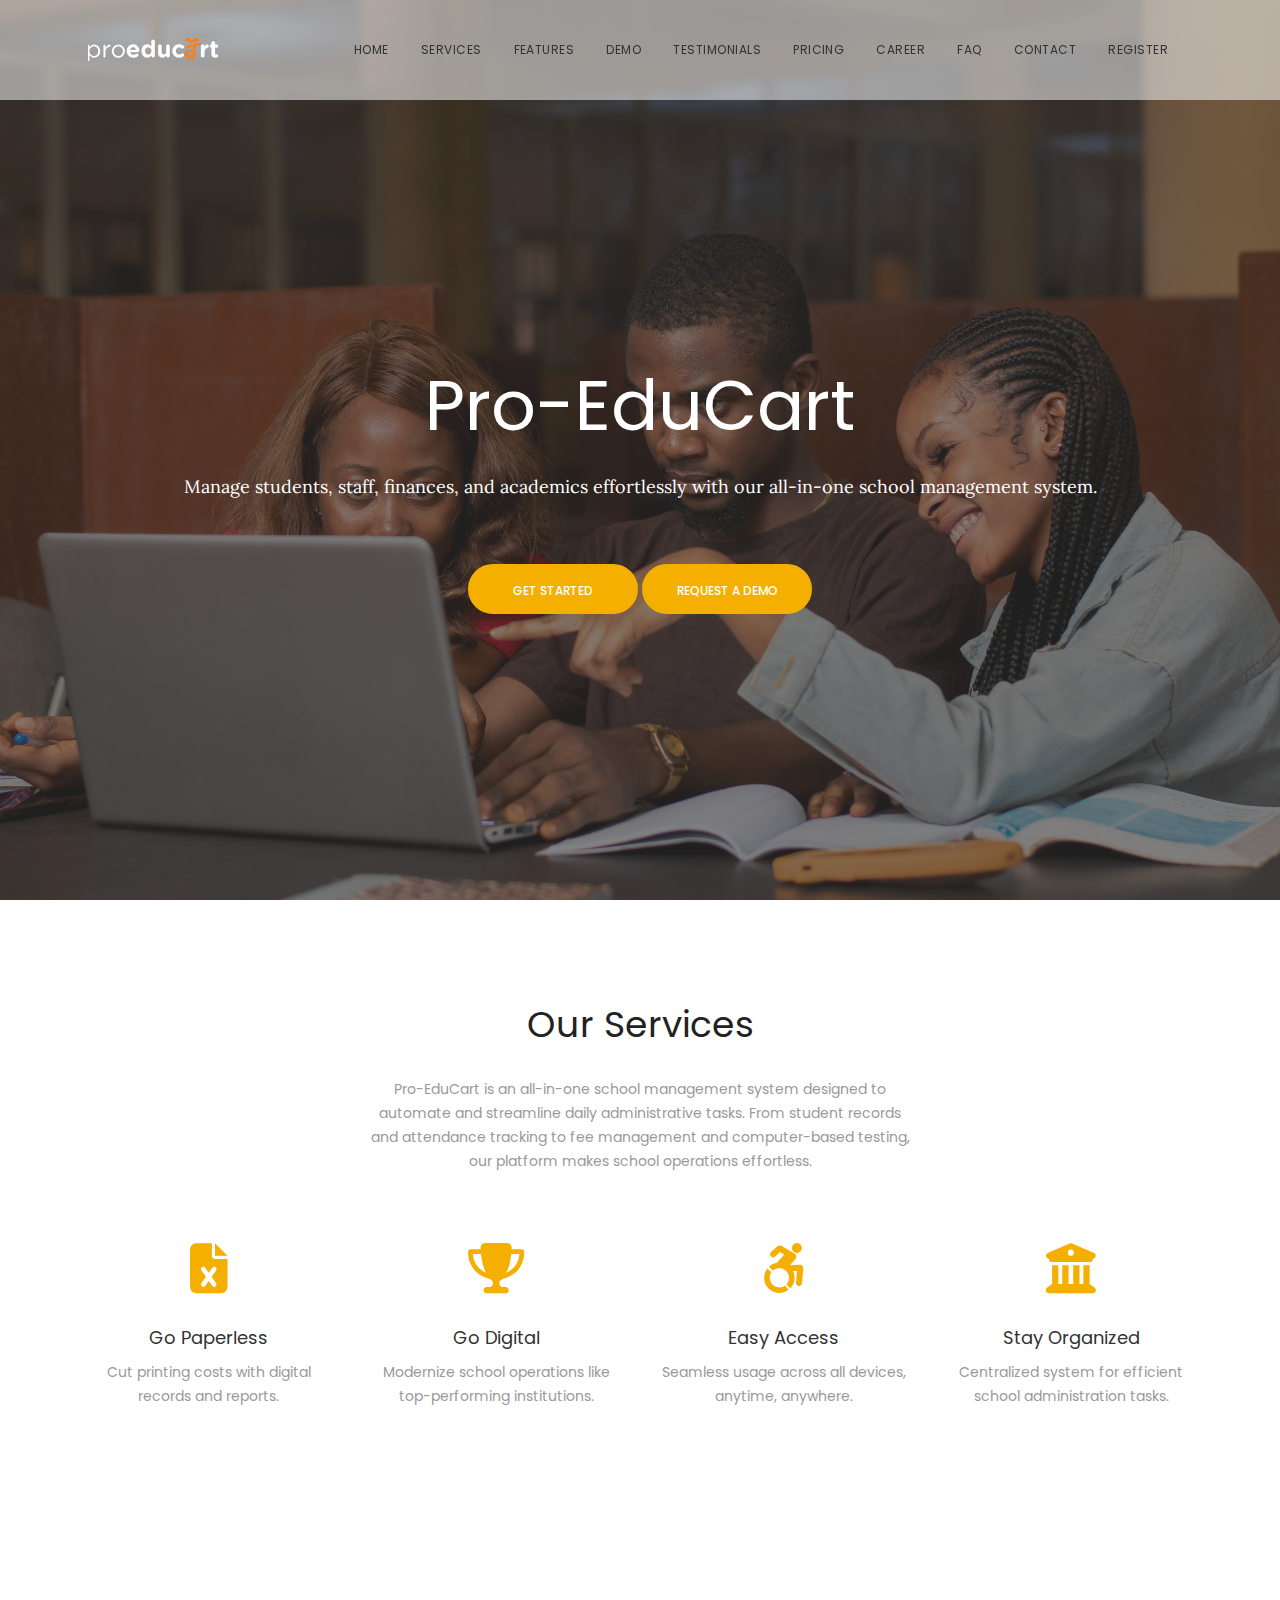
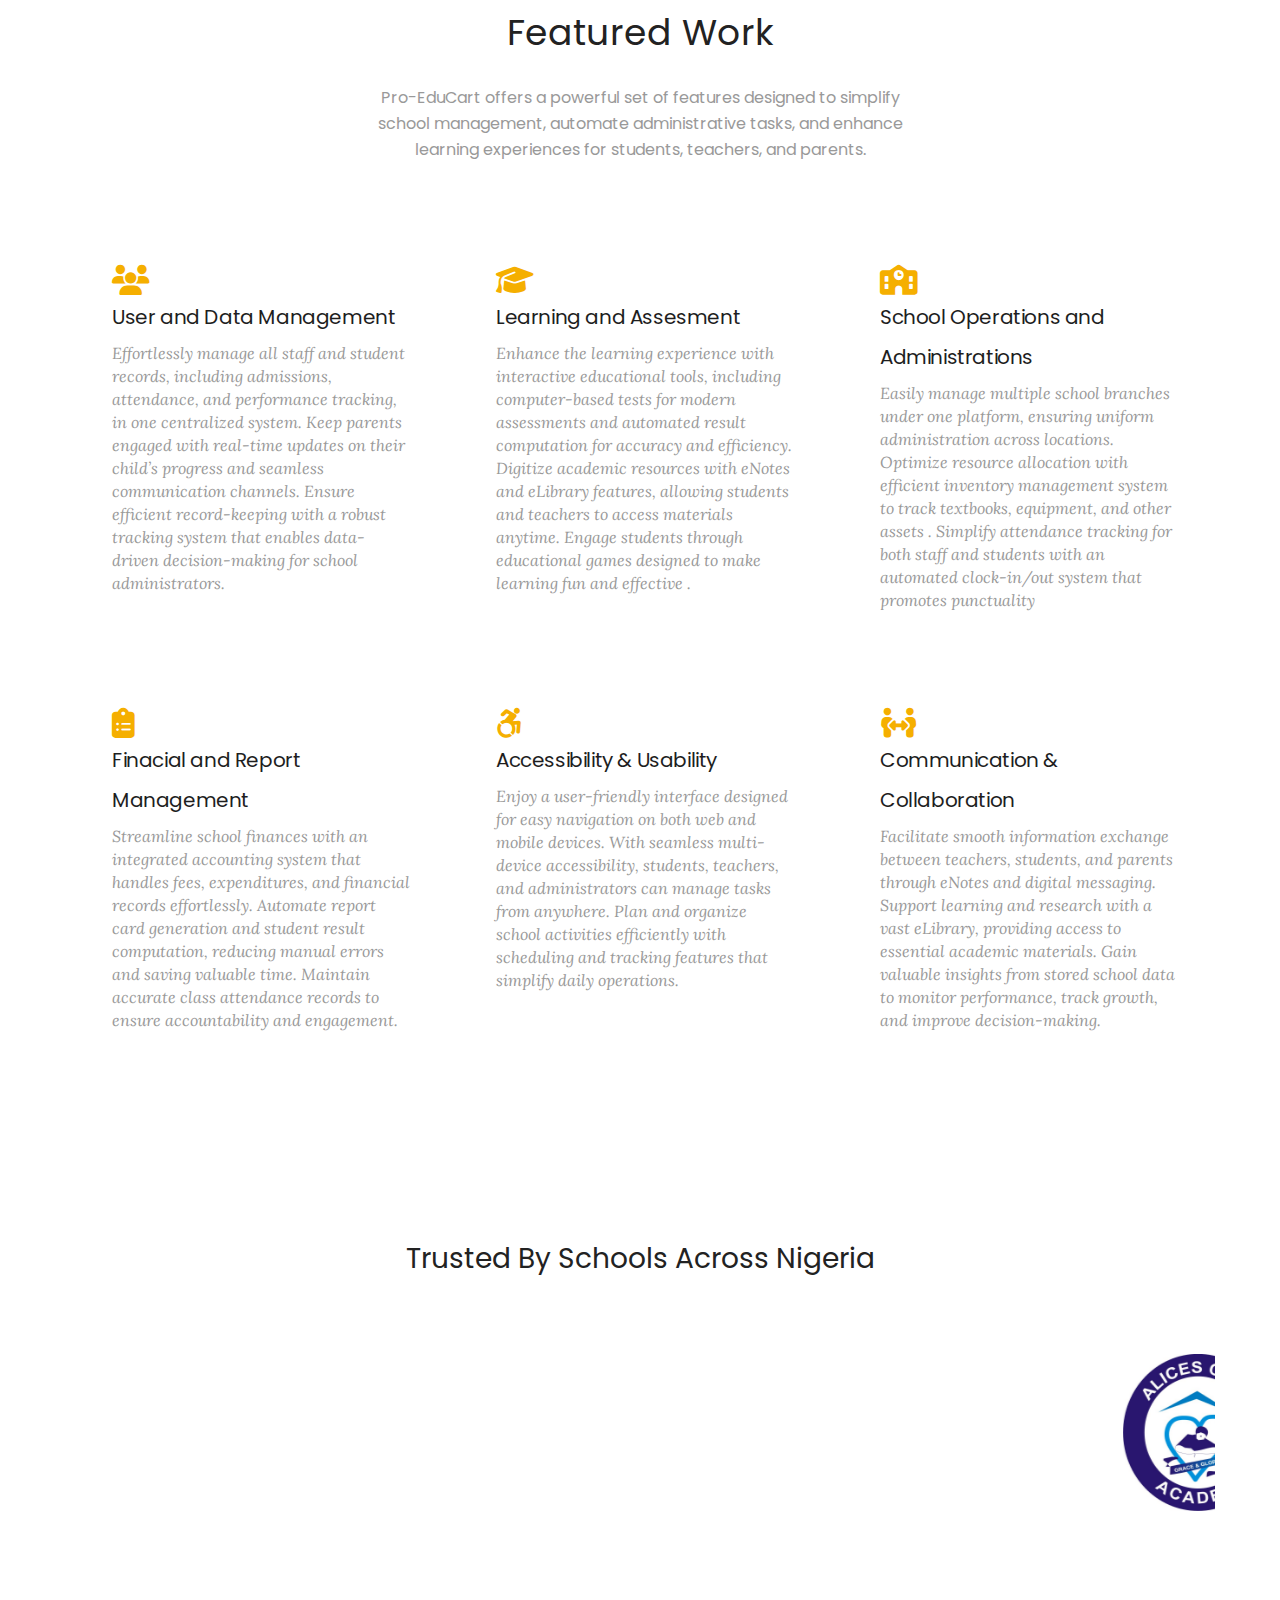
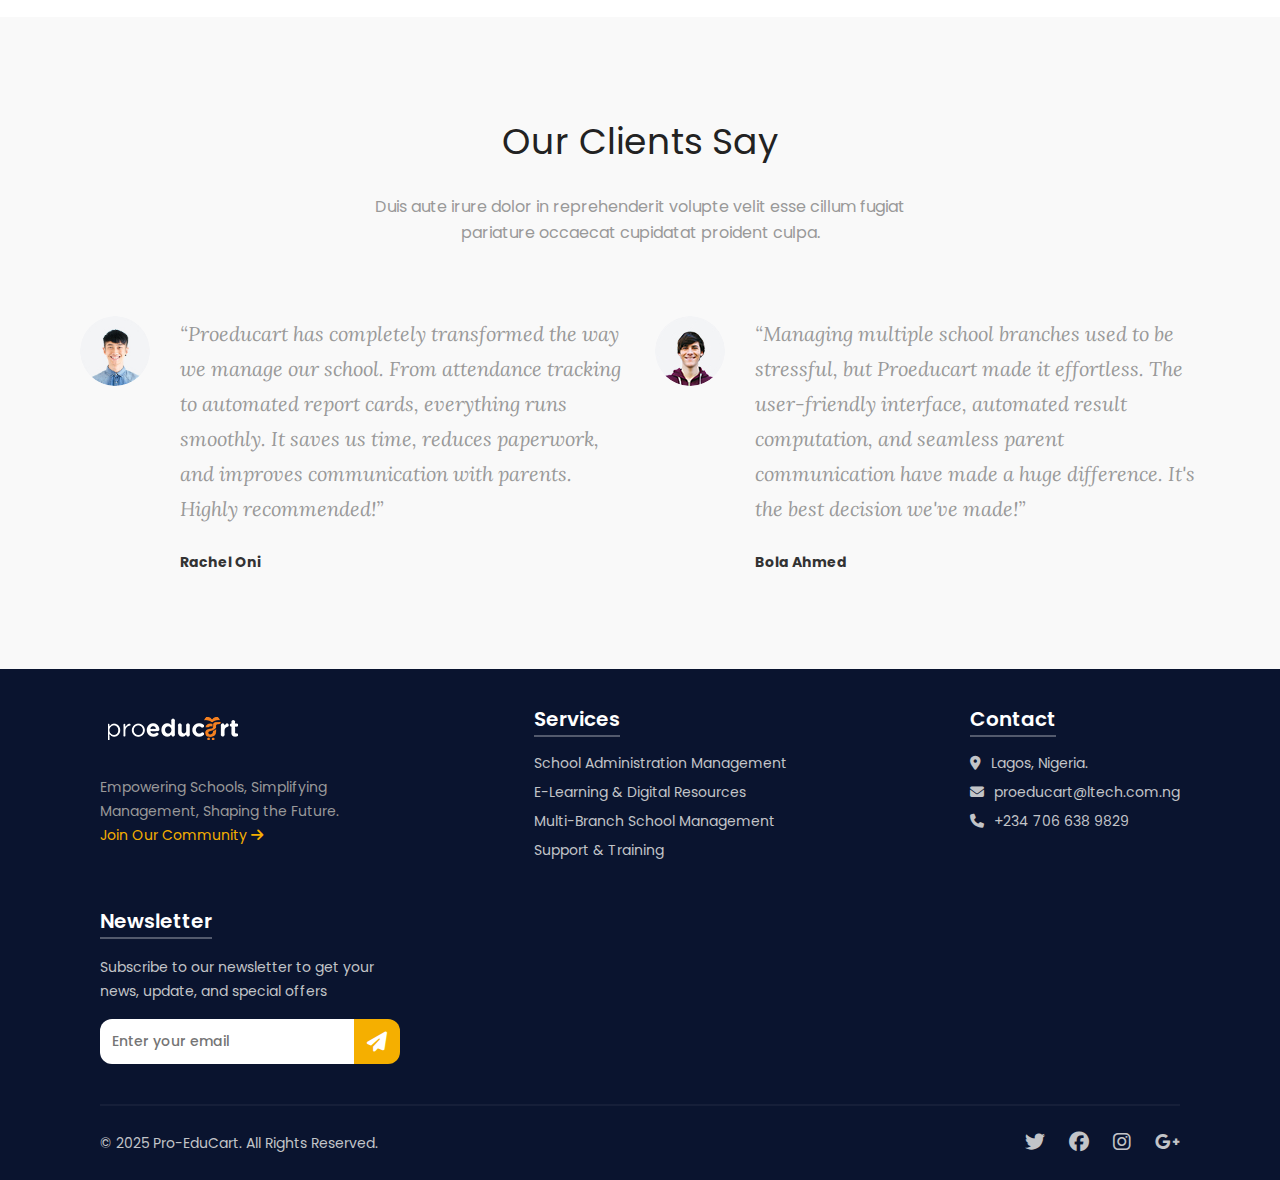
<file: index.html>
<!DOCTYPE html>
<html dir="ltr" lang="en-US">
<head>
<!-- Document Meta
============================================= -->
<meta charset="utf-8">
<meta http-equiv="X-UA-Compatible" content="IE=edge">
<!--IE Compatibility Meta-->
<meta name="author" content="Pro-Educart" />
<meta name="viewport" content="width=device-width, initial-scale=1, maximum-scale=1">
<meta name="description" content="Pro-Educart">
<link href="assets/images/favicon/favicon.ico" rel="icon">
<link rel="stylesheet" href="./assets/css/card.css">
<link rel="stylesheet" href="https://cdnjs.cloudflare.com/ajax/libs/font-awesome/6.7.2/css/all.min.css">

<!-- Fonts
============================================= -->
<link href="https://fonts.googleapis.com/css?family=Poppins:300i,400,400i,500,600,700,800%7CLora:400,400i,700,700i" rel="stylesheet">

<!-- Stylesheets
============================================= -->
<link href="assets/css/external.css" rel="stylesheet">
<link href="assets/css/cons.css" rel="stylesheet">
<link href="assets/css/bootstrap.min.css" rel="stylesheet">
<link href="assets/css/style.css" rel="stylesheet">

<!-- HTML5 shim, for IE6-8 support of HTML5 elements. All other JS at the end of file. -->
<!--[if lt IE 9]>
<script src="assets/js/html5shiv.js"></script>
<script src="assets/js/respond.min.js"></script>
<![endif]-->

<!-- Document Title
============================================= -->
<title>Pro-Educart | Home</title>
</head>

<body class="body-scroll">
<!-- Document Wrapper
============================================= -->
<div id="wrapper" class="wrapper clearfix">

<!-- Header
============================================= -->
<header id="navbar-spy" class="header header-1 header-transparent header-fixed">

    <nav id="primary-menu" class="navbar navbar-fixed-top">
        <div class="container">
            <div class="navbar-header">
                <button type="button" class="navbar-toggle collapsed" data-toggle="collapse" data-target="#navbar-collapse-1" aria-expanded="false">
        <span class="sr-only">Toggle navigation</span>
        <span class="icon-bar"></span>
        <span class="icon-bar"></span>
        <span class="icon-bar"></span>
        </button>

                <a class="logo" href="./index.html">
        <img class="logo-dark" src="assets/images/logo/logo.png" alt="Logo">
        <img class="logo-light" src="assets/images/logo/logo.png" alt="Logo">
        </a>
            </div>
            <div class="collapse navbar-collapse pull-right" id="navbar-collapse-1">
                <ul class="nav navbar-nav navbar-left nav-split nav-pos-right">
                    <li class="active"><a data-scroll="scrollTo" href="#hero">home</a>
                    </li>
                    <li><a data-scroll="scrollTo" href="#services">services</a>
                    </li>
                    <li><a data-scroll="scrollTo" href="#features">Features</a>
                    </li>
                    <li><a data-scroll="scrollTo" href="./demo.html">Demo</a>
                    </li>
                    <li><a data-scroll="scrollTo" href="#testimonials">Testimonials</a>
                    </li>
                    <li><a data-scroll="scrollTo" href="./Price.html">Pricing</a>
                    </li>
                    <li><a data-scroll="scrollTo" href="./career.html">Career</a>
                    </li>
                    <li><a data-scroll="scrollTo" href="./Faq.html">Faq</a>
                    </li>
                    <li><a data-scroll="scrollTo" href="./contact.html">Contact</a>
                    </li>
                    <li><a data-scroll="scrollTo" href="./register.html">Register</a>
                    </li>
                </ul>
            </div>
            <!--/.nav-collapse -->
        </div>
    </nav>
</header>

<!-- Hero #12
============================================= -->
<section id="hero" class="section hero hero-12 text-center bg-overlay bg-overlay-dark bg-parallax fullscreen">
    <div class="bg-section">
        <img src="assets/images/hero/1.jpg" alt="Background" />
    </div>
    <div class="pos-vertical-center">
        <div class="container">
            <div class="row">
                <div class="col-xs-12 col-sm-12 col-md-12">
                    <div class="hero--content">
                        <h1 class="hero--headline">Pro-EduCart</h1>
                        <p class="hero--bio">Manage students, staff, finances, and academics effortlessly with our all-in-one school management system.</p>
                        <a href="#" class="btn btn--primary btn--rounded">Get Started</a>
                        <a href="#" class="btn btn--primary btn--rounded">Request a Demo</a>
                    </div>
                </div>
                <!-- .col-md-10 end -->
            </div>
            <!-- .row end -->
        </div>
    </div>
    <!-- .container end -->
</section>
<!-- #hero12 end -->
<!-- Feature #1 
============================================= -->
<section id="services" class="section feature feature-1 bg-white text-center">
    <div class="container">
        <div class="row">
            <div class="col-xs-12 col-sm-12 col-md-6 col-md-offset-3">
                <div class="heading mb-70">
                    <h2 class="heading--title">Our Services</h2>
                    <p class="heading--subtitle">Pro-EduCart is an all-in-one school management system designed to automate and streamline daily administrative tasks. From student records and attendance tracking to fee management and computer-based testing, our platform makes school operations effortless.</p>
                </div>
            </div>
        </div>
        <!-- .row end -->
        <div class="row">
            <!-- Panel #1 -->
            <div class="col-xs-12 col-sm-6 col-md-3">
                <div class="feature-panel">
                    <div class="feature--icon">
                        <i class="fa-solid fa-file-excel"></i>
                    </div>
                    <div class="feature--content">
                        <h3>Go Paperless</h3>
                        <p> Cut printing costs with digital records and reports.</p>
                    </div>
                </div>
                <!-- .feature-panel end -->
            </div>
            <!-- .col-md-4 end -->

            <!-- Panel #2 -->
            <div class="col-xs-12 col-sm-6 col-md-3">
                <div class="feature-panel">
                    <div class="feature--icon">
                        <i class="fa-solid fa-trophy"></i>
                    </div>
                    <div class="feature--content">
                        <h3>Go Digital</h3>
                        <p>Modernize school operations like top-performing institutions.</p>
                    </div>
                </div>
                <!-- .feature-panel end -->
            </div>
            <!-- .col-md-4 end -->
             

            <!-- Panel #3 -->
            <div class="col-xs-12 col-sm-6 col-md-3">
                <div class="feature-panel">
                    <div class="feature--icon">
                        <i class="fa-brands fa-accessible-icon"></i>
                    </div>
                    <div class="feature--content">
                        <h3>Easy Access</h3>
                        <p>Seamless usage across all devices, anytime, anywhere.</p>
                    </div>
                </div>
                <!-- .feature-panel end -->
            </div>
            <!-- .col-md-4 end -->

            <!-- Panel #4 -->
            <div class="col-xs-12 col-sm-6 col-md-3">
                <div class="feature-panel">
                    <div class="feature--icon">
                        <i class="fa-solid fa-building-columns"></i>
                    </div>
                    <div class="feature--content">
                        <h3>Stay Organized</h3>
                        <p>Centralized system for efficient school administration tasks.</p>
                    </div>
                </div>
                <!-- .feature-panel end -->
            </div>
            <!-- .col-md-4 end -->
        </div>
        <!-- .row end -->
    </div>
    <!-- .container end -->
</section>
<!-- #feature  end -->

<!-- Portfolio #1
============================================= -->
<section id="features" class="section portfolio portfolio-grid portfolio-2 pb-70">
    <div class="container">
        <div class="row">
            <div class="col-xs-12 col-sm-12 col-md-6 col-md-offset-3">
                <div class="heading text-center mb-70">
                    <h2 class="heading--title">Featured Work</h2>
                    <p class="heading--desc">Pro-EduCart offers a powerful set of features designed to simplify school management, automate administrative tasks, and enhance learning experiences for students, teachers, and parents.</p>
                </div>
            </div>
            <!-- .col-md-6 end -->
        </div>
        <!-- .row end -->
        <div class="row">
			<!-- Projects Filter
			============================================= -->
			<!-- <div class="col-xs-12 col-sm-12 col-md-12 portfolio-filter">
				<ul class="list-inline">
					<li><a href="#" data-filter=".filter-building">User & Data Management</a></li>
                    <li><a href="#" data-filter=".filter-building">User & Data Management</a></li>  
                    <li><a href="#" data-filter=".filter-building">User & Data Management</a></li>  
                    <li><a href="#" data-filter=".filter-building">User & Data Management</a></li>  
				</ul>
			</div> -->
			<!-- .projects-filter end --> 
		</div>	
		<!-- .row end --> 
        <div class="gradient-cards">
            <div class="card">
              <div class="container-card bg-green-box">
                <i class="fa-solid fa-users" style="font-size: 30px; color: #f5af00;"></i>
                <p class="card-title">User and Data Management</p>
                <p class="card-description">Effortlessly manage all staff and student records, 
                    including admissions, attendance, and performance tracking, in one centralized system.
                     Keep parents engaged with real-time updates on their child’s progress and seamless 
                     communication channels. Ensure efficient record-keeping with a robust tracking 
                     system that enables data-driven decision-making for school administrators.
                 </p>
              </div>
            </div>
        
            <div class="card">
              <div class="container-card bg-white-box">
                <i class="fa-solid fa-graduation-cap" style="font-size: 30px;  color: #f5af00;"></i>
                <p class="card-title">Learning and Assesment</p>
                <p class="card-description">Enhance the learning experience with interactive educational 
                    tools, including computer-based tests for modern assessments and automated result 
                    computation for accuracy and efficiency. Digitize academic resources with eNotes and
                     eLibrary features, allowing students and teachers to access materials anytime. 
                     Engage students through educational games designed to make learning fun and effective
                .</p>
              </div>
            </div>
        
            <div class="card">
              <div class="container-card bg-yellow-box">
                <i class="fa-solid fa-school" style="font-size: 30px;  color: #f5af00;"></i>
                <p class="card-title">School Operations and Administrations</p>
                <p class="card-description">Easily manage multiple school branches under one platform, 
                    ensuring uniform administration across locations. Optimize resource allocation with 
                     efficient inventory management system to track textbooks, equipment, and other assets
                     . Simplify attendance tracking for both staff and students with an automated 
                     clock-in/out system that promotes punctuality
                </p>
              </div>
            </div>
        
            <div class="card">
              <div class="container-card bg-blue-box">
                <i class="fa-solid fa-clipboard-list" style="font-size: 30px;  color: #f5af00;"></i>
                <p class="card-title">Finacial and Report Management</p>
                <p class="card-description">Streamline school finances with an integrated accounting 
                    system that handles fees, expenditures, and financial records effortlessly. 
                    Automate report card generation and student result computation, reducing manual 
                    errors and saving valuable time. Maintain accurate class attendance records to 
                    ensure accountability and engagement.
                </p>
              </div>
            </div>

            <div class="card">
                <div class="container-card bg-blue-box">
                    <i class="fa-brands fa-accessible-icon" style="font-size: 30px;  color: #f5af00;"></i>
                  <p class="card-title"> Accessibility & Usability</p>
                  <p class="card-description">Enjoy a user-friendly interface designed for easy 
                    navigation on both web and mobile devices. With seamless multi-device accessibility, 
                    students, teachers, and administrators can manage tasks from anywhere. 
                    Plan and organize school activities efficiently with scheduling and tracking features
                    that simplify daily operations.
                  </p>
                </div>
              </div>

              <div class="card">
                <div class="container-card bg-blue-box">
                    <i class="fa-solid fa-people-arrows" style="font-size: 30px;  color: #f5af00;"></i>
                  <p class="card-title">Communication & Collaboration</p>
                  <p class="card-description">Facilitate smooth information exchange between teachers, 
                    students, and parents through eNotes and digital messaging. Support learning and 
                    research with a vast eLibrary, providing access to essential academic materials. 
                    Gain valuable insights from stored school data to monitor performance, track growth, 
                    and improve decision-making.
                  </p>
                </div>
              </div>
          </div>
        <!-- .row end -->
    </div>
    <!-- .container end -->
</section>
<!-- #portfolio1 end -->

 <!-- skills
============================================= -->
<section id="services" class="section feature feature-1 bg-white text-center">
    <div class="container">
        <div class="row">
            <div class="col-xs-12 col-sm-12 col-md-6 col-md-offset-3">
                <div class="heading mb-70">
                    <h2 class="heading--title" style="font-size: 28px;">Trusted by Schools Across Nigeria</h2>
                </div>
            </div>
        </div>
        <!-- .row end -->
        <div class="row">
            <marquee behavior="scroll" direction="left" scrollamount="10">
                <img src="./assets/images/logo/alice.jpg" alt="Image 2" style="margin-right: 30px;" width="150">
                <img src="./assets/images/logo/awesome.png" alt="Image 3" style="margin-right: 30px;" width="150">
                <img src="./assets/images/logo/blueolive.png" alt="Image 3" style="margin-right: 30px;" width="150">
                <img src="./assets/images/logo/boatan.png" alt="Image 3" style="margin-right: 30px;" width="150">
                <img src="./assets/images/logo/dantent.jpg" alt="Image 3" style="margin-right: 30px;" width="150">
                <img src="./assets/images/logo/Degifted.png" alt="Image 3" style="margin-right: 30px;" width="150">
                <img src="./assets/images/logo/firstelite.jpg" alt="Image 3" style="margin-right: 30px;" width="150">
                <img src="./assets/images/logo/flamming.png" alt="Image 3" style="margin-right: 30px;" width="150">
                <img src="./assets/images/logo/jadespring.png" alt="Image 3" style="margin-right: 30px;" width="150">
                <img src="./assets/images/logo/lara.png" alt="Image 3" style="margin-right: 30px;" width="150">
                <img src="./assets/images/logo/legacy.jpg" alt="Image 3" style="margin-right: 30px;" width="150">
                <img src="./assets/images/logo/littlefield.png" alt="Image 3" style="margin-right: 30px;" width="150">
                <img src="./assets/images/logo/molaj.png" alt="Image 3" style="margin-right: 30px;" width="150">
                <img src="./assets/images/logo/netta.png" alt="Image 3" style="margin-right: 30px;" width="150">
                <img src="./assets/images/logo/peak.jpg" alt="Image 3" style="margin-right: 30px;" width="150">
                <img src="./assets/images/logo/pearl.png" alt="Image 3" style="margin-right: 30px;" width="150">
                <img src="./assets/images/logo/prime.webp" alt="Image 3" style="margin-right: 30px;" width="150">
                <img src="./assets/images/logo/royal.jpg" alt="Image 3" style="margin-right: 30px;" width="150">
                <img src="./assets/images/logo/sephy.png" alt="Image 3" style="margin-right: 30px;" width="150">
                <img src="./assets/images/logo/trs.png" alt="Image 3" style="margin-right: 30px;" width="150">
                <img src="./assets/images/logo/winsmart.png" alt="Image 3" style="margin-right: 30px;" width="150">
            </marquee>
        </div>
    </div>
    <!-- .container end -->
</section>
<!-- #skills end -->
 
<!-- cta2 
============================================= -->


<!-- Testimonials #5
============================================= -->
<section id="testimonials" class="section testimonials testimonials-5 bg-gray">
    <div class="container">
        <div class="row">
            <div class="col-xs-12 col-sm-12 col-md-6 col-md-offset-3">
                <div class="heading text-center mb-70">
                    <h2 class="heading--title">Our Clients Say</h2>
                    <p class="heading--desc">Duis aute irure dolor in reprehenderit volupte velit esse cillum fugiat pariature occaecat cupidatat proident culpa.</p>
                </div>
            </div>
            <!-- .col-md-6 end -->
        </div>
        <!-- .row end -->
        <div class="row">
            <!-- Testimonial #1 -->
            <div class="col-xs-12 col-sm-6 col-md-6">
                <div class="testimonial-panel">
                    <div class="testimonial--meta-img">
                        <img src="assets/images/testimonials/1.jpg" alt="author image">
                    </div>
                    <div class="testimonial--body">
                        <div class="testimonial--content">
                            <p>“Proeducart has completely transformed the way we manage our school. From attendance tracking to automated 
                                report cards, everything runs smoothly. It saves us time, reduces paperwork, and improves communication with 
                                parents. Highly recommended!” 
                            </p>
                        </div>
                        <div class="testimonial--meta">
                            <h4>Rachel Oni</h4>
                         </div>
                    </div>
                </div>
            </div>
            <!-- .col-md-6 end -->
            <!-- Testimonial #2 -->    
            <div class="col-xs-12 col-sm-6 col-md-6">
                <div class="testimonial-panel">
                    <div class="testimonial--meta-img">
                        <img src="assets/images/testimonials/4.jpg" alt="author image">
                    </div>
                    <div class="testimonial--body">
                        <div class="testimonial--content">
                            <p>“Managing multiple school branches used to be stressful, but Proeducart made it effortless. 
                                The user-friendly interface, automated result computation, and seamless parent communication have made a 
                                huge difference. It's the best decision we've made!”
                            </p>
                        </div>
                        <div class="testimonial--meta">
                            <h4>Bola Ahmed</h4>
                         </div>
                    </div>
                </div>
            </div>
            <!-- .col-md-6 end -->
         </div>
        <!-- .row end -->
    </div>
    <!-- .container end -->
</section>
<!-- #testimonials5 end -->



<!-- Footer #9 -->

    <footer class="main-footer" id="footer">

        <section class="top-footer">

            <div class="logo-box">
                <div class="logo1">
                    <img src="./assets/images/logo/logo.png" alt="" srcset="">
                </div>
                <p>Empowering Schools, Simplifying Management, Shaping the Future.</p>

                <p><a href="#">Join Our Community <i class="fa-solid fa-arrow-right"></i></a></p>

                
               
            </div>

            <div class="label-menu-box">
                <h3 class="label-menu">Services</h3>
                <ul class="menu-box">
                    <li><a href="#">School Administration Management</a></li>
                    <li><a href="#">E-Learning & Digital Resources</a></li>
                    <li><a href="#">Multi-Branch School Management</a></li>
                    <li><a href="#">Support & Training</a></li>
                </ul>
            </div>

            <div class="label-menu-box">
                <h3 class="label-menu">Contact</h3>
                <ul class="menu-box">
                    <li><a href="#"><i class="fa-solid fa-location-dot"  style="margin-right: 10px;"></i>Lagos, Nigeria.</a></li>
                    <li><a href="mailto:company@gmail.com"><i class="fa-solid fa-envelope" style="margin-right: 10px;"></i>proeducart@ltech.com.ng</a></li>
                    <li><a href="tel:+1234567890"><i class="fa-solid fa-phone" style="margin-right: 10px;"></i>+234 706 638 9829</a></li>
                    
                </ul>
            </div>

            <div class="label-menu-box newsletter-box">
                <h3 class="label-menu">Newsletter</h3>
                <p class="newsletter-message">
                    Subscribe to our newsletter to get
                    your news, update, and special offers
                </p>
                <form class="input-boxx" action="#">
                    <input class="email-input" placeholder="Enter your email" type="email" name="email">
                    <button class="send-btn">
                        <i class="fa-solid fa-paper-plane" style="color: #fff;"></i>
                    </button>
                </form>
            </div>

        </section>
        
        <section class="bottom-footer">

            <p class="copyright-txt">
                © 2025 Pro-EduCart. All Rights Reserved.
            </p>
            <div class="social-media">
                <a href="#"><i class="fa-brands fa-twitter"></i></a>
                <a href="#"><i class="fa-brands fa-facebook"></i></a>
                <a href="#"><i class="fa-brands fa-instagram"></i></a>
                <a href="#"><i class="fa-brands fa-google-plus-g"></i></i></a>
            </div>

        </section>

    </footer>

<!-- #footer9 end -->

</div>
<!-- #wrapper end -->

<!-- Footer Scripts
============================================= -->
<script src="assets/js/jquery-2.2.4.min.js"></script>
<script src="assets/js/plugins.js"></script>
<script src="assets/js/functions.js"></script>
<script>
    const accordionItemh = document.querySelectorAll(".ko-accordion-item-header");
accordionItemh.forEach((accordionItemh) => {
  accordionItemh.addEventListener("click", (event) => {
    // Uncomment in case you only want to allow for the display of only one collapsed item at a time!

    //     const currentlyActiveAccordionItemHeader = document.querySelector(".accordion-item-header.active");
    //     if(currentlyActiveAccordionItemHeader && currentlyActiveAccordionItemHeader!==accordionItemHeader) {
    //        currentlyActiveAccordionItemHeader.classList.toggle("active");
    //        currentlyActiveAccordionItemHeader.nextElementSibling.style.maxHeight = 0;
    //      }
    accordionItemh.classList.toggle("active");
    const accordionItemBody = accordionItemh.nextElementSibling;
    if (accordionItemh.classList.contains("active")) {
      accordionItemBody.style.maxHeight = accordionItemBody.scrollHeight + "px";
    } else {
      accordionItemBody.style.maxHeight = 0;
    }
  });
});

</script>
</body>



</html>
</file>
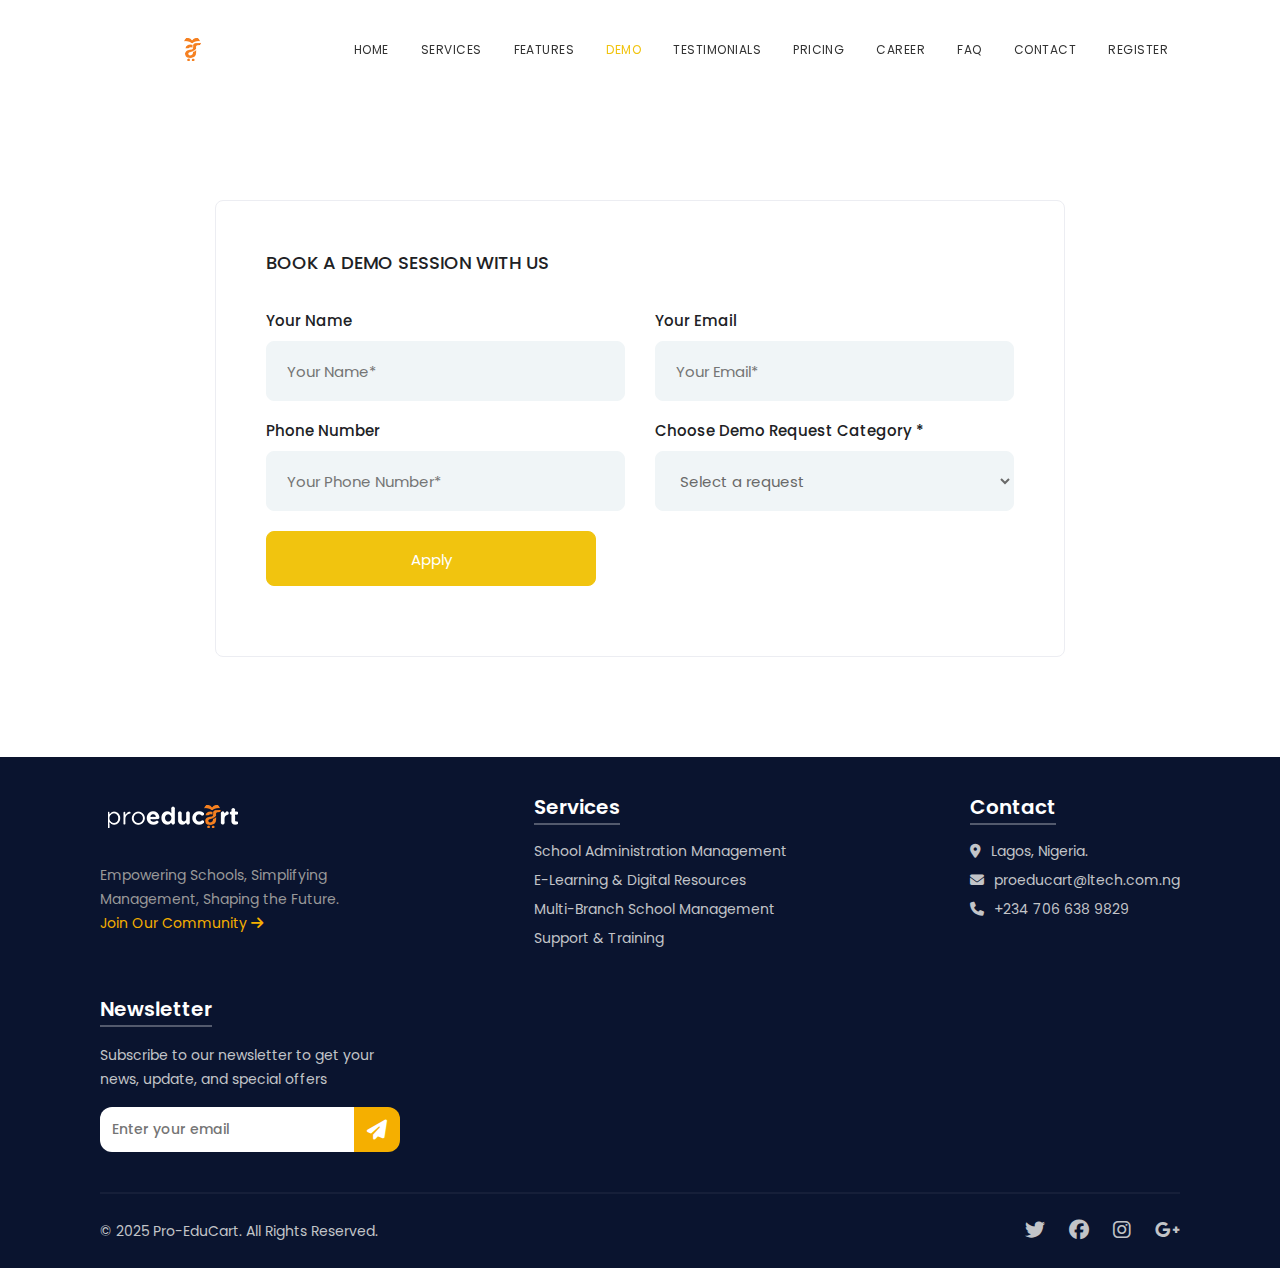
<file: demo.html>
<!DOCTYPE html>
<html dir="ltr" lang="en-US">
<head>
<!-- Document Meta
============================================= -->
<meta charset="utf-8">
<meta http-equiv="X-UA-Compatible" content="IE=edge">
<!--IE Compatibility Meta-->
<meta name="author" content="Pro-Educart" />
<meta name="viewport" content="width=device-width, initial-scale=1, maximum-scale=1">
<meta name="description" content="Pro-Educart">
<link href="assets/images/favicon/favicon.ico" rel="icon">
<link rel="stylesheet" href="./assets/css/card.css">
<link rel="stylesheet" href="https://cdnjs.cloudflare.com/ajax/libs/font-awesome/6.7.2/css/all.min.css">

<!-- Fonts
============================================= -->
<link href="https://fonts.googleapis.com/css?family=Poppins:300i,400,400i,500,600,700,800%7CLora:400,400i,700,700i" rel="stylesheet">

<!-- Stylesheets
============================================= -->
<link href="assets/css/external.css" rel="stylesheet">
<link href="assets/css/cons.css" rel="stylesheet">
<link href="assets/css/bootstrap.min.css" rel="stylesheet">
<link href="assets/css/style.css" rel="stylesheet">

<!-- HTML5 shim, for IE6-8 support of HTML5 elements. All other JS at the end of file. -->
<!--[if lt IE 9]>
<script src="assets/js/html5shiv.js"></script>
<script src="assets/js/respond.min.js"></script>
<![endif]-->

<!-- Document Title
============================================= -->
<title>Pro-Educart | Demo</title>
</head>

<body class="body-scroll">
<!-- Document Wrapper
============================================= -->
<div id="wrapper" class="wrapper clearfix">

<!-- Header
============================================= -->
<header id="navbar-spy" class="header header-1 header-transparent header-fixed" style="background-color: #fff;">

    <nav id="primary-menu" class="navbar navbar-fixed-top">
        <div class="container">
            <div class="navbar-header">
                <button type="button" class="navbar-toggle collapsed" data-toggle="collapse" data-target="#navbar-collapse-1" aria-expanded="false">
        <span class="sr-only">Toggle navigation</span>
        <span class="icon-bar"></span>
        <span class="icon-bar"></span>
        <span class="icon-bar"></span>
        </button>

                <a class="logo" href="./index.html">
        <img class="logo-dark" src="assets/images/logo/logo.png" alt="Logo">
        <img class="logo-light" src="assets/images/logo/logo.png" alt="Logo">
        </a>
            </div>
            <div class="collapse navbar-collapse pull-right" id="navbar-collapse-1">
                <ul class="nav navbar-nav navbar-left nav-split nav-pos-right">
                    <li><a data-scroll="scrollTo" href="./index.html#hero" >home</a>
                    </li>
                    <li><a data-scroll="scrollTo" href="./index.html#services" >services</a>
                    </li>
                    <li><a data-scroll="scrollTo" href="./index.html#features" >Features</a>
                    </li>
                    <li><a data-scroll="scrollTo" href="./demo.html"  style="color: #f1c40f;" >Demo</a>
                    </li>
                    <li><a data-scroll="scrollTo" href="./index.html#testimonials" >Testimonials</a>
                    </li>
                    <li><a data-scroll="scrollTo" href="./Price.html" >Pricing</a>
                    </li>
                    <li><a data-scroll="scrollTo" href="./career.html" >Career</a>
                    </li>
                    <li><a data-scroll="scrollTo" href="./Faq.html">Faq</a>
                    </li>
                    <li><a data-scroll="scrollTo" href="./contact.html" >Contact</a>
                    </li>
                    <li><a data-scroll="scrollTo" href="./register.html" >Register</a>
                    </li>
                </ul>
            </div>
            <!--/.nav-collapse -->
        </div>
    </nav>
</header>

<div class="page-wrapper">
    <!-- Contact Section -->
    <section class="contact-section">
      <div class="auto-container">
        <!-- Application Form -->
        <div class="contact-form default-form">
          <h3>BOOK A DEMO SESSION WITH US</h3>
          <!--Contact Form-->
          <form method="post" action="#" id="email-form">
            <div class="row">
              <div class="form-group col-lg-12 col-md-12 col-sm-12">
                <div class="response"></div>
              </div>

              <div class="col-lg-6 col-md-12 col-sm-12 form-group">
                <label>Your Name</label>
                <input type="text" name="username" class="username" placeholder="Your Name*" required>
              </div>

              <div class="col-lg-6 col-md-12 col-sm-12 form-group">
                <label>Your Email</label>
                <input type="email" name="email" class="email" placeholder="Your Email*" required>
              </div>

              <div class="col-lg-6 col-md-12 col-sm-12 form-group">
                <label>Phone Number</label>
                <input type="number" name="number" class="number" placeholder="Your Phone Number*" required>
              </div>
              <div class="col-lg-6 col-md-12 col-sm-12 form-group">
                <label>Choose Demo Request Category *</label>
                <select name="" id="">
                    <option value="">Select a request</option>
                    <option value="">Scheduling a demo session with a representative(Physical Meeting)</option>
                    <option value="">Scheduling a demo session with a representative(Virtual Meeting)</option>
                </select>
              </div>
              <div class="col-lg-12 col-md-12 col-sm-12 form-group">
                <button class="theme-btn btn-style-one" type="button" id="submit" name="submit-form">Apply</button>
              </div>
            </div>
          </form>
        </div>
        <!--End Contact Form -->
      </div>
    </section>
    <!-- Contact Section -->




  </div><!-- End Page Wrapper -->

<!-- Footer #9 -->

    <footer class="main-footer" id="footer">

        <section class="top-footer">

            <div class="logo-box">
                <div class="logo1">
                    <img src="./assets/images/logo/logo.png" alt="" srcset="">
                </div>
                <p>Empowering Schools, Simplifying Management, Shaping the Future.</p>

                <p><a href="#">Join Our Community <i class="fa-solid fa-arrow-right"></i></a></p>

                
               
            </div>

            <div class="label-menu-box">
                <h3 class="label-menu">Services</h3>
                <ul class="menu-box">
                    <li><a href="#">School Administration Management</a></li>
                    <li><a href="#">E-Learning & Digital Resources</a></li>
                    <li><a href="#">Multi-Branch School Management</a></li>
                    <li><a href="#">Support & Training</a></li>
                </ul>
            </div>

            <div class="label-menu-box">
                <h3 class="label-menu">Contact</h3>
                <ul class="menu-box">
                    <li><a href="#"><i class="fa-solid fa-location-dot"  style="margin-right: 10px;"></i>Lagos, Nigeria.</a></li>
                    <li><a href="mailto:company@gmail.com"><i class="fa-solid fa-envelope" style="margin-right: 10px;"></i>proeducart@ltech.com.ng</a></li>
                    <li><a href="tel:+1234567890"><i class="fa-solid fa-phone" style="margin-right: 10px;"></i>+234 706 638 9829</a></li>
                    
                </ul>
            </div>

            <div class="label-menu-box newsletter-box">
                <h3 class="label-menu">Newsletter</h3>
                <p class="newsletter-message">
                    Subscribe to our newsletter to get
                    your news, update, and special offers
                </p>
                <form class="input-boxx" action="#">
                    <input class="email-input" placeholder="Enter your email" type="email" name="email">
                    <button class="send-btn">
                        <i class="fa-solid fa-paper-plane" style="color: #fff;"></i>
                    </button>
                </form>
            </div>

        </section>
        
        <section class="bottom-footer">

            <p class="copyright-txt">
                © 2025 Pro-EduCart. All Rights Reserved.
            </p>
            <div class="social-media">
                <a href="#"><i class="fa-brands fa-twitter"></i></a>
                <a href="#"><i class="fa-brands fa-facebook"></i></a>
                <a href="#"><i class="fa-brands fa-instagram"></i></a>
                <a href="#"><i class="fa-brands fa-google-plus-g"></i></i></a>
            </div>

        </section>

    </footer>

<!-- #footer9 end -->

</div>
<!-- #wrapper end -->

<!-- Footer Scripts
============================================= -->
<script src="assets/js/jquery-2.2.4.min.js"></script>
<script src="assets/js/plugins.js"></script>
<script src="assets/js/functions.js"></script>
<script>
    const accordionItemh = document.querySelectorAll(".ko-accordion-item-header");
accordionItemh.forEach((accordionItemh) => {
  accordionItemh.addEventListener("click", (event) => {
    // Uncomment in case you only want to allow for the display of only one collapsed item at a time!

    //     const currentlyActiveAccordionItemHeader = document.querySelector(".accordion-item-header.active");
    //     if(currentlyActiveAccordionItemHeader && currentlyActiveAccordionItemHeader!==accordionItemHeader) {
    //        currentlyActiveAccordionItemHeader.classList.toggle("active");
    //        currentlyActiveAccordionItemHeader.nextElementSibling.style.maxHeight = 0;
    //      }
    accordionItemh.classList.toggle("active");
    const accordionItemBody = accordionItemh.nextElementSibling;
    if (accordionItemh.classList.contains("active")) {
      accordionItemBody.style.maxHeight = accordionItemBody.scrollHeight + "px";
    } else {
      accordionItemBody.style.maxHeight = 0;
    }
  });
});

</script>
</body>



</html>
</file>
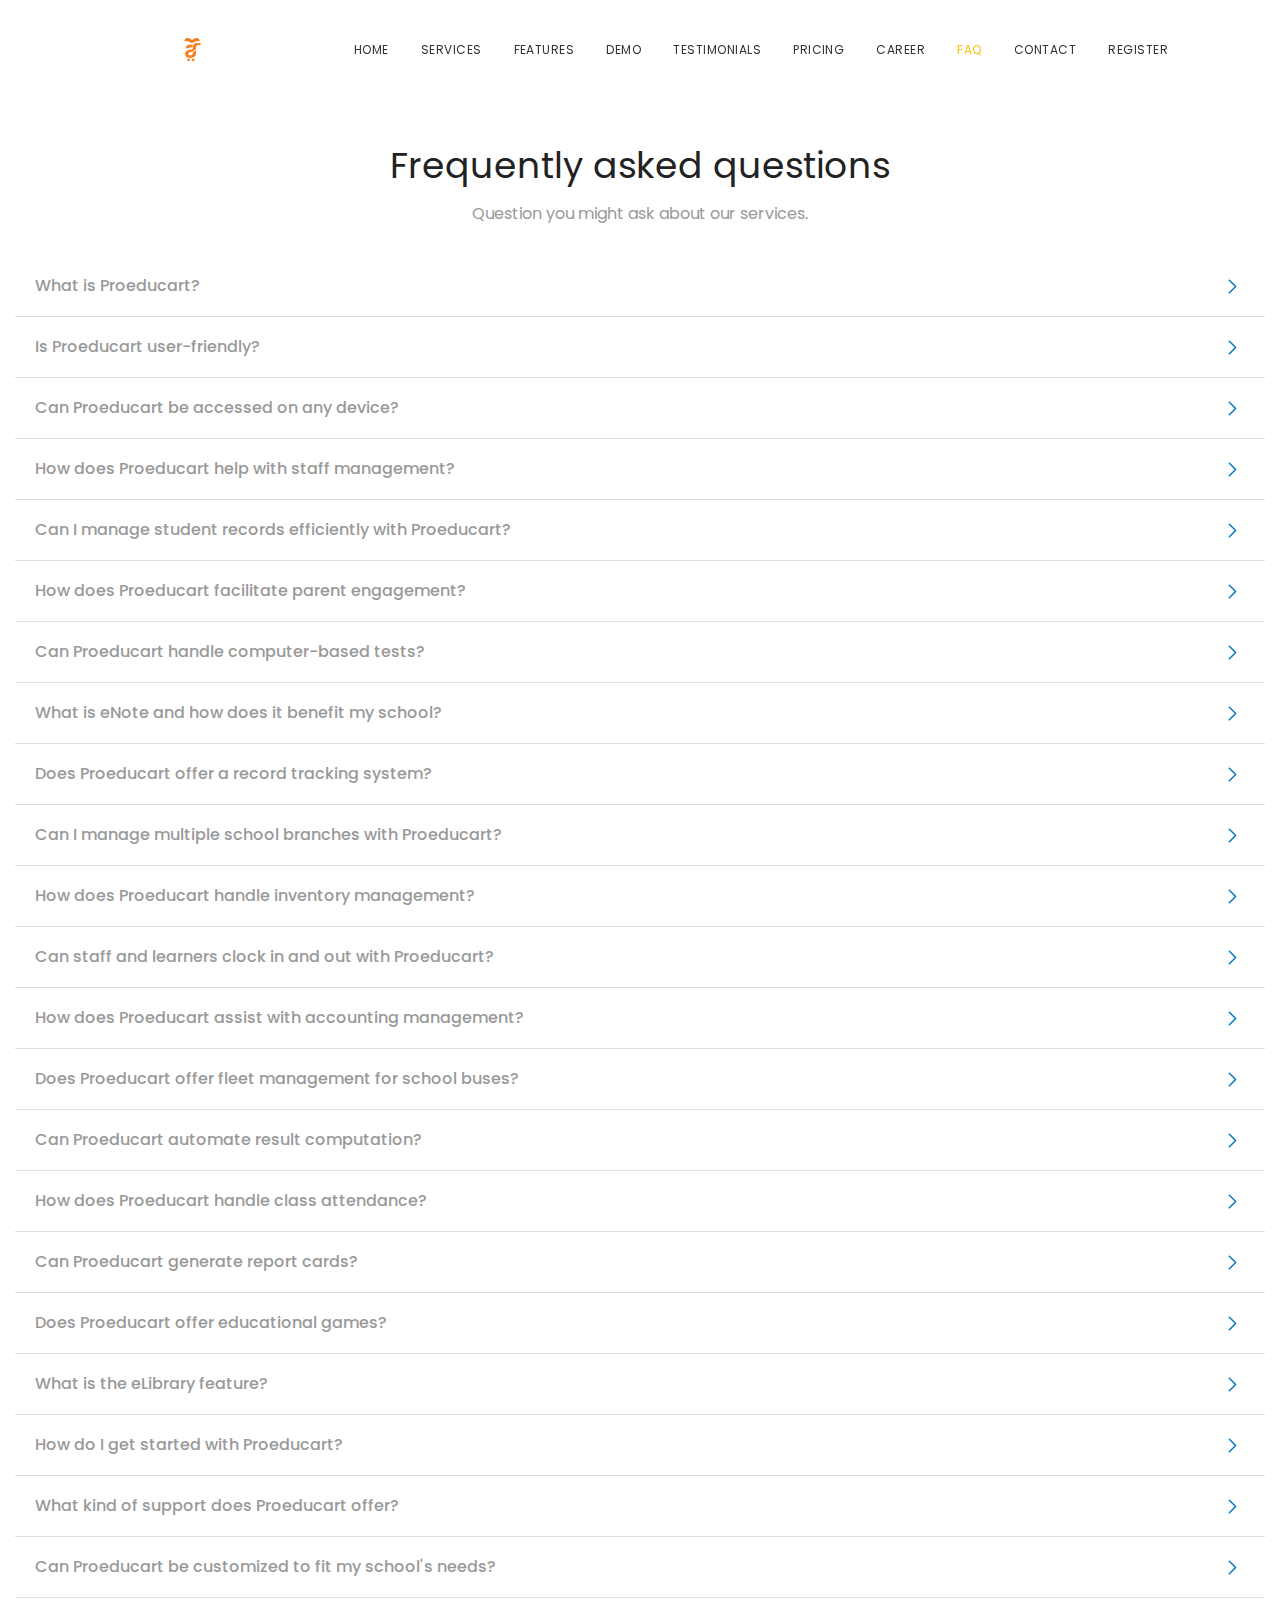
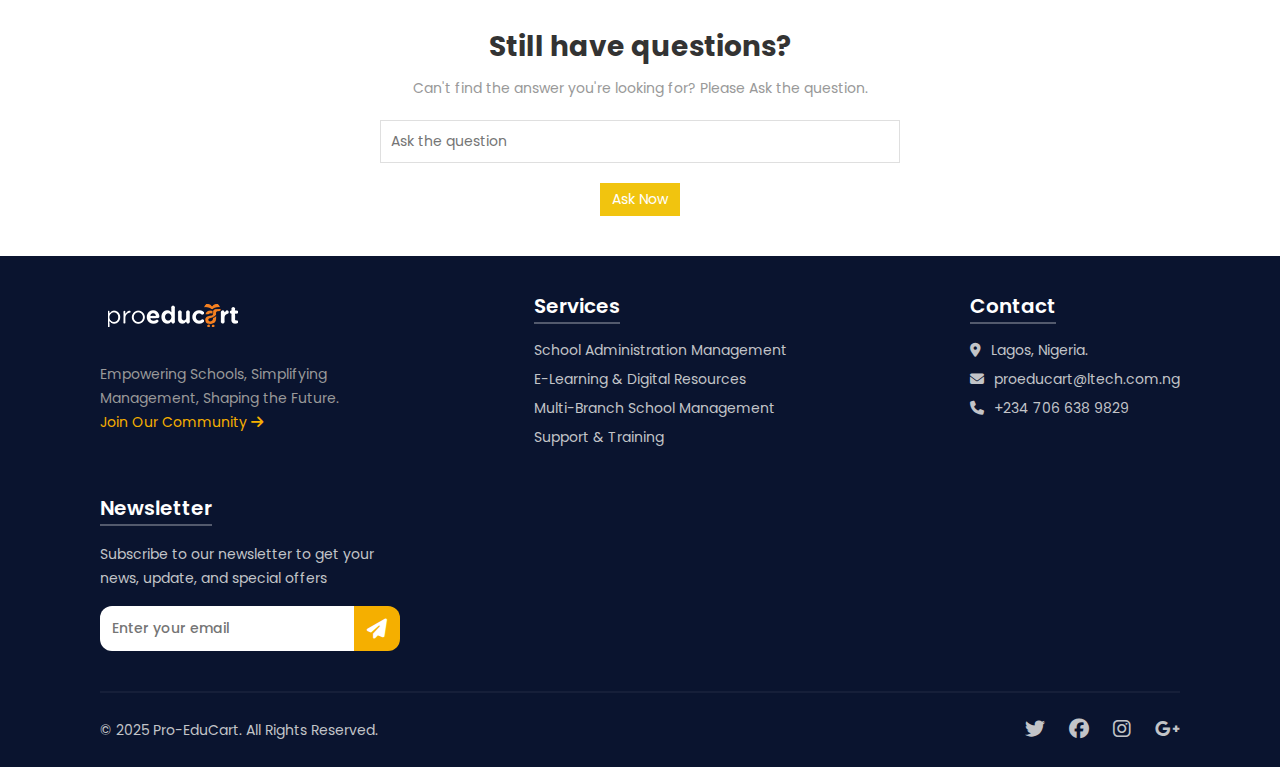
<file: Faq.html>
<!DOCTYPE html>
<html dir="ltr" lang="en-US">
<head>
<!-- Document Meta
============================================= -->
<meta charset="utf-8">
<meta http-equiv="X-UA-Compatible" content="IE=edge">
<!--IE Compatibility Meta-->
<meta name="author" content="Pro-Educart" />
<meta name="viewport" content="width=device-width, initial-scale=1, maximum-scale=1">
<meta name="description" content="Pro-Educart">
<link href="assets/images/favicon/favicon.ico" rel="icon">
<link rel="stylesheet" href="./assets/css/card.css">
<link rel="stylesheet" href="https://cdnjs.cloudflare.com/ajax/libs/font-awesome/6.7.2/css/all.min.css">

<!-- Fonts
============================================= -->
<link href="https://fonts.googleapis.com/css?family=Poppins:300i,400,400i,500,600,700,800%7CLora:400,400i,700,700i" rel="stylesheet">

<!-- Stylesheets
============================================= -->
<link href="assets/css/external.css" rel="stylesheet">
<link href="assets/css/cons.css" rel="stylesheet">
<link href="assets/css/bootstrap.min.css" rel="stylesheet">
<link href="assets/css/style.css" rel="stylesheet">

<!-- HTML5 shim, for IE6-8 support of HTML5 elements. All other JS at the end of file. -->
<!--[if lt IE 9]>
<script src="assets/js/html5shiv.js"></script>
<script src="assets/js/respond.min.js"></script>
<![endif]-->

<!-- Document Title
============================================= -->
<title>Pro-Educart | FAQ</title>
</head>

<body class="body-scroll">
<!-- Document Wrapper
============================================= -->
<div id="wrapper" class="wrapper clearfix">

<!-- Header
============================================= -->
<header id="navbar-spy" class="header header-1 header-transparent header-fixed" style="background-color: #fff;">

    <nav id="primary-menu" class="navbar navbar-fixed-top">
        <div class="container">
            <div class="navbar-header">
                <button type="button" class="navbar-toggle collapsed" data-toggle="collapse" data-target="#navbar-collapse-1" aria-expanded="false">
        <span class="sr-only">Toggle navigation</span>
        <span class="icon-bar"></span>
        <span class="icon-bar"></span>
        <span class="icon-bar"></span>
        </button>

                <a class="logo" href="./index.html">
        <img class="logo-dark" src="assets/images/logo/logo.png" alt="Logo">
        <img class="logo-light" src="assets/images/logo/logo.png" alt="Logo">
        </a>
            </div>
            <div class="collapse navbar-collapse pull-right" id="navbar-collapse-1">
                <ul class="nav navbar-nav navbar-left nav-split nav-pos-right">
                    <li><a data-scroll="scrollTo" href="./index.html#hero" >home</a>
                    </li>
                    <li><a data-scroll="scrollTo" href="./index.html#services" >services</a>
                    </li>
                    <li><a data-scroll="scrollTo" href="./index.html#features" >Features</a>
                    </li>
                    <li><a data-scroll="scrollTo" href="./demo.html">Demo</a>
                    </li>
                    <li><a data-scroll="scrollTo" href="./index.html#testimonials" >Testimonials</a>
                    </li>
                    <li><a data-scroll="scrollTo" href="./Price.html" >Pricing</a>
                    </li>
                    <li><a data-scroll="scrollTo" href="./career.html" >Career</a>
                    </li>
                    <li class="active"><a data-scroll="scrollTo" style="color: #f1c40f;" href="#">Faq</a>
                    </li>
                    <li><a data-scroll="scrollTo" href="./contact.html" >Contact</a>
                    </li>
                    <li><a data-scroll="scrollTo" href="./register.html" >Register</a>
                    </li>
                </ul>
            </div>
            <!--/.nav-collapse -->
        </div>
    </nav>
</header>

<section class="ko-faq-section">
    <div class="ko-container">
      <h2>Frequently asked questions</h2>
      <p>Question you might ask about our services.</p>
      <div class="ko-faq-accordion">
        <div class="ko-accordion-item">
          <div class="ko-accordion-item-header">What is Proeducart?</div>
          <div class="ko-accordion-item-body">
            <p class="ko-accordion-item-body-content">Proeducart is a comprehensive school portal management system designed to streamline administrative processes for educational institutions. It offers a wide range of features to improve efficiency and communication.</p>
          </div>
        </div>
        <div class="ko-accordion-item">
          <div class="ko-accordion-item-header">Is Proeducart user-friendly?</div>
          <div class="ko-accordion-item-body">
            <p class="ko-accordion-item-body-content">Yes! Proeducart features a user-friendly interface that is accessible on both computers and mobile devices, ensuring ease of use for all users.</p>
          </div>
        </div>
        <div class="ko-accordion-item">
          <div class="ko-accordion-item-header">Can Proeducart be accessed on any device?</div>
          <div class="ko-accordion-item-body">
            <p class="ko-accordion-item-body-content">Yes, Proeducart is designed to operate seamlessly on all devices, including computers, tablets, and smartphones, providing convenience and flexibility.</p>
          </div>
        </div>
        <div class="ko-accordion-item">
          <div class="ko-accordion-item-header">How does Proeducart help with staff management?</div>
          <div class="ko-accordion-item-body">
            <p class="ko-accordion-item-body-content">Proeducart provides tools for staff record management, allowing you to effortlessly organize staff information, track attendance, and manage performance records with precision.</p>
          </div>
        </div>
        <div class="ko-accordion-item">
          <div class="ko-accordion-item-header">Can I manage student records efficiently with Proeducart?</div>
          <div class="ko-accordion-item-body">
            <p class="ko-accordion-item-body-content">Absolutely. Proeducart streamlines student data management, from admissions to academic records, ensuring accurate tracking and reporting.</p>
          </div>
        </div>
        <div class="ko-accordion-item">
          <div class="ko-accordion-item-header">How does Proeducart facilitate parent engagement?</div>
          <div class="ko-accordion-item-body">
            <p class="ko-accordion-item-body-content">Proeducart offers guardian/parent management features, enabling seamless engagement and communication with parents, including updates on their child's progress.</p>
          </div>
        </div>
        <div class="ko-accordion-item">
            <div class="ko-accordion-item-header">Can Proeducart handle computer-based tests?</div>
            <div class="ko-accordion-item-body">
              <p class="ko-accordion-item-body-content">Yes, Proeducart allows you to conduct interactive computer-based tests, providing a modern assessment experience for students</p>
            </div>
          </div>
          <div class="ko-accordion-item">
            <div class="ko-accordion-item-header">What is eNote and how does it benefit my school?</div>
            <div class="ko-accordion-item-body">
                <p class="ko-accordion-item-body-content">eNote digitizes notes and communications, facilitating seamless information exchange among stakeholders and improving communication efficiency.</p>
            </div>
        </div>
        
        <div class="ko-accordion-item">
            <div class="ko-accordion-item-header">Does Proeducart offer a record tracking system?</div>
            <div class="ko-accordion-item-body">
                <p class="ko-accordion-item-body-content">Yes, Proeducart includes a record tracking system that efficiently tracks various administrative data points, enabling informed decision-making.</p>
            </div>
        </div>
        
        <div class="ko-accordion-item">
            <div class="ko-accordion-item-header">Can I manage multiple school branches with Proeducart?</div>
            <div class="ko-accordion-item-body">
                <p class="ko-accordion-item-body-content">Yes, Proeducart provides school branch management, allowing you to manage multiple branches centrally and ensure consistency.</p>
            </div>
        </div>
        
        <div class="ko-accordion-item">
            <div class="ko-accordion-item-header">How does Proeducart handle inventory management?</div>
            <div class="ko-accordion-item-body">
                <p class="ko-accordion-item-body-content">Proeducart offers inventory management features to efficiently manage school inventory, from textbooks to equipment, optimizing resource allocation.</p>
            </div>
        </div>
        
        <div class="ko-accordion-item">
            <div class="ko-accordion-item-header">Can staff and learners clock in and out with Proeducart?</div>
            <div class="ko-accordion-item-body">
                <p class="ko-accordion-item-body-content">Yes, Proeducart simplifies attendance tracking with a clock-in/clock-out functionality, promoting punctuality.</p>
            </div>
        </div>
        
        <div class="ko-accordion-item">
            <div class="ko-accordion-item-header">How does Proeducart assist with accounting management?</div>
            <div class="ko-accordion-item-body">
                <p class="ko-accordion-item-body-content">Proeducart helps manage finances, fees, and expenditures seamlessly, maintaining financial transparency and efficiency.</p>
            </div>
        </div>
        
        <div class="ko-accordion-item">
            <div class="ko-accordion-item-header">Does Proeducart offer fleet management for school buses?</div>
            <div class="ko-accordion-item-body">
                <p class="ko-accordion-item-body-content">Yes, Proeducart includes fleet management features to monitor school bus routes, schedules, and safety protocols.</p>
            </div>
        </div>
        
        <div class="ko-accordion-item">
            <div class="ko-accordion-item-header">Can Proeducart automate result computation?</div>
            <div class="ko-accordion-item-body">
                <p class="ko-accordion-item-body-content">Yes, Proeducart instantly computes and generates accurate student results, saving time and reducing errors.</p>
            </div>
        </div>
        
        <div class="ko-accordion-item">
            <div class="ko-accordion-item-header">How does Proeducart handle class attendance?</div>
            <div class="ko-accordion-item-body">
                <p class="ko-accordion-item-body-content">Proeducart makes it easy to record and track class attendance, promoting accountability and engagement.</p>
            </div>
        </div>
        
        <div class="ko-accordion-item">
            <div class="ko-accordion-item-header">Can Proeducart generate report cards?</div>
            <div class="ko-accordion-item-body">
                <p class="ko-accordion-item-body-content">Yes, Proeducart automatically generates comprehensive report cards, providing detailed insights.</p>
            </div>
        </div>
        
        <div class="ko-accordion-item">
            <div class="ko-accordion-item-header">Does Proeducart offer educational games?</div>
            <div class="ko-accordion-item-body">
                <p class="ko-accordion-item-body-content">Yes, Proeducart includes educational games to enhance learning through interactive and fun experiences.</p>
            </div>
        </div>
        
        <div class="ko-accordion-item">
            <div class="ko-accordion-item-header">What is the eLibrary feature?</div>
            <div class="ko-accordion-item-body">
                <p class="ko-accordion-item-body-content">The eLibrary provides access to a vast repository of digital resources, promoting research, learning, and knowledge dissemination.</p>
            </div>
        </div>
        
        <div class="ko-accordion-item">
            <div class="ko-accordion-item-header">How do I get started with Proeducart?</div>
            <div class="ko-accordion-item-body">
                <p class="ko-accordion-item-body-content">Contact us for a demo and consultation.</p>
            </div>
        </div>
        
        <div class="ko-accordion-item">
            <div class="ko-accordion-item-header">What kind of support does Proeducart offer?</div>
            <div class="ko-accordion-item-body">
                <p class="ko-accordion-item-body-content">We offer 24/7 online support, training sessions, and detailed documentation.</p>
            </div>
        </div>
        
        <div class="ko-accordion-item">
            <div class="ko-accordion-item-header">Can Proeducart be customized to fit my school's needs?</div>
            <div class="ko-accordion-item-body">
                <p class="ko-accordion-item-body-content">Yes, Proeducart can be tailored to meet your school's specific requirements.</p>
            </div>
        </div>
        
      </div>
      <center>
      <div class="ko-ask-qus">
        <h3>Still have questions?</h3>
        <p>Can't find the answer you're looking for? Please Ask the question.</p>
        <form action="#">
          <div class="ko-form-cotrl">
            <input type="text" class="ko-faq-input-field" placeholder="Ask the question" />
          </div>
          <button class="ko-btn" type="submit">Ask Now</button>
        </form>
      </div>
    </center>
    </div>
  </section>

<!-- Footer #9 -->

    <footer class="main-footer" id="footer">

        <section class="top-footer">

            <div class="logo-box">
                <div class="logo1">
                    <img src="./assets/images/logo/logo.png" alt="" srcset="">
                </div>
                <p>Empowering Schools, Simplifying Management, Shaping the Future.</p>

                <p><a href="#">Join Our Community <i class="fa-solid fa-arrow-right"></i></a></p>

                
               
            </div>

            <div class="label-menu-box">
                <h3 class="label-menu">Services</h3>
                <ul class="menu-box">
                    <li><a href="#">School Administration Management</a></li>
                    <li><a href="#">E-Learning & Digital Resources</a></li>
                    <li><a href="#">Multi-Branch School Management</a></li>
                    <li><a href="#">Support & Training</a></li>
                </ul>
            </div>

            <div class="label-menu-box">
                <h3 class="label-menu">Contact</h3>
                <ul class="menu-box">
                    <li><a href="#"><i class="fa-solid fa-location-dot"  style="margin-right: 10px;"></i>Lagos, Nigeria.</a></li>
                    <li><a href="mailto:company@gmail.com"><i class="fa-solid fa-envelope" style="margin-right: 10px;"></i>proeducart@ltech.com.ng</a></li>
                    <li><a href="tel:+1234567890"><i class="fa-solid fa-phone" style="margin-right: 10px;"></i>+234 706 638 9829</a></li>
                    
                </ul>
            </div>

            <div class="label-menu-box newsletter-box">
                <h3 class="label-menu">Newsletter</h3>
                <p class="newsletter-message">
                    Subscribe to our newsletter to get
                    your news, update, and special offers
                </p>
                <form class="input-boxx" action="#">
                    <input class="email-input" placeholder="Enter your email" type="email" name="email">
                    <button class="send-btn">
                        <i class="fa-solid fa-paper-plane" style="color: #fff;"></i>
                    </button>
                </form>
            </div>

        </section>
        
        <section class="bottom-footer">

            <p class="copyright-txt">
                © 2025 Pro-EduCart. All Rights Reserved.
            </p>
            <div class="social-media">
                <a href="#"><i class="fa-brands fa-twitter"></i></a>
                <a href="#"><i class="fa-brands fa-facebook"></i></a>
                <a href="#"><i class="fa-brands fa-instagram"></i></a>
                <a href="#"><i class="fa-brands fa-google-plus-g"></i></i></a>
            </div>

        </section>

    </footer>

<!-- #footer9 end -->

</div>
<!-- #wrapper end -->

<!-- Footer Scripts
============================================= -->
<script src="assets/js/jquery-2.2.4.min.js"></script>
<script src="assets/js/plugins.js"></script>
<script src="assets/js/functions.js"></script>
<script>
    const accordionItemh = document.querySelectorAll(".ko-accordion-item-header");
accordionItemh.forEach((accordionItemh) => {
  accordionItemh.addEventListener("click", (event) => {
    // Uncomment in case you only want to allow for the display of only one collapsed item at a time!

    //     const currentlyActiveAccordionItemHeader = document.querySelector(".accordion-item-header.active");
    //     if(currentlyActiveAccordionItemHeader && currentlyActiveAccordionItemHeader!==accordionItemHeader) {
    //        currentlyActiveAccordionItemHeader.classList.toggle("active");
    //        currentlyActiveAccordionItemHeader.nextElementSibling.style.maxHeight = 0;
    //      }
    accordionItemh.classList.toggle("active");
    const accordionItemBody = accordionItemh.nextElementSibling;
    if (accordionItemh.classList.contains("active")) {
      accordionItemBody.style.maxHeight = accordionItemBody.scrollHeight + "px";
    } else {
      accordionItemBody.style.maxHeight = 0;
    }
  });
});

</script>
</body>



</html>
</file>
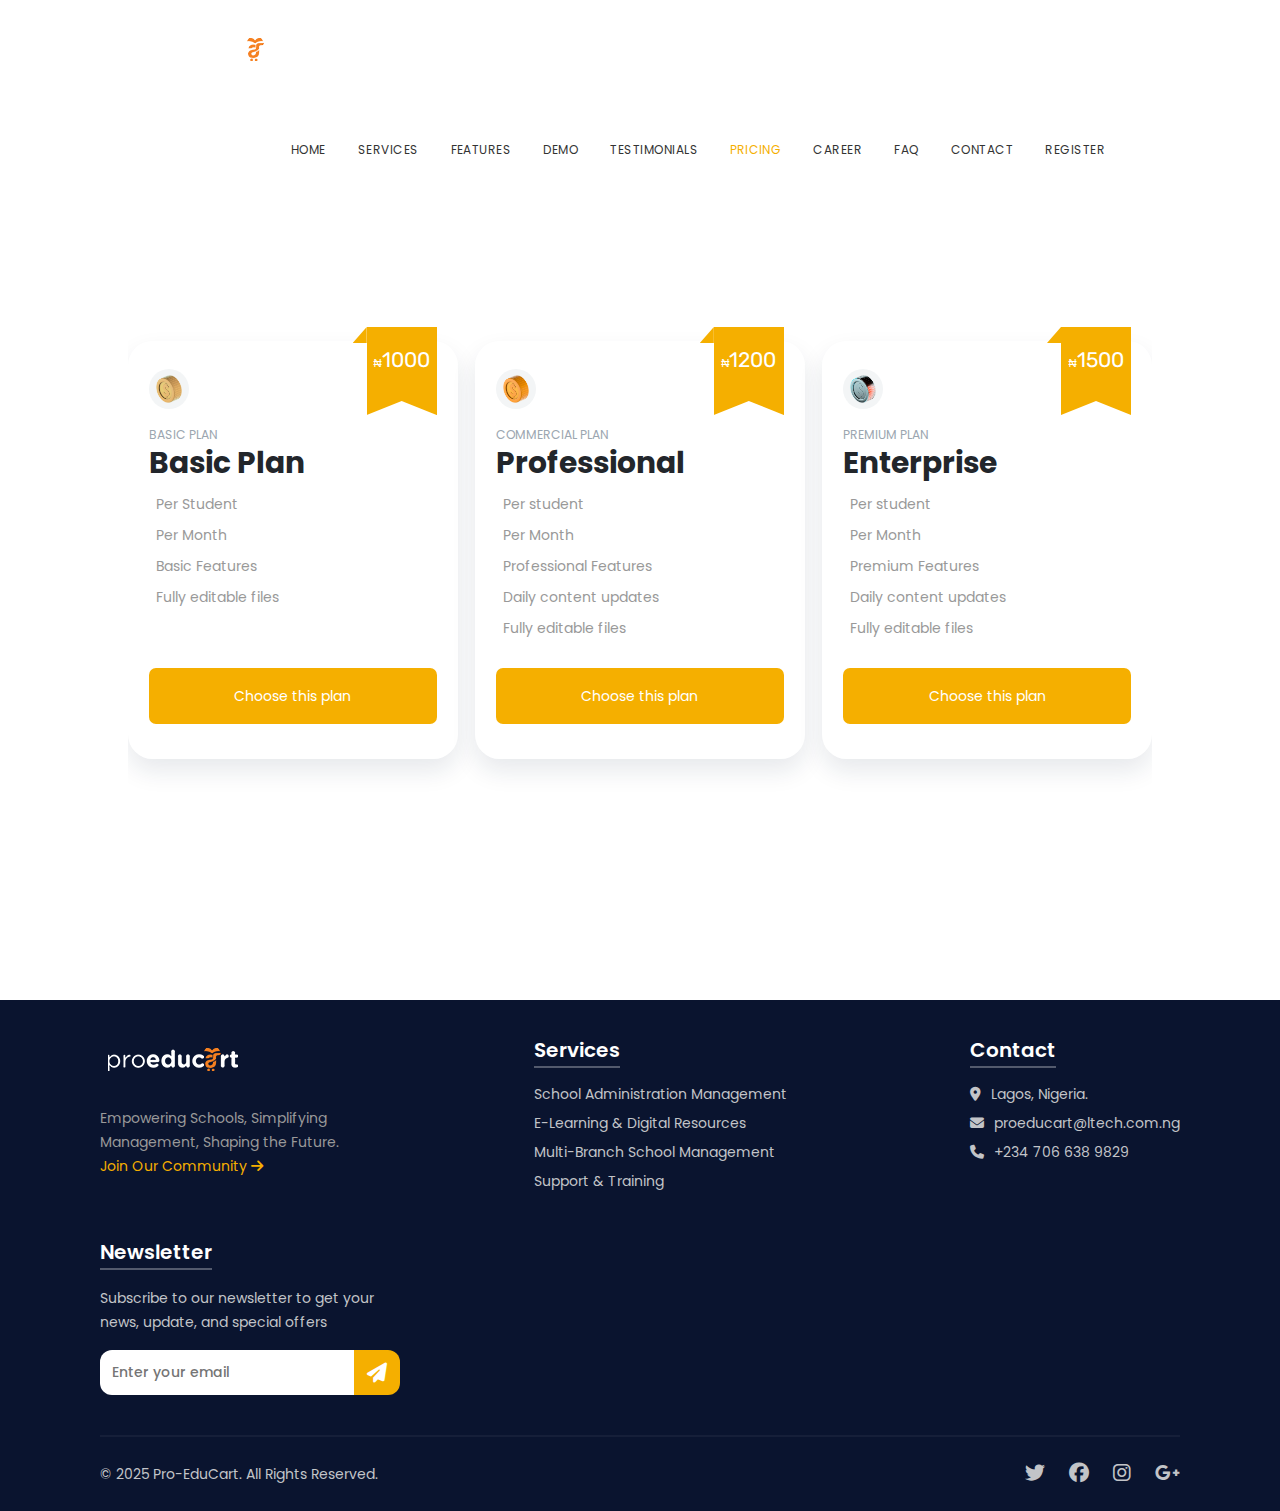
<file: Price.html>
<!DOCTYPE html>
    <html lang="en">
    <head>
        <meta charset="UTF-8">
        <meta name="viewport" content="width=device-width, initial-scale=1.0">

        <!--==================== UNICONS ====================-->
        <link rel="stylesheet" href="https://unicons.iconscout.com/release/v3.0.6/css/line.css">

        <!--==================== CSS ====================-->
        <link rel="stylesheet" href="./assets/css/price-style.css">
        <link href="assets/css/external.css" rel="stylesheet">
        <link href="assets/css/cons.css" rel="stylesheet">
        <link href="assets/css/bootstrap.min.css" rel="stylesheet">
        <link href="assets/css/style.css" rel="stylesheet">
        <link rel="stylesheet" href="./assets/css/price-style.css">
        <meta charset="utf-8">
        <meta http-equiv="X-UA-Compatible" content="IE=edge">
        <!--IE Compatibility Meta-->
        <meta name="author" content="Pro-Educart" />
        <meta name="viewport" content="width=device-width, initial-scale=1, maximum-scale=1">
        <meta name="description" content="Pro-Educart">
        <link href="assets/images/favicon/favicon.ico" rel="icon">
        <link rel="stylesheet" href="https://cdnjs.cloudflare.com/ajax/libs/font-awesome/6.7.2/css/all.min.css">

        <!-- Fonts
        ============================================= -->
        <link href="https://fonts.googleapis.com/css?family=Poppins:300i,400,400i,500,600,700,800%7CLora:400,400i,700,700i" rel="stylesheet">
        <title>Pro-Educart | Price</title>
    </head>
    <body>
        <header id="navbar-spy" class="header header-1 header-transparent header-fixed">

            <nav id="primary-menu" class="navbar navbar-fixed-top" style="background-color: #fff;">
                <div class="container">
                    <div class="navbar-header">
                        <button type="button" class="navbar-toggle collapsed" data-toggle="collapse" data-target="#navbar-collapse-1" aria-expanded="false">
                <span class="sr-only">Toggle navigation</span>
                <span class="icon-bar"></span>
                <span class="icon-bar"></span>
                <span class="icon-bar"></span>
                </button>
        
                        <a class="logo" href="./index.html">
                <img class="logo-dark" src="assets/images/logo/logo.png" alt="Logo">
                <img class="logo-light" src="assets/images/logo/logo.png" alt="Logo">
                </a>
                    </div>
                    <div class="collapse navbar-collapse pull-right" id="navbar-collapse-1">
                        <ul class="nav navbar-nav navbar-left nav-split nav-pos-right">
                            <li ><a data-scroll="scrollTo" href="./index.html#hero" >home</a>
                            </li>
                            <li><a data-scroll="scrollTo" href="./index.html#services" >services</a>
                            </li>
                            <li><a data-scroll="scrollTo" href="./index.html#features" >Features</a>
                            </li>
                            <li><a data-scroll="scrollTo" href="./demo.html">Demo</a>
                            </li>
                            <li><a data-scroll="scrollTo" href="./index.html#testimonials" >Testimonials</a>
                            </li>
                            <li class="active"><a data-scroll="scrollTo" href="#" style="color:#f5af00">Pricing</a>
                            </li>
                            <li><a data-scroll="scrollTo" href="./career.html" >Career</a>
                            </li>
                            <li><a data-scroll="scrollTo" href="./Faq.html" >Faq</a>
                            </li>
                            <li><a data-scroll="scrollTo" href="./contact.html" >Contact</a>
                            </li>
                            <li><a data-scroll="scrollTo" href="./register.html" >Register</a>
                            </li>
                        </ul>
                    </div>
                    <!--/.nav-collapse -->
                </div>
            </nav>
        </header>
        <section class="card container grid">
            <div class="card__container grid">
                <!--==================== CARD 1 ====================-->
                <article class="card__content grid">
                    <div class="card__pricing">
                        <div class="card__pricing-number">
                            <span class="card__pricing-symbol">₦</span>1000
                        </div>
                        <!-- <span class="card__pricing-month"></span> -->
                    </div>
    
                    <header class="card__header">
                        <div class="card__header-circle grid">
                            <img src="assets/images/free-coin.png" alt="" class="card__header-img">
                        </div>
                        
                        <span class="card__header-subtitle">Basic plan</span>
                        <h1 class="card__header-title">Basic Plan</h1>
                    </header>
                    
                    <ul class="card__list grid">
                        <li class="card__list-item">
                            <i class="uil uil-check card__list-icon"></i>
                            <p class="card__list-description">Per Student</p>
                        </li>
                        <li class="card__list-item">
                            <i class="uil uil-check card__list-icon"></i>
                            <p class="card__list-description">Per Month</p>
                        </li>
                        <li class="card__list-item">
                            <i class="uil uil-check card__list-icon"></i>
                            <p class="card__list-description">Basic Features</p>
                        </li>
                        <li class="card__list-item">
                            <i class="uil uil-check card__list-icon"></i>
                            <p class="card__list-description">Fully editable files</p>
                        </li>
                    </ul>
    
                    <button class="card__button">Choose this plan</button>
                </article>
    
                <!--==================== CARD 2 ====================-->
                <article class="card__content grid">
                    <div class="card__pricing">
                        <div class="card__pricing-number">
                            <span class="card__pricing-symbol">₦</span>1200
                        </div>
                        <!-- <span class="card__pricing-month">/month</span> -->
                    </div>
    
                    <header class="card__header">
                        <div class="card__header-circle grid">
                            <img src="assets/images/pro-coin.png" alt="" class="card__header-img">
                        </div>
    
                        <span class="card__header-subtitle">Commercial Plan</span>
                        <h1 class="card__header-title">Professional</h1>
                    </header>
                    
                    <ul class="card__list grid">
                        <li class="card__list-item">
                            <i class="uil uil-check card__list-icon"></i>
                            <p class="card__list-description">Per student</p>
                        </li>
                        <li class="card__list-item">
                            <i class="uil uil-check card__list-icon"></i>
                            <p class="card__list-description">Per Month</p>
                        </li>
                        <li class="card__list-item">
                            <i class="uil uil-check card__list-icon"></i>
                            <p class="card__list-description">Professional Features</p>
                        </li>
                        <li class="card__list-item">
                            <i class="uil uil-check card__list-icon"></i>
                            <p class="card__list-description">Daily content updates</p>
                        </li>
                        <li class="card__list-item">
                            <i class="uil uil-check card__list-icon"></i>
                            <p class="card__list-description">Fully editable files</p>
                        </li>
                    </ul>
    
                    <button class="card__button">Choose this plan</button>
                </article>
    
                <!--==================== CARD 3 ====================-->
                <article class="card__content grid">
                    <div class="card__pricing">
                        <div class="card__pricing-number">
                            <span class="card__pricing-symbol">₦</span>1500
                        </div>
                        <!-- <span class="card__pricing-month">/month</span> -->
                    </div>
    
                    <header class="card__header">
                        <div class="card__header-circle grid">
                            <img src="assets/images/enterprise-coin.png" alt="" class="card__header-img">
                        </div>
    
                        <span class="card__header-subtitle">Premium Plan</span>
                        <h1 class="card__header-title">Enterprise</h1>
                    </header>
                    
                    <ul class="card__list grid">
                        <li class="card__list-item">
                            <i class="uil uil-check card__list-icon"></i>
                            <p class="card__list-description">Per student</p>
                        </li>
                        <li class="card__list-item">
                            <i class="uil uil-check card__list-icon"></i>
                            <p class="card__list-description">Per Month</p>
                        </li>
                        <li class="card__list-item">
                            <i class="uil uil-check card__list-icon"></i>
                            <p class="card__list-description">Premium Features</p>
                        </li>
                        <li class="card__list-item">
                            <i class="uil uil-check card__list-icon"></i>
                            <p class="card__list-description">Daily content updates</p>
                        </li>
                        <li class="card__list-item">
                            <i class="uil uil-check card__list-icon"></i>
                            <p class="card__list-description">Fully editable files</p>
                        </li>
                    </ul>
    
                    <button class="card__button">Choose this plan</button>
                </article>
            </div>
        </section>
        <footer class="main-footer" id="footer">

            <section class="top-footer">
    
                <div class="logo-box">
                    <div class="logo1">
                        <img src="./assets/images/logo/logo.png" alt="" srcset="">
                    </div>
                    <p>Empowering Schools, Simplifying Management, Shaping the Future.</p>
    
                    <p><a href="#">Join Our Community <i class="fa-solid fa-arrow-right"></i></a></p>
    
                    
                   
                </div>
    
                <div class="label-menu-box">
                    <h3 class="label-menu">Services</h3>
                    <ul class="menu-box">
                        <li><a href="#">School Administration Management</a></li>
                        <li><a href="#">E-Learning & Digital Resources</a></li>
                        <li><a href="#">Multi-Branch School Management</a></li>
                        <li><a href="#">Support & Training</a></li>
                    </ul>
                </div>
    
                <div class="label-menu-box">
                    <h3 class="label-menu">Contact</h3>
                    <ul class="menu-box">
                        <li><a href="#"><i class="fa-solid fa-location-dot"  style="margin-right: 10px;"></i>Lagos, Nigeria.</a></li>
                        <li><a href="mailto:company@gmail.com"><i class="fa-solid fa-envelope" style="margin-right: 10px;"></i>proeducart@ltech.com.ng</a></li>
                        <li><a href="tel:+1234567890"><i class="fa-solid fa-phone" style="margin-right: 10px;"></i>+234 706 638 9829</a></li>
                        
                    </ul>
                </div>
    
                <div class="label-menu-box newsletter-box">
                    <h3 class="label-menu">Newsletter</h3>
                    <p class="newsletter-message">
                        Subscribe to our newsletter to get
                        your news, update, and special offers
                    </p>
                    <form class="input-boxx" action="#">
                        <input class="email-input" placeholder="Enter your email" type="email" name="email">
                        <button class="send-btn">
                            <i class="fa-solid fa-paper-plane" style="color: #fff;"></i>
                        </button>
                    </form>
                </div>
    
            </section>
            
            <section class="bottom-footer">
    
                <p class="copyright-txt">
                    © 2025 Pro-EduCart. All Rights Reserved.
                </p>
                <div class="social-media">
                    <a href="#"><i class="fa-brands fa-twitter"></i></a>
                    <a href="#"><i class="fa-brands fa-facebook"></i></a>
                    <a href="#"><i class="fa-brands fa-instagram"></i></a>
                    <a href="#"><i class="fa-brands fa-google-plus-g"></i></i></a>
                </div>
    
            </section>
    
        </footer>

        <script src="assets/js/jquery-2.2.4.min.js"></script>
<script src="assets/js/plugins.js"></script>
<script src="assets/js/functions.js"></script>
    </body>
</html>
</file>
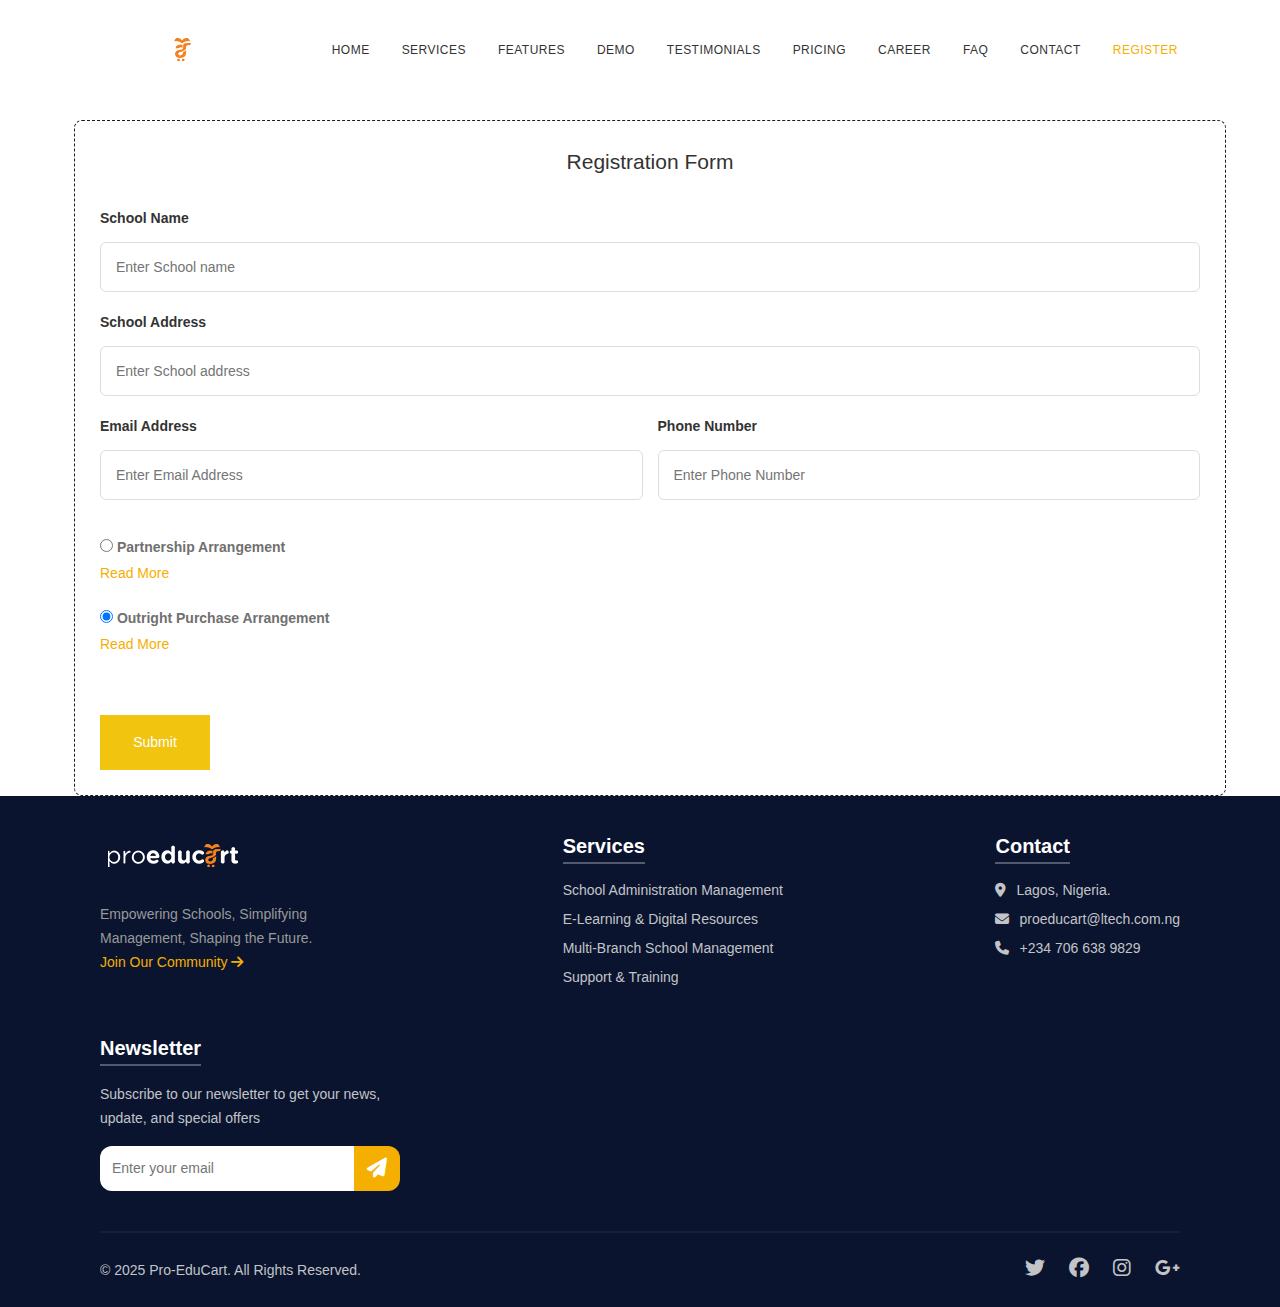
<file: register.html>
<!DOCTYPE html>
<!---Coding By CodingLab | www.codinglabweb.com--->
<html lang="en">
  <head>
    <meta charset="UTF-8" />
    <meta name="viewport" content="width=device-width, initial-scale=1.0" />
    <meta http-equiv="X-UA-Compatible" content="ie=edge" />
    <!--<title>Registration Form in HTML CSS</title>-->
    <!---Custom CSS File--->
    <link href="assets/css/external.css" rel="stylesheet">
    <link href="assets/css/cons.css" rel="stylesheet">
    <link href="assets/css/bootstrap.min.css" rel="stylesheet">
    <link href="assets/css/style.css" rel="stylesheet">
    <meta name="author" content="Pro-Educart" />
    <meta name="viewport" content="width=device-width, initial-scale=1, maximum-scale=1">
    <meta name="description" content="Pro-Educart">
    <link href="assets/images/favicon/favicon.ico" rel="icon">
    <link rel="stylesheet" href="https://cdnjs.cloudflare.com/ajax/libs/font-awesome/6.7.2/css/all.min.css">
    <title>Pro-Educart | Register</title>
  </head>
  <body>
    <header id="navbar-spy" class="header header-1 header-transparent header-fixed">

        <nav id="primary-menu" class="navbar navbar-fixed-top" style="background-color: #fff;">
            <div class="container">
                <div class="navbar-header">
                    <button type="button" class="navbar-toggle collapsed" data-toggle="collapse" data-target="#navbar-collapse-1" aria-expanded="false">
            <span class="sr-only">Toggle navigation</span>
            <span class="icon-bar"></span>
            <span class="icon-bar"></span>
            <span class="icon-bar"></span>
            </button>
    
                    <a class="logo" href="./index.html">
            <img class="logo-dark" src="assets/images/logo/logo.png" alt="Logo">
            <img class="logo-light" src="assets/images/logo/logo.png" alt="Logo">
            </a>
                </div>
                <div class="collapse navbar-collapse pull-right" id="navbar-collapse-1">
                    <ul class="nav navbar-nav navbar-left nav-split nav-pos-right">
                        <li ><a data-scroll="scrollTo" href="./index.html#hero" >home</a>
                        </li>
                        <li><a data-scroll="scrollTo" href="./index.html#services" >services</a>
                        </li>
                        <li><a data-scroll="scrollTo" href="./index.html#features" >Features</a>
                        </li>
                        <li><a data-scroll="scrollTo" href="./demo.html">Demo</a>
                        </li>
                        <li><a data-scroll="scrollTo" href="./index.html#testimonials" >Testimonials</a>
                        </li>
                        <li class="active"><a data-scroll="scrollTo" href="./Price.html" style="color:#333333">Pricing</a>
                        </li>
                        <li><a data-scroll="scrollTo" href="./career.html" >Career</a>
                        </li>
                        <li><a data-scroll="scrollTo" href="./Faq.html" >Faq</a>
                        </li>
                        <li><a data-scroll="scrollTo" href="./contact.html" >Contact</a>
                        </li>
                        <li><a data-scroll="scrollTo" href="#" style="color:#f5af00">Register</a>
                        </li>
                    </ul>
                </div>
                <!--/.nav-collapse -->
            </div>
        </nav>
    </header>
    <center>
    <section class="containerrr">
      <header>Registration Form</header>
      <form action="#" class="form">
        <div class="input-box">
          <label>School Name</label>
          <input type="text" placeholder="Enter School name" required />
        </div>
        <div class="input-box">
          <label>School Address</label>
          <input type="text" placeholder="Enter School address" required />
        </div>
        <div class="column">
          <div class="input-box">
            <label>Email Address</label>
            <input type="text" placeholder="Enter Email Address" required />
          </div>
          <div class="input-box">
            <label>Phone Number</label>
            <input type="number" placeholder="Enter Phone Number" required />
          </div>
        </div>
        <div class="all-terms">
            <div class="terms">
              <input type="radio" id="check-male" name="gender" checked />
              <label for="check-male"> Partnership Arrangement</label> <br>
              <a href="#">Read More</a>
            </div>

            <div class="terms">
                <input type="radio" id="check-male" name="gender" checked />
                <label for="check-male">  Outright Purchase Arrangement</label> <br>
                <a href="#">Read More</a>
              </div>
        </div>      
        <button>Submit</button>
      </form>
    </section>
</center>

<footer class="main-footer" id="footer">

    <section class="top-footer">

        <div class="logo-box">
            <div class="logo1">
                <img src="./assets/images/logo/logo.png" alt="" srcset="">
            </div>
            <p>Empowering Schools, Simplifying Management, Shaping the Future.</p>

            <p><a href="#">Join Our Community <i class="fa-solid fa-arrow-right"></i></a></p>

            
           
        </div>

        <div class="label-menu-box">
            <h3 class="label-menu">Services</h3>
            <ul class="menu-box">
                <li><a href="#">School Administration Management</a></li>
                <li><a href="#">E-Learning & Digital Resources</a></li>
                <li><a href="#">Multi-Branch School Management</a></li>
                <li><a href="#">Support & Training</a></li>
            </ul>
        </div>

        <div class="label-menu-box">
            <h3 class="label-menu">Contact</h3>
            <ul class="menu-box">
                <li><a href="#"><i class="fa-solid fa-location-dot"  style="margin-right: 10px;"></i>Lagos, Nigeria.</a></li>
                <li><a href="mailto:company@gmail.com"><i class="fa-solid fa-envelope" style="margin-right: 10px;"></i>proeducart@ltech.com.ng</a></li>
                <li><a href="tel:+1234567890"><i class="fa-solid fa-phone" style="margin-right: 10px;"></i>+234 706 638 9829</a></li>
                
            </ul>
        </div>

        <div class="label-menu-box newsletter-box">
            <h3 class="label-menu">Newsletter</h3>
            <p class="newsletter-message">
                Subscribe to our newsletter to get
                your news, update, and special offers
            </p>
            <form class="input-boxx" action="#">
                <input class="email-input" placeholder="Enter your email" type="email" name="email">
                <button class="send-btn">
                    <i class="fa-solid fa-paper-plane" style="color: #fff;"></i>
                </button>
            </form>
        </div>

    </section>
    
    <section class="bottom-footer">

        <p class="copyright-txt">
            © 2025 Pro-EduCart. All Rights Reserved.
        </p>
        <div class="social-media">
            <a href="#"><i class="fa-brands fa-twitter"></i></a>
            <a href="#"><i class="fa-brands fa-facebook"></i></a>
            <a href="#"><i class="fa-brands fa-instagram"></i></a>
            <a href="#"><i class="fa-brands fa-google-plus-g"></i></i></a>
        </div>

    </section>

</footer>
  </body>
</html>
</file>
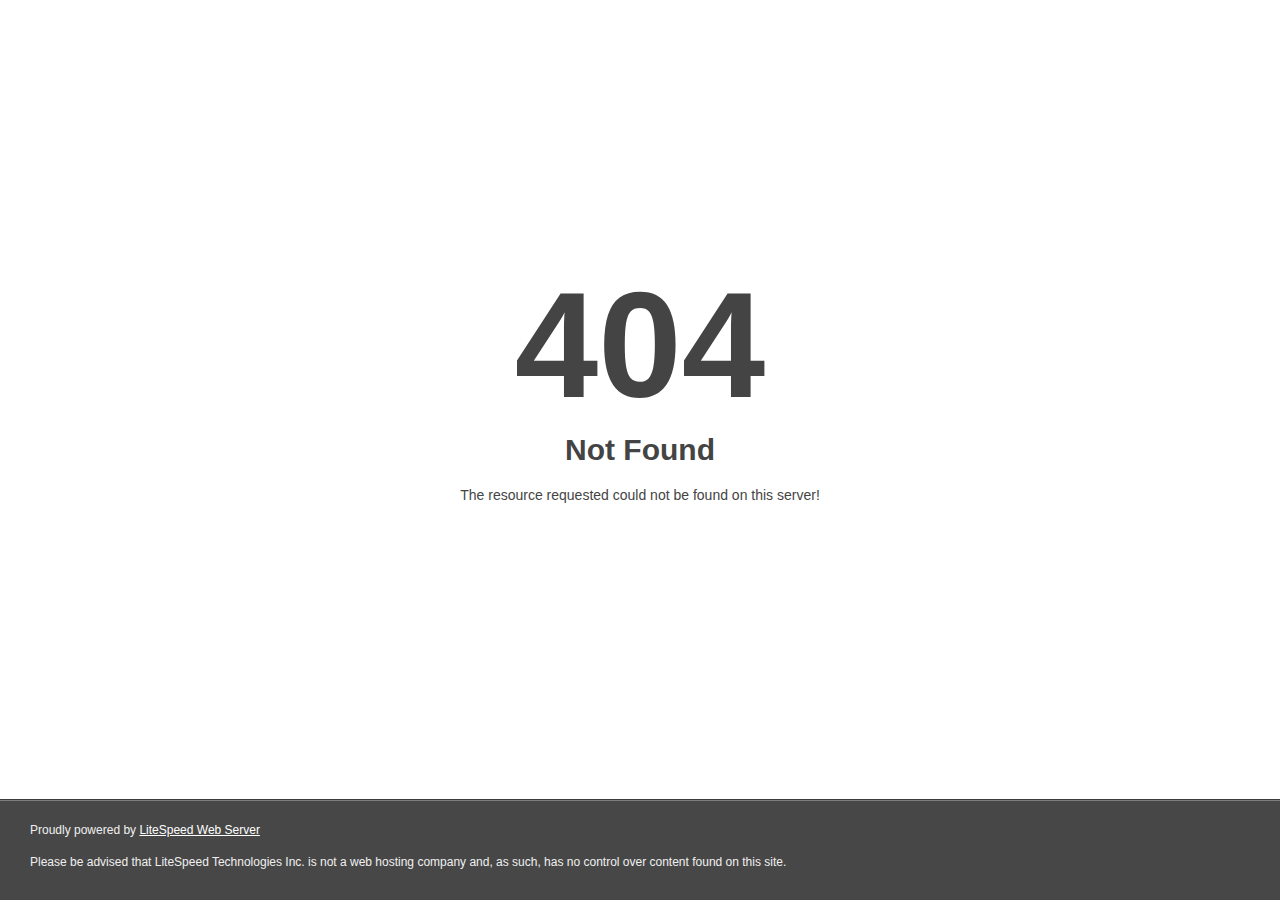
<file: assets/css/owl.video.play.html>
<!DOCTYPE html>
<html style="height:100%">
<head>
<meta name="viewport" content="width=device-width, initial-scale=1, shrink-to-fit=no" />
<title> 404 Not Found
</title></head>
<body style="color: #444; margin:0;font: normal 14px/20px Arial, Helvetica, sans-serif; height:100%; background-color: #fff;">
<div style="height:auto; min-height:100%; ">     <div style="text-align: center; width:800px; margin-left: -400px; position:absolute; top: 30%; left:50%;">
        <h1 style="margin:0; font-size:150px; line-height:150px; font-weight:bold;">404</h1>
<h2 style="margin-top:20px;font-size: 30px;">Not Found
</h2>
<p>The resource requested could not be found on this server!</p>
</div></div><div style="color:#f0f0f0; font-size:12px;margin:auto;padding:0px 30px 0px 30px;position:relative;clear:both;height:100px;margin-top:-101px;background-color:#474747;border-top: 1px solid rgba(0,0,0,0.15);box-shadow: 0 1px 0 rgba(255, 255, 255, 0.3) inset;">
<br>Proudly powered by  <a style="color:#fff;" href="http://www.litespeedtech.com/error-page">LiteSpeed Web Server</a><p>Please be advised that LiteSpeed Technologies Inc. is not a web hosting company and, as such, has no control over content found on this site.</p></div></body></html>
</file>
<file: assets/css/card.css>
@import url('https://fonts.googleapis.com/css2?family=Lora:ital,wght@0,400..700;1,400..700&display=swap');

body {
  background-color: black;
}

.container {
  width: 1200px !important;
  padding: 0 !important;
  margin-right: auto;
  margin-left: auto;

  @media screen and (min-width: 992px) and (max-width: 1439px) {
    max-width: 1279px !important;
    padding: 0 !important;
    margin: 0 80px !important;
    width: auto !important;
  }

  @media screen and (max-width: 991px) {
    max-width: 959px !important;
    margin: 0 16px !important;
    padding: 0 !important;
    width: auto !important;
  }
}

.gradient-cards {
  display: grid;
  grid-template-columns: repeat(3, 1fr);
  gap: 32px;
  width: 100%;
  /* padding: 30px; */
  @media screen and (max-width: 991px) {
    grid-template-columns: 1fr;
  }
}

.container-title {
  text-align: center;
  padding: 0 !important;
  margin-bottom: 40px;
  font-size: 40px;
  color: #fff;
  font-weight: 600;
  line-height: 60px;
}

.card {
  max-width: 550px;
  border: 0;
  width: 100%;
  margin-inline: auto;
}

.container-card {
  position: relative;
  border: 2px solid transparent;
  background: #ffffff91;
  background-clip: padding-box;
  border-radius: 30px;
  padding: 30px;
  padding-right: 20px;
  img {
    margin-bottom: 32px;
  }
}

.bg-green-box,
.bg-white-box,
.bg-yellow-box,
.bg-blue-box {
  position: relative;
}

.bg-green-box::after,
.bg-white-box::after,
.bg-yellow-box::after,
.bg-blue-box::after {
  position: absolute;
  top: -1px;
  bottom: -1px;
  left: -1px;
  right: -1px;
  content: "";
  z-index: -1;
  border-radius: 45px;
}

.bg-green-box::after {
  background: linear-gradient(71deg, #0d1212, #3da077, #0d1212);
}

.bg-white-box::after {
  background: linear-gradient(71deg, #121013, #b0afb0, #121013);
}

.bg-yellow-box::after {
  background: linear-gradient(71deg, #110e0e, #afa220, #110e0e);
}

.bg-blue-box::after {
  background: linear-gradient(71deg, #0c0a0e, #5f6fad, #0c0a0e);
}

.card-title {
  font-family: 'Poppins', sans-serif;
  color: #1e1e1e;
  letter-spacing: -0.02em;
  line-height: 40px;
  font-size: 20px;
  padding-bottom: -5px;
  margin-bottom: 5px;
  font-weight: 400;
}

.card-description {
  line-height: 23px;
  color: #999999;
  font-size: 16px;
  max-width: 470px;
  font-family: 'Lora', serif;
  font-style: italic;
}
</file>
<file: assets/css/cons.css>
/*
  	Flaticon icon font: Flaticon
  	Creation date: 07/11/2016 08:51
  	*/

@font-face {
  font-family: "Flaticon";
  src: url("fonts/cons.eot");
  src: url("fonts/consd41d.eot?#iefix") format("embedded-opentype"),
       url("fonts/cons.woff") format("woff"),
       url("fonts/cons.ttf") format("truetype"),
       url("fonts/cons.svg#Flaticon") format("svg");
  font-weight: normal;
  font-style: normal;
}

@media screen and (-webkit-min-device-pixel-ratio:0) {
  @font-face {
    font-family: "Flaticon";
    src: url("fonts/cons.svg#Flaticon") format("svg");
  }
}

[class^="flaticon-"]:before, [class*=" flaticon-"]:before,
[class^="flaticon-"]:after, [class*=" flaticon-"]:after {   
  font-family: Flaticon;
        font-size: 50px;
font-style: normal;
margin-left: 0;
	text-align: center;
}

.flaticon-apartment:before { content: "\f100"; }
.flaticon-apartments:before { content: "\f101"; }
.flaticon-barrier:before { content: "\f102"; }
.flaticon-blueprint:before { content: "\f103"; }
.flaticon-blueprint-1:before { content: "\f104"; }
.flaticon-building:before { content: "\f105"; }
.flaticon-bulldozer:before { content: "\f106"; }
.flaticon-chainsaw:before { content: "\f107"; }
.flaticon-concrete-mixer:before { content: "\f108"; }
.flaticon-contract:before { content: "\f109"; }
.flaticon-crane:before { content: "\f10a"; }
.flaticon-crane-1:before { content: "\f10b"; }
.flaticon-driller:before { content: "\f10c"; }
.flaticon-driller-1:before { content: "\f10d"; }
.flaticon-dump-truck:before { content: "\f10e"; }
.flaticon-electricity:before { content: "\f10f"; }
.flaticon-excavator:before { content: "\f110"; }
.flaticon-fence:before { content: "\f111"; }
.flaticon-fence-1:before { content: "\f112"; }
.flaticon-forklift:before { content: "\f113"; }
.flaticon-hammer:before { content: "\f114"; }
.flaticon-helmet:before { content: "\f115"; }
.flaticon-house:before { content: "\f116"; }
.flaticon-house-key:before { content: "\f117"; }
.flaticon-lift:before { content: "\f118"; }
.flaticon-measuring-tape:before { content: "\f119"; }
.flaticon-nail:before { content: "\f11a"; }
.flaticon-paint-brush:before { content: "\f11b"; }
.flaticon-pipe:before { content: "\f11c"; }
.flaticon-placeholder:before { content: "\f11d"; }
.flaticon-pliers:before { content: "\f11e"; }
.flaticon-roof:before { content: "\f11f"; }
.flaticon-saw:before { content: "\f120"; }
.flaticon-saw-1:before { content: "\f121"; }
.flaticon-saw-2:before { content: "\f122"; }
.flaticon-screw:before { content: "\f123"; }
.flaticon-screwdriver:before { content: "\f124"; }
.flaticon-shovel:before { content: "\f125"; }
.flaticon-skyline:before { content: "\f126"; }
.flaticon-spatula:before { content: "\f127"; }
.flaticon-steamroller:before { content: "\f128"; }
.flaticon-tank-truck:before { content: "\f129"; }
.flaticon-tools:before { content: "\f12a"; }
.flaticon-tractor:before { content: "\f12b"; }
.flaticon-trowel:before { content: "\f12c"; }
.flaticon-truck:before { content: "\f12d"; }
.flaticon-truck-1:before { content: "\f12e"; }
.flaticon-wall:before { content: "\f12f"; }
.flaticon-wheelbarrow:before { content: "\f130"; }
.flaticon-wrench:before { content: "\f131"; }
</file>
<file: assets/css/style.css>
body,
html {
	overflow-x: hidden;
}

html {
	font-size: 14px;
}

body {
	background-color: #ffffff;
	font-family: 'Lora', serif;
	font-size: 14px;
	font-weight: 400;
	color: #999999;
	line-height: 1.5;
	margin: 0;
}

.wrapper {
	background-color: #fff;
}

* {
	outline: none;
}
::-moz-selection {
 text-shadow: none;
}

::selection {
	background-color: #f5af00;
	color: #ffffff;
	text-shadow: none;
}

a {
	-webkit-transition: all 0.3s ease;
	-moz-transition: all 0.3s ease;
	-o-transition: all 0.3s ease;
	transition: all 0.3s ease;
	color: #f5af00;
}

a:hover {
	color: #c28b00;
	text-decoration: none;
}

a:focus {
	color: #c28b00;
	outline: none;
	text-decoration: none;
}

a:active {
	color: #c28b00;
	outline: none;
	text-decoration: none;
}

textarea {
	resize: none;
}

button.btn {
	margin-bottom: 0;
}

.btn:focus,
.btn:active:focus,
.btn.active:focus,
.btn.focus,
.btn.focus:active,
.btn.active.focus {
	outline: none;
}

.modal-backdrop {
	z-index: 1020;
	background-color: rgba(34, 34, 34, 0.95);
}

.fullscreen {
	height: 100vh !important;
}

@media only screen and (max-width: 992px) {

.fullscreen {
	height: auto !important;
}
}

/*------------------------------------*\
    #TYPOGRAPHY
\*------------------------------------*/
/* Heading Text */
.h1,
.h2,
.h3,
.h4,
.h5,
.h6,
h1,
h2,
h3,
h4,
h5,
h6 {
	color: #333333;
	font-family: 'Poppins', sans-serif;
	font-weight: 700;
	margin: 0 0 28px;
	line-height: 1;
}

.h1,
h1 {
	font-size: 52px;
}

.h2,
h2 {
	font-size: 42px;
}

.h3,
h3 {
	font-size: 38px;
}

.h4,
h4 {
	font-size: 32px;
}

.h5,
h5 {
	font-size: 24px;
}

.h6,
h6 {
	font-size: 18px;
}

p {
	color: #999999;
	font-size: 14px;
	font-weight: 400;
	line-height: 24px;
}

.lead {
	font-size: 16px;
	line-height: 1.8;
}

/* Aligning Text */
.text--left {
	text-align: left !important;
}

.text--right {
	text-align: right !important;
}

.text--center {
	text-align: center !important;
}

.text--just {
	text-align: justify !important;
}

.align--top {
	vertical-align: top;
}

.align--bottom {
	vertical-align: bottom;
}

.align--middle {
	vertical-align: middle;
}

.align--baseline {
	vertical-align: baseline;
}

/* Weight Text */
.bold {
	font-weight: bold;
}

.regular {
	font-weight: normal;
}

.italic {
	font-style: italic;
	font-family: 'Lora', serif;
}

.break-word {
	word-wrap: break-word;
}

.no-wrap {
	white-space: nowrap;
}

/* Text Color */
.text-white {
	color: #ffffff !important;
}

.text-gray {
	color: #f9f9f9 !important;
}

.text-black {
	color: #333333;
}

.text-theme {
	color: #f5af00;
}

.text--capitalize {
	text-transform: capitalize !important;
}

.text--uppercase {
	text-transform: uppercase !important;
}

.font-heading {
	font-family: 'Poppins', sans-serif;
}

.font-body {
	font-family: 'Lora', serif;
}

.font-18 {
	font-size: 24px;
}

.font-16 {
	font-size: 16px;
}

.font-20 {
	font-size: 20px;
}

.font-40 {
	font-size: 40px;
}

/* Custom, iPhone Retina */
@media only screen and (min-width: 320px) and (max-width: 767px) {

text-center-xs {
	text-align: center !important;
}
}

/* Small Devices, Tablets */
@media only screen and (min-width: 768px) and (max-width: 991px) {

text-center-sm {
	text-align: center !important;
}
}

.higlighted-style1 {
	background-color: #f5af00;
	color: #fff;
	padding: 5px 0;
}

.higlighted-style2 {
	background-color: #333333;
	color: #fff;
	padding: 5px 0;
}

.higlighted-style3 {
	background-color: #f9f9f9;
	color: #f5af00;
	padding: 5px 0;
}

/*------------------------------------*\
    #COLORS
\*------------------------------------*/
.color-heading {
	color: #333333 !important;
}

.color-theme {
	color: #f5af00 !important;
}

.color-white {
	color: #ffffff !important;
}

.color-gray {
	color: #f9f9f9 !important;
}

/*------------------------------------*\
    #Align
\*------------------------------------*/
address,
blockquote,
dd,
dl,
fieldset,
form,
ol,
p,
pre,
table,
ul {
	margin-bottom: 0px;
}

section {
	padding-top: 100px;
	padding-bottom: 100px;
	overflow: hidden;
}

/* All margin */
.m-0 {
	margin: 0 !important;
}

.m-xs {
	margin: 10px;
}

.m-sm {
	margin: 20px;
}

.m-md {
	margin: 40px;
}

.m-lg {
	margin: 80px;
}

/* top margin */
.mt-0 {
	margin-top: 0;
}

.mt-xs {
	margin-top: 10px;
}

.mt-10 {
	margin-top: 10px !important;
}

.mt-20 {
	margin-top: 20px !important;
}

.mt-30 {
	margin-top: 30px !important;
}

.mt-40 {
	margin-top: 40px !important;
}

.mt-50 {
	margin-top: 50px !important;
}

.mt-60 {
	margin-top: 60px;
}

.mt-70 {
	margin-top: 70px !important;
}

.mt-80 {
	margin-top: 80px !important;
}

.mt-90 {
	margin-top: 90px !important;
}

.mt-100 {
	margin-top: 100px !important;
}

.mt-150 {
	margin-top: 150px;
}

/* bottom margin */
.mb-0 {
	margin-bottom: 0 !important;
}

.mb-15 {
	margin-bottom: 15px;
}

.mb-10 {
	margin-bottom: 10px !important;
}

.mb-20 {
	margin-bottom: 20px !important;
}

.mb-30 {
	margin-bottom: 30px !important;
}

.mb-50 {
	margin-bottom: 50px !important;
}

.mb-40 {
	margin-bottom: 40px !important;
}

.mb-60 {
	margin-bottom: 60px !important;
}

.mb-70 {
	margin-bottom: 70px !important;
}

.mb-80 {
	margin-bottom: 80px !important;
}

.mb-90 {
	margin-bottom: 90px !important;
}

.mb-100 {
	margin-bottom: 100px !important;
}

.mb-120 {
	margin-bottom: 120px !important;
}

.mb-130 {
	margin-bottom: 130px !important;
}

.mb-150 {
	margin-bottom: 150px !important;
}

/* right margin */
.mr-0 {
	margin-right: 0;
}

.mr-30 {
	margin-right: 30px !important;
}

.mr-40 {
	margin-right: 40px !important;
}

.mr-50 {
	margin-right: 50px;
}

.mr-60 {
	margin-right: 60px;
}

.mr-150 {
	margin-right: 150px;
}

/* left margin */
.ml-0 {
	margin-left: 0;
}

.ml-xs {
	margin-left: 10px;
}

.ml-sm {
	margin-left: 20px;
}

.ml-md {
	margin-left: 40px;
}

.ml-lg {
	margin-left: 80px;
}

.ml-30 {
	margin-left: 30px !important;
}

.ml-50 {
	margin-left: 50px;
}

.ml-60 {
	margin-left: 60px;
}

.ml-150 {
	margin-left: 150px;
}

/* All padding */
.p-0 {
	padding: 0 !important;
}

.p-xs {
	padding: 10px;
}

.p-sm {
	padding: 20px;
}

.p-md {
	padding: 40px;
}

.p-lg {
	padding: 80px;
}

/* top padding */
.pt-0 {
	padding-top: 0 !important;
}

.pt-20 {
	padding-top: 20px !important;
}

.pt-30 {
	padding-top: 30px !important;
}

.pt-40 {
	padding-top: 40px !important;
}

.pt-50 {
	padding-top: 50px;
}

.pt-60 {
	padding-top: 60px;
}

.pt-70 {
	padding-top: 70px !important;
}

.pt-80 {
	padding-top: 80px;
}

.pt-90 {
	padding-top: 90px;
}

.pt-100 {
	padding-top: 100px !important;
}

.pt-150 {
	padding-top: 150px !important;
}

/* bottom padding */
.pb-0 {
	padding-bottom: 0 !important;
}

.pb-30 {
	padding-bottom: 30px;
}

.pb-50 {
	padding-bottom: 50px;
}

.pb-60 {
	padding-bottom: 60px;
}

.pb-70 {
	padding-bottom: 70px !important;
}

.pb-80 {
	padding-bottom: 80px;
}

.pb-90 {
	padding-bottom: 90px;
}

.pb-100 {
	padding-bottom: 100px !important;
}

.pb-150 {
	padding-bottom: 150px !important;
}

/* right padding */
.pr-0 {
	padding-right: 0;
}

.pr-xs {
	padding-right: 10px;
}

.pr-sm {
	padding-right: 20px;
}

.pr-md {
	padding-right: 40px;
}

.pr-lg {
	padding-right: 80px;
}

.pr-15 {
	padding-right: 15px !important;
}

.pr-30 {
	padding-right: 30px !important;
}

.pr-50 {
	padding-right: 50px;
}

.pr-60 {
	padding-right: 60px;
}

.pr-100 {
	padding-right: 100px !important;
}

.pr-150 {
	padding-right: 150px;
}

/* left padding */
.pl-0 {
	padding-left: 0 !important;
}

.pl-30 {
	padding-left: 30px;
}

.pl-50 {
	padding-left: 50px;
}

.pl-60 {
	padding-left: 60px;
}

.pl-100 {
	padding-left: 100px !important;
}

.pl-150 {
	padding-left: 150px;
}

/* Postions */
.fixed {
	position: fixed;
}

.relative {
	position: relative;
}

.absolute {
	position: absolute;
}

.static {
	position: static;
}

/* Zindex*/
.zindex-1 {
	z-index: 1;
}

.zindex-2 {
	z-index: 2;
}

.zindex-3 {
	z-index: 3;
}

/* Borders */
.border-all {
	border: 1px solid #f5af00;
}

.border-top {
	border-top: 1px solid #f5af00;
}

.border-bottom {
	border-bottom: 1px solid #f5af00;
}

.border-right {
	border-right: 1px solid #f5af00;
}

.border-left {
	border-left: 1px solid #f5af00;
}

/* Display */
.inline {
	display: inline;
}

.block {
	display: block;
}

.inline-block {
	display: inline-block;
}

.hide {
	display: none;
}

.flex {
	display: flex;
}

@media only screen and (max-width: 767px) {

section {
	padding-top: 60px;
	padding-bottom: 60px;
}

.text-center-xs {
	text-align: center !important;
}

.pull-left-xs {
	float: left!important;
}

.pull-right-xs {
	float: right!important;
	text-align: center !important;
}

.pull-none-xs {
	float: none !important;
	text-align: center !important;
}

.mb-15-xs {
	margin-bottom: 15px;
}

.mb-30-xs {
	margin-bottom: 30px !important;
}

.mb-50-xs {
	margin-bottom: 50px;
}

.mb-60-xs {
	margin-bottom: 60px !important;
}

.p-none-xs {
	padding-right: 0;
	padding-left: 0;
}
}

@media only screen and (min-width: 768px) and (max-width: 991px) {

.text-center-sm {
	text-align: center !important;
}

.mb-0-sm {
	margin-bottom: 0;
}

.mb-15-sm {
	margin-bottom: 15px;
}

.mb-30-sm {
	margin-bottom: 30px !important;
}

.mb-50-sm {
	margin-bottom: 50px;
}

.mb-60-sm {
	margin-bottom: 60px;
}

.pb-15-sm {
	padding-bottom: 15px;
}

.pb-30-sm {
	padding-bottom: 30px;
}

.pb-50-sm {
	padding-bottom: 50px;
}

.pb-60-sm {
	padding-bottom: 60px;
}

.p-none-sm {
	padding-right: 0;
	padding-left: 0;
}

.pull-none-sm {
	float: none !important;
	text-align: center !important;
}
}

.border-b {
	border-bottom: 1px solid #f9f9f9;
}

/*------------------------------------*\
    #Grid
\*------------------------------------*/
.row-no-padding [class*="col-"] {
	padding-left: 0 !important;
	padding-right: 0 !important;
}

.col-lg-5ths,
.col-md-5ths,
.col-sm-5ths,
.col-xs-5ths {
	position: relative;
	min-height: 1px;
	padding-right: 15px;
	padding-left: 15px;
}

.col-xs-5ths {
	width: 20%;
	float: left;
}

@media (min-width: 768px) {

.col-sm-5ths {
	width: 20%;
	float: left;
}
}

@media (min-width: 992px) {

.col-md-5ths {
	width: 20%;
	float: left;
}
}

@media (min-width: 1200px) {

.col-lg-5ths {
	width: 20%;
	float: left;
}
}

.col-content {
	padding: 120px 100px 90px 120px;
}

/* Custom, iPhone Retina */
@media only screen and (min-width: 320px) and (max-width: 767px) {

.col-content {
	padding: 40px !important;
}
}

/* Small Devices, Tablets */
.col-img {
	height: 600px !important;
	padding: 60px;
	overflow: hidden;
}

/* Custom, iPhone Retina */
@media only screen and (min-width: 320px) and (max-width: 767px) {

.col-img {
	height: auto;
	min-height: 600px;
}
}

/* Postion Helpers */
.pos-fixed {
	position: fixed;
}

.pos-relative {
	position: relative;
}

.pos-absolute {
	position: absolute;
}

.pos-static {
	position: static;
}

.pos-top {
	top: 0;
}

.pos-bottom {
	bottom: 0;
}

.pos-right {
	right: 0;
}

.pos-left {
	left: 0;
}

.pos-vertical-center {
	position: relative;
	top: 50%;
	-webkit-transform: translateY(-50%);
	-moz-transform: translateY(-50%);
	-o-transform: translateY(-50%);
	transform: translateY(-50%);
}

.height-700 {
	height: 700px !important;
}

.height-500 {
	height: 500px !important;
}

.height-800 {
	height: 800px !important;
}

@media only screen and (min-width: 992px) {

.hidden-lg,
 .hidden-md {
	display: none;
}
}

/*------------------------------------*\
    #BACKGROUNDS
\*------------------------------------*/
.bg-theme {
	background-color: #f5af00 !important;
}

.bg-gray {
	background-color: #f9f9f9 !important;
}

.bg-gray2 {
	background-color: #f8f8f8 !important;
}

.bg-white {
	background-color: #ffffff !important;
}

.bg-dark {
	background-color: #333333 !important;
}

/* Background Image */
.bg-section {
	position: relative;
	overflow: hidden;
	z-index: 1;
	-webkit-background-size: cover;
	-moz-background-size: cover;
	-ms-background-size: cover;
	-o-background-size: cover;
	background-size: cover;
	/*background-attachment: fixed;*/
	background-repeat: no-repeat;
	background-position: center center;
	width: 100%;
	height: 100%;
}

.bg-overlay:before {
	content: "";
	display: inline-block;
	height: 100%;
	left: 0;
	position: absolute;
	top: 0;
	width: 100%;
	z-index: -1;
}

.bg-overlay-light:before {
	background-color: #ffffff;
	opacity: 0.8;
}

.bg-overlay-dark:before {
	background-color: rgba(51, 51, 51, 0.6);
}

.bg-overlay-dark2:before {
	background-color: rgba(51, 51, 51, 0.4);
}

.bg-overlay-dark3:before {
	background-color: rgba(51, 51, 51, 0.1);
}

.bg-overlay-dark4:before {
	background-color: rgba(51, 51, 51, 0.2);
}

.bg-overlay-dark5:before {
	background-color: rgba(51, 51, 51, 0.8);
}

.bg-overlay-black:before {
	background-color: rgba(51, 51, 51, 0.9);
}

.bg-overlay-theme:before {
	background-color: #f5af00;
	opacity: 0.7;
}

.bg-parallax {
	background-attachment: fixed;
}

.bg-ytvideo.bg-overlay:before {
	z-index: 1;
	opacity: .7;
}

/* Background Color Palettes */
.bg-purple {
	color: #ffffff;
	background-color: #cc66cc !important;
}

.bg-sun-flower {
	color: #ffffff;
	background-color: #f1c40f !important;
}

.bg-orange {
	color: #ffffff;
	background-color: #f39c12 !important;
}

.bg-carrot {
	color: #ffffff;
	background-color: #e67e22 !important;
}

.bg-pumpkin {
	color: #ffffff;
	background-color: #d35400 !important;
}

.bg-alizarin {
	color: #ffffff;
	background-color: #e74c3c !important;
}

.bg-pomegranate {
	color: #ffffff;
	background-color: #c0392b !important;
}

.bg-turquoise {
	color: #ffffff;
	background-color: #1abc9c !important;
}

.bg-green-sea {
	color: #ffffff;
	background-color: #16a085 !important;
}

.bg-emerald {
	color: #ffffff;
	background-color: #2ecc71 !important;
}

.bg-nephritis {
	color: #ffffff;
	background-color: #27ae60 !important;
}

.bg-peter-river {
	color: #ffffff;
	background-color: #3498db !important;
}

.bg-belize-hole {
	color: #ffffff;
	background-color: #2980b9 !important;
}

.bg-amethyst {
	color: #ffffff;
	background-color: #9b59b6 !important;
}

.bg-wisteria {
	color: #ffffff;
	background-color: #8e44ad !important;
}

.bg-wet-asphalt {
	color: #ffffff;
	background-color: #34495e !important;
}

.bg-wet-asphalt {
	color: #ffffff;
	background-color: #34495e !important;
}

.bg-midnight-blue {
	color: #ffffff;
	background-color: #2c3e50 !important;
}

.bg-clouds {
	color: #454545;
	background-color: #ecf0f1 !important;
}

.bg-silver {
	color: #ffffff;
	background-color: #bdc3c7 !important;
}

.bg-concrete {
	color: #ffffff;
	background-color: #859596 !important;
}

.bg-asbestos {
	color: #ffffff;
	background-color: #7f8c8d !important;
}

.bg-asbestos {
	color: #ffffff;
	background-color: #7f8c8d !important;
}

.bg-graphite {
	color: #ffffff;
	background-color: #454545 !important;
}

.bg-gray-0 {
	background-color: #EEEEEE !important;
	color: #454545;
}

.bg-gray-1 {
	background-color: #ECECEC !important;
	color: #454545;
}

.bg-gray-2 {
	background-color: #BDC3C7 !important;
	color: #454545;
}

.bg-gray-3 {
	backgrond-color: #DADFE1 !important;
	color: #454545;
}

.bg-gray-5 {
	background-color: #ECF0F1 !important;
	color: #454545;
}

.bg-gray-4 {
	backgrouund-color: #F2F1EF !important;
	color: #454545;
}

.bg-gray-6 {
	background-color: #D2D7D3 !important;
	color: #454545;
}

.bg-gray-7 {
	background-color: #E6E6E6 !important;
	color: #454545;
}

.bg-orange-1 {
	background-color: #F9690E !important;
	color: #ffffff;
}

.bg-orange-2 {
	background-color: #D35400 !important;
	color: #ffffff;
}

.bg-orange-3 {
	background-color: #F89406 !important;
	color: #ffffff;
}

/* Background Video */
.bg-ytvideo {
	position: absolute !important;
	height: 100%;
	width: 100%;
	top: 0;
	z-index: 0 !important;
}

.bg-video {
	width: 100%;
	overflow: hidden;
	behavior: url(https://landing.zytheme.com/PIE.htc);
	transform: translateZ(0);
	display: block;
	border-radius: 0;
}

.bg-video iframe {
	display: block;
	position: absolute;
	z-index: -2;
}

.bg-video .bg-player {
	bottom: 0;
	left: 0;
	right: 0;
	position: absolute;
	top: 0;
	width: 100%;
	background: url(polina.html) no-repeat;
	min-height: 500px;
}

.bg-video .vidbg {
	min-width: 100%;
	min-height: 100%;
}

.bg-vyoutube {
	z-index: 550;
	text-align: center;
	height: 100%;
	min-height: 100%;
	position: relative;
	overflow: hidden;
}

/*------------------------------------*\
    #BUTTONS
\*------------------------------------*/
.btn {
	font-family: 'Poppins', sans-serif;
	position: relative;
	z-index: 2;
	font-size: 12px;
	font-weight: 500;
	text-transform: uppercase;
	text-align: center;
	border-radius: 0;
	padding: 0;
	line-height: 50px;
	width: 170px;
	height: 50px;
}

.btn.active,
.btn:active {
	-moz-box-shadow: none;
	-webkit-box-shadow: none;
	box-shadow: none;
}

/* Button Primary */
.btn--primary {
	background-color: #f5af00;
	color: #ffffff;
	border: 2px solid #f5af00;
}

.btn--primary:active,
.btn--primary:focus,
.btn--primary:hover {
	background-color: #333333;
	color: #ffffff;
	border-color: #333333;
}

.bg-dark .btn--primary:active,
.bg-dark .btn--primary:focus,
.bg-dark .btn--primary:hover {
	background-color: #ffffff;
	color: #f5af00;
	border-color: #ffffff;
}

.btn--primary.btn--inverse:active,
.btn--primary.btn--inverse:focus,
.btn--primary.btn--inverse:hover {
	background-color: #ffffff;
	color: #f5af00;
	border-color: #ffffff;
}

/* Button Secondary*/
.btn--secondary {
	background-color: #333333;
	color: #ffffff;
	border: 2px solid #333333;
}

.btn--secondary:active,
.btn--secondary:focus,
.btn--secondary:hover {
	background-color: #f5af00;
	color: #ffffff;
	border-color: #f5af00;
}

/* Button White */
.btn--white {
	background-color: #ffffff;
	color: #333333;
	border: 1px solid #ffffff;
	border-radius: 4px;
}

.btn--white:active,
.btn--white:focus,
.btn--white:hover {
	background-color: #f5af00;
	color: #ffffff;
	border-color: #f5af00;
}

/* Button Block */
.btn--block {
	width: 100%;
}

.btn--auto {
	width: auto;
}

/* Button Rounded */
.btn--rounded {
	border-radius: 50px;
	margin-top: 10px;
}

/* Button Bordered */
.btn--bordered {
	background-color: transparent;
}

.btn--bordered.btn--primary {
	color: #f5af00;
	border-color: #f5af00;
}

.btn--bordered.btn--primary:active,
.btn--bordered.btn--primary:focus,
.btn--bordered.btn--primary:hover {
	color: #ffffff;
	background-color: #f5af00;
	border-color: #f5af00;
}

.btn--bordered.btn--secondary {
	color: #333333;
	border-color: #333333;
}

.btn--bordered.btn--secondary:active,
.btn--bordered.btn--secondary:focus,
.btn--bordered.btn--secondary:hover {
	color: #ffffff;
	background-color: #333333;
	border-color: #333333;
}

.btn--bordered.btn--white {
	color: #ffffff;
	border-color: #ffffff;
}

.btn--bordered.btn--white:active,
.btn--bordered.btn--white:focus,
.btn--bordered.btn--white:hover {
	color: #f5af00;
	background-color: #ffffff;
	border-color: #ffffff;
}

.btn--white.btn--secondary {
	color: #333333;
	border-color: #ffffff;
	background-color: #ffffff;
}

.btn--white.btn--secondary:active,
.btn--white.btn--secondary:focus,
.btn--white.btn--secondary:hover {
	color: #ffffff;
	background-color: #f5af00;
	border-color: #f5af00;
}

.bg-theme .btn--primary,
.bg-overlay-theme .btn--primary {
	background-color: #2ecc71;
	color: #ffffff;
	border: none;
}

.video--button .popup-video {
	background-color: #ffffff;
	color: #f5af00;
	text-align: center;
	display: inline-block;
	position: relative;
	width: 80px;
	height: 80px;
	line-height: 80px;
	border-radius: 50%;
	animation: pulse 1.5s infinite;
}

.video--button .popup-video:hover {
	animation: none;
}

.video--button .popup-video i {
	font-size: 22px;
	line-height: 80px;
}

.video--player:hover {
	background-color: #f5af00;
}
@-webkit-keyframes pulse {
 0% {
 -webkit-box-shadow: 0 0 0 0 rgba(255, 255, 255, 0.7);
	 box-shadow: 0 0 0 0 rgba(255, 255, 255, 0.7);
}
 70% {
 -webkit-box-shadow: 0 0 0 10px rgba(255, 255, 255, 0);
	 box-shadow: 0 0 0 10px rgba(255, 255, 255, 0);
}
 100% {
 -webkit-box-shadow: 0 0 0 0 rgba(255, 255, 255, 0);
	 box-shadow: 0 0 0 0 rgba(255, 255, 255, 0);
}
}
@keyframes pulse {
 0% {
 -moz-box-shadow: 0 0 0 0 rgba(255, 255, 255, 0.7);
 box-shadow: 0 0 0 0 rgba(255, 255, 255, 0.7);
}
 70% {
 -moz-box-shadow: 0 0 0 10px rgba(255, 255, 255, 0);
 box-shadow: 0 0 0 10px rgba(255, 255, 255, 0);
}
 100% {
 -moz-box-shadow: 0 0 0 0 rgba(255, 255, 255, 0);
 box-shadow: 0 0 0 0 rgba(255, 255, 255, 0);
}
}

/*------------------------------------*\
    #FORMS
\*------------------------------------*/
.form-control {
	color: #bdbdbd;
	font-family: 'Poppins', sans-serif;
	font-size: 14px;
	font-weight: 400;
	line-height: 45px;
	height: 45px;
	text-transform: capitalize;
	border: 1px solid #e0e0e0;
	background: #ffffff;
	padding-left: 24px;
	margin-bottom: 30px;
	position: relative;
	border-radius: 4px;
	-moz-box-shadow: none;
	-webkit-box-shadow: none;
	box-shadow: none;
}

.form-control:focus {
	border-color: #f5af00;
	-moz-box-shadow: none;
	-webkit-box-shadow: none;
	box-shadow: none;
}

textarea.form-control {
	min-height: 250px;
	line-height: 24px;
}
/* Placeholder */
.form-control::-webkit-input-placeholder {
 color: #bdbdbd;
}
.form-control:-moz-placeholder {
 color: #bdbdbd;
}
.form-control:-ms-input-placeholder {
 color: #bdbdbd;
}

.input-group {
	border-radius: 25px;
	border: 1px solid #ffffff;
	background-color: transparent;
	overflow: hidden;
	padding: 3px;
}

.input-group .btn {
	width: 160px;
}

.input-group .input-group-btn {
	border-radius: 50px;
	overflow: hidden;
}

/*------------------------------------*\
    #Heading
\*------------------------------------*/
.heading .heading--title {
	font-family: 'Poppins', sans-serif;
	color: #222222;
	font-size: 36px;
	font-weight: 400;
	line-height: 50px;
	margin-bottom: 27px;
	text-transform: capitalize;
}

.heading .heading--desc {
	font-size: 16px;
	font-weight: 400;
	line-height: 26px;
	margin-bottom: 0;
}

/* Custom, iPhone Retina */
@media only screen and (min-width: 320px) and (max-width: 767px) {

.heading .heading--title {
	font-size: 30px;
	line-height: 45px;
}
}

/* Small Devices, Tablets */
/*------------------------------------*\
    #HEADER
\*------------------------------------*/
.header {
	height: 100px;
}

.header-transparent {
	background-color: #fff;
}

.header-transparent + .mtop-100,
.header-transparent + .page-title {
	position: relative;
	margin-top: -100px;
}

/*------------------------------------*\
    #Menu
\*------------------------------------*/
.header .navbar-collapse {
	padding-right: 0;
	padding-left: 0;
}

.header .navbar {
	margin-bottom: 0;
	border-radius: 0;
	min-height: 100px;
	border: none;
	background-color: #ffffff87;
}

.header .navbar.affix {
	top: 0;
}

.header-bordered .navbar {
	border-bottom: 1px solid rgba(255, 255, 255, 0.15);
}

.header .navbar .logo {
	max-width: 100%;
	height: auto;
	line-height: 100px;
}

.navbar-nav:not(.nav-pos-right) {
	margin-right: 200px;
}

.nav-bordered-right {
	margin-right: 30px;
}

.nav-bordered-right + .module:first-of-type:before {
	position: relative;
	margin-left: 12px;
}

.nav-bordered-right + .module:first-of-type:before {
	position: absolute;
	top: 50%;
	margin-top: -13px;
	left: -46px;
	content: "";
	width: 2px;
	height: 26px;
	background-color: #c9c9c9;
}

.affix .nav-bordered-right + .module:first-of-type:before {
	background-color: #c9c9c9;
}

.navbar-nav > li {
	margin-right: 32px;
}

.navbar-nav > li > a {
	font-family: 'Poppins', sans-serif;
	font-size: 12px;
	text-transform: uppercase;
	font-weight: 400;
	line-height: 100px;
	color: #333333;
	padding: 0;
	letter-spacing: 0.48px;
}

.nav .open > a,
.nav .open > a:focus,
.nav .open > a:hover {
	background-color: transparent;
	border: none;
}

.navbar-nav > li.active > ul {
	margin-top: 0;
}

.navbar-nav > li > a:focus,
.navbar-nav > li > a:hover {
	background-color: transparent;
	color: #ffffff;
}

/* Menu Level #1 */
.navbar-nav > li > a:hover {
	color: #f5af00;
}

.transparent-header .navbar {
	background-color: transparent;
	height: 101px;
}

/* Header Light */
.header-light {
	background-color: #ffffff;
}

.header-light .navbar .logo-dark {
	display: inline-block;
}

.header-light .navbar .logo-light {
	display: none;
}

/* Header Fixed */
.header-fixed .affix {
	background-color: #ffffff;
	-webkit-box-shadow: 0 1px 3px rgba(0, 0, 0, 0.09);
	-moz-box-shadow: 0 1px 3px rgba(0, 0, 0, 0.09);
	-ms-box-shadow: 0 1px 3px rgba(0, 0, 0, 0.09);
	box-shadow: 0 1px 3px rgba(0, 0, 0, 0.09);
	display: block;
}

.header-fixed:not(.header-light) .navbar .logo-dark {
	display: none;
}

.header-fixed .navbar.affix .logo-dark {
	display: inline-block;
}

.header-fixed .navbar.affix .logo-light {
	display: none;
}

.header-fixed .navbar.affix .navbar-nav > li > a {
	color: #333333;
}

.header-fixed .navbar.affix .navbar-nav > li > a:hover,
.header-fixed .navbar.affix .navbar-nav > li.active > a {
	color: #f5af00;
}

/* edit by ahmed  */
.social-module,
.contact-module {
	line-height: 100px;
}

.contact-module .btn {
	width: 100px;
	height: 35px;
	line-height: 33px;
	font-size: 10px;
	font-weight: 700;
}

.contact-module .btn.btn--link {
	font-size: 12px;
	text-decoration: underline;
	border: none;
}

.social-module .social--icons a {
	color: #333333;
	font-size: 14px;
	margin-right: 18px;
}

.social-module .social--icons a:hover {
	color: #f5af00;
}

.social-module .social--icons a:last-of-type {
	margin-right: 0;
}

.header-fixed .affix .contact-module .btn {
	color: #f5af00;
	border-color: #f5af00;
}

.header-fixed .affix .contact-module .btn:hover {
	background-color: #f5af00;
	color: #ffffff;
}

.header-fixed .affix .contact-module .btn.btn--primary {
	color: #ffffff;
}

.header-fixed .affix .contact-module .btn.btn--primary:hover {
	background-color: #333333;
}

.header-fixed .affix .contact-module .btn.btn--link {
	background-color: transparent;
	color: #333333;
}

/* Custom, iPhone Retina */
@media only screen and (min-width: 320px) and (max-width: 767px) {

.social-module .social--icons {
	margin-left: 20px;
}

.header-fixed .affix .contact-module .btn.btn--link,
 .social-module .social--icons a {
	color: #ffffff;
}
}

/* Custom, iPhone Retina */
@media only screen and (min-width: 320px) and (max-width: 479px) {

.header .navbar {
	top: 0;
	/* margin-right: 28px; */
}

.navbar-toggle .icon-bar {
	background-color: #f5af00;
}

.header-fixed .navbar.affix .navbar-nav > li > a {
	color: #ffffff;
}
}

/* Custom, iPhone Retina */
@media only screen and (min-width: 320px) and (max-width: 767px) {

.header .container {
	padding-right: 0;
	padding-left: 0;
}

.navbar-nav {
	margin: 0;
	border-bottom: 1px solid rgba(255, 255, 255, 0.1);
}

.navbar-toggle {
	border-color: #f5af00;
	-moz-border-radius: 0;
	-webkit-border-radius: 0;
	border-radius: 0;
	margin-top: 35px;
}

.navbar-toggle .icon-bar {
	background-color: #f5af00;
}

.container > .navbar-header {
	margin-left: 0;
	padding-right: 10px;
	padding-left: 10px;
}

.container > .navbar-collapse {
	width: 100%;
	background-color: #1e1e1e;
	margin-right: 0;
	margin-left: 0;
}

.navbar-nav > li {
	height: auto !important;
	margin-right: 0;
}

.navbar-nav > li.pull-left {
	float: none !important;
}

.navbar-nav li a {
	line-height: 36px;
	color: #ffffff;
	padding-right: 0;
	padding-left: 10px;
	padding-top: 0;
}

.navbar-nav:not(.nav-pos-right) {
	margin-right: 0;
}
}

/* Small Devices, Tablets */
@media only screen and (min-width: 768px) and (max-width: 991px) {

.header .container {
	padding-right: 0;
	padding-left: 0;
}

.navbar-header {
	float: none !important;
	margin-right: auto;
	margin-left: auto;
	text-align: center;
}

.header .navbar .logo {
	float: left;
}

.navbar-toggle {
	border-color: #f5af00;
	-moz-border-radius: 0;
	-webkit-border-radius: 0;
	border-radius: 0;
	margin-top: 35px;
	display: block;
}

.navbar-toggle .icon-bar {
	background-color: #f5af00;
}

.navbar-fixed-top .navbar-collapse {
	overflow: scroll !important;
}

.navbar-collapse.collapse {
	display: none!important;
}

.collapse.in {
	display: block !important;
}

.navbar-nav {
	width: 100%;
	padding-right: 15px;
	padding-left: 15px;
}

.navbar-nav > li {
	float: none;
}

.container > .navbar-collapse {
	width: 100%;
	background-color: #333333;
	margin-right: 0;
}

.navbar-nav > li {
	height: auto !important;
	margin-right: 0;
}

.navbar-nav > li.pull-left {
	float: none !important;
}

.navbar-nav > li > a {
	line-height: 36px !important;
	color: #ffffff !important;
	padding-right: 0;
	padding-left: 0;
	padding-top: 0;
}

.navbar-toggle .icon-bar {
	background-color: #f5af00;
}

.navbar-nav > li:after {
	display: none;
}

.navbar-nav > li.active {
	border-bottom: none;
}

li a:hover,
 li.open > a:focus {
	color: #ffffff;
}

.nav > li > a:focus,
 .nav > li > a:hover {
	background-color: transparent;
}
}

/* Small Devices, Tablets */
@media only screen and (max-width: 991px) {

.navbar.navbar--dark .navbar-nav > li > a {
	color: #ffffff;
}
}

/* Large Devices, Wide Screens */
@media only screen and (min-width: 992px) and (max-width: 1200px) {

.navbar-nav > li {
	margin-right: 16px;
}
}

/*------------------------------------*\
    #Hero
\*------------------------------------*/
.header-transparent + .hero {
	margin-top: -100px;
}

.hero {
	position: relative;
	height: 700px;
	padding-top: 0;
	padding-bottom: 0;
}

.hero .row-content {
	padding-top: 80px;
}

.hero .hero--headline {
	color: #ffffff;
	font-family: 'Poppins', sans-serif;
	font-size: 45px;
	font-weight: 400;
	line-height: 57px;
	margin-bottom: 27px;
}

.hero .hero--bio {
	color: #ffffff;
	font-family: 'Lora', serif;
	font-size: 18px;
	font-weight: 400;
	line-height: 28px;
	margin-bottom: 53px;
}

.hero--action .form-control {
	border: none;
	width: 370px;
	max-width: 100%;
	margin-right: 30px;
	background-color: rgba(255, 255, 255, 0.3);
	color: #ffffff;
}
.hero--action .form-control::-webkit-input-placeholder {
 color: #ffffff;
}
.hero--action .form-control::-moz-placeholder {
 color: #ffffff;
}
.hero--action .form-control::-o-placeholder {
 color: #ffffff;
}
.hero--action .form-control:-ms-input-placeholder {
 color: #ffffff;
}

/* hero #12 */
.hero-12 .hero--headline {
	font-size: 70px;
	line-height: 80px;
}

.hero-12 .hero--content {
	padding-top: 80px;
}

/* Custom, iPhone Retina */
@media only screen and (min-width: 320px) and (max-width: 767px) {

.hero {
	height: auto;
}

.hero .hero--headline {
	font-size: 35px;
	line-height: 40px;
	margin-top: 0;
	margin-bottom: 30px;
}

.hero .hero--bio {
	font-size: 14px;
	line-height: 24px;
	padding: 0 10px;
	margin-bottom: 30px;
}

.hero--action {
	text-align: center;
	margin-bottom: 30px;
}

.hero .pos-vertical-center {
	position: static;
	-webkit-transform: translateY(0);
	-moz-transform: translateY(0);
	-o-transform: translateY(0);
	transform: translateY(0);
}

.hero-12 .hero--content {
	padding-top: 150px;
	padding-bottom: 50px;
}

.hero--action .form-control {
	margin-right: auto;
	margin-left: auto;
}
}

/* Small Devices, Tablets */
@media only screen and (min-width: 768px) and (max-width: 991px) {

.hero.fullscreen {
	height: 100vh !important;
}

.hero .hero--headline {
	font-size: 30px;
	line-height: 1.2;
}

.hero .hero--bio {
	font-size: 14px;
	line-height: 1.5;
}

.hero-1 .hero--img img {
	max-width: 350px;
}

.hero-1 .hero--img img {
	position: static;
	right: 0;
	bottom: 0;
}
}

/* Small Devices, Tablets */
@media only screen and (min-width: 768px) and (max-width: 991px) {

.hero-1 .hero--action .form-control {
	margin-bottom: 20px;
}

.hero-4 {
	padding-top: 250px;
}
}

/* medium screens */
@media only screen and (min-width: 992px) and (max-width: 1200px) {

.hero-1 .hero--action .form-control {
	width: 278px;
	margin-right: 3px;
}

.hero-1 .hero--img img {
	max-width: 100%;
}
}

/*------------------------------------*\
    #Testimonial
\*------------------------------------*/
.testimonial-panel,
.testimonial--meta {
	position: relative;
}

.testimonial--rating {
	margin-bottom: 26px;
}

.testimonial--rating i {
	color: #f3be3c;
	font-size: 18px;
}

.testimonials-5 .testimonial--body {
	padding-left: 100px;
}

.testimonials-5 .testimonial--meta-img {
	position: absolute;
	top: 0;
	left: 0;
	width: 70px;
	height: 70px;
	border-radius: 50%;
	overflow: hidden;
}

.testimonials-5 .testimonial--meta-img img {
	width: 100%;
}

.testimonials-5 .testimonial--content p {
	font-size: 20px;
	line-height: 35px;
	color: #999999;
	font-family: 'Lora', serif;
	font-style: italic;
	margin-bottom: 29px;
}

.testimonials-5 .testimonial--meta h4 {
	font-size: 14px;
	font-weight: 700;
	line-height: 1;
	margin-bottom: 0;
}

/*------------------------------------*\
    #Features
\*------------------------------------*/
.feature-panel {
	position: relative;
}

.feature-panel .feature--icon {
	color: #f5af00;
	font-size: 50px;
	line-height: 1;
	margin-bottom: 34px;
}

.feature-panel .feature--icon i {
	-webkit-transition: all .3s linear;
	-moz-transition: all .3s linear;
	-ms-transition: all .3s linear;
	transition: all .3s linear;
	display: inline-block;
}

.feature-panel .feature--icon:hover i {
	-webkit-animation: pulse 0.9s infinite;
	-moz-animation: pulse 0.9s infinite;
	-ms-animation: pulse 0.9s infinite;
	-o-animation: pulse 0.9s infinite;
	animation: pulse 0.9s infinite;
}

.feature-panel .feature--content h3 {
	font-family: 'Poppins', sans-serif;
	color: #333333;
	font-size: 18px;
	font-weight: 400;
	line-height: 1;
	margin-bottom: 13px;
	text-transform: capitalize;
}

.feature-panel .feature--content p {
	font-size: 14px;
	font-weight: 400;
	line-height: 24px;
	margin-bottom: 0;
	color: #999999;
}

/* Custom, iPhone Retina */
@media only screen and (min-width: 320px) and (max-width: 767px) {

.feature-panel {
	margin-bottom: 20px;
}

.feature-panel .feature--icon {
	margin-bottom: 10px;
}
}

/* Small Devices, Tablets */
@media only screen and (min-width: 768px) and (max-width: 991px) {

.feature-panel {
	margin-bottom: 20px;
}
}

/*------------------------------------*\
    #Call To Action
\*------------------------------------*/
.cta {
	padding: 75px 0;
}

.cta h3 {
	color: #ffffff;
	font-size: 30px;
	font-weight: 400;
	line-height: 50px;
	margin-bottom: 0;
}

.cta p {
	color: #ffffff;
	font-size: 18px;
	font-weight: 400;
	line-height: 28px;
	opacity: 0.6;
	margin-bottom: 48px;
}

@media only screen and (min-width: 320px) and (max-width: 991px) {

.cta h3 {
	line-height: 40px;
	margin-bottom: 30px;
	text-align: center;
}

.cta-2 .pull-left,
 .cta-2 .pull-right {
	float: none!important;
}

.cta-2 .text-left,
 .cta-2 .text-right {
	text-align: center !important;
}
}

/* faq section start */
* {
	margin: 0;
	padding: 0;
	box-sizing: border-box;
  }
  .ko-faq-section {
	padding: 40px 0;
  }
  .ko-faq-section h2 {
	text-align: center;
	line-height: 52px;
	margin-bottom: 10px;
	font-family: 'Poppins', sans-serif;
    color: #222222;
    font-size: 36px;
    font-weight: 400;
  }
  .ko-container {
	width: 100%;
	max-width: 1370px;
	margin: 0 auto;
	padding: 0 15px;
  }
  .ko-faq-section .ko-container > p {
	text-align: center;
	font-size: 16px;
	line-height: 24px;
	margin-bottom: 30px;
	font-weight: 400;
  }
  .ko-accordion-item {
	background-color: #fff;
	border-bottom: 1px solid #dfdfdf;
  }
  .ko-accordion-item-header {
	padding: 15px 20px;
	font-size: 16px;
	line-height: 30px;
	font-weight: 500;
	display: flex;
	align-items: center;
	justify-content: space-between;
	cursor: pointer;
  }
  .ko-accordion-item-header::after {
	content: "";
	display: block;
	width: 25px;
	height: 25px;
	background: url("[data-uri]");
	background-repeat: no-repeat;
	background-size: cover;
	transition: all 0.4s ease;
  }
  .ko-accordion-item-header.active::after {
	content: "";
	transform: rotate(90deg);
  }
  .ko-accordion-item-body {
	max-height: 0;
	overflow: hidden;
	transition: max-height 0.4s ease-out;
  }
  .ko-accordion-item-body-content {
	padding-bottom: 20px;
    padding-left: 15px;
    padding-right: 15px;
  }
  .ko-faq-accordion {
	margin-bottom: 30px;
  }
  .ko-ask-qus h3 {
	font-size: 28px;
	line-height: 38px;
	margin-bottom: 10px;
  }
  .ko-ask-qus p {
	margin-bottom: 20px;
  }
  .ko-form-cotrl {
	margin-bottom: 20px;
  }
  .ko-faq-input-field {
	width: 100%;
	max-width: 520px;
	padding: 10px;
	outline: none;
	border: 1px solid #dfdfdf;
  }
  .ko-faq-input-field:focus {
	outline: none;
	border: 1px solid #aae0ff;
	box-shadow: 1px 1px 10px #aae0ff;
  }
  .ko-btn {
	border: 0;
	padding: 6px 12px;
	background: #f1c40f;
	color: #ffffff;
	cursor: pointer;
  }
  /* faq section end */
  

/*------------------------------------*\
    #Footer
\*------------------------------------*/
.main-footer {
    background: #0A142F;
    bottom: 0;
    width: 100%;
    padding: 0 100px;
}

/* TOP FOOTER */
.top-footer {
    display: flex;
    padding: 40px 0;
    flex-wrap: wrap;
    gap: 50px;
    justify-content: space-between;
}

.logo-box {
    max-width: 250px;
}
.logo1 {
    display: flex;
    align-items: center;
    gap: 16px;
    margin-bottom: 24px;
}
.logo-title {
    font-size: 32px;
}

.label-menu {
    /* border: solid; */
    font-weight: 600;
    position: relative;
    width: fit-content;
    padding-bottom: 8px;
    margin-bottom: 16px;
	font-size: 20px;
	color: #fff;
}
.label-menu::before {
    content: '';
    position: absolute;
    width: 100%;
    height: 2px;
    background: rgb(255, 255, 255, 0.3);
    bottom: 0;
}
.menu-box {
    /* border: solid; */
    display: flex;
    flex-direction: column;
    gap: 8px;
    list-style: none;
	margin-left: 0px;
}
.menu-box a {
    /* border: solid; */
    text-decoration: none;
    color: #C2C4C8;
    position: relative;
    left: 0;
    bottom: 0;
    transition: 0.25s;
}
.menu-box a:hover {
    left: 4px;
    bottom: 1px;
    color: white;
}

.newsletter-box {
    max-width: 300px;
}
.newsletter-message {
    color: #C2C4C8;
}
.input-box {
    /* border: solid; */
    /* display: flex; */
    margin-top: 16px;
}

.input-boxx {
    /* border: solid; */
    display: flex;
    margin-top: 16px;
}
.email-input {
    width: 100%;
    padding: 12px;
    border-radius: 12px 0 0 12px;
    border: none;
    outline: none;
    color: black;
    font-weight: 500;
}
.send-btn {
    background: #f5af00;
    width: 55px;
    border: none;
    border-radius: 0 12px 12px 0;
    font-size: 20px;
    cursor: pointer;
    transition: 0.25s;
}
.send-btn:hover {
    background: #f5af00;
}
/* END TOP FOOTER */

/* BOTTOM FOOTER */
.bottom-footer {
    /* border: solid; */
    display: flex;
    justify-content: space-between;
    padding: 25px 0;
    border-top: solid 2px rgb(255, 255, 255, 0.05);
    align-items: center;
}

.copyright-txt {
    color: #C2C4C8;
    text-align: center;
}

.social-media {
    /* border: solid; */
    display: flex;
    gap: 24px;
}
.social-media i {
    font-size: 20px;
    color: #C2C4C8;
    position: relative;
    bottom: 0;
    transition: 0.25s;
}
.social-media i:hover {
    bottom: 3px;
    color: white;
}
/* END BOTTOM FOOTER */

/* RESPONSIVE SCREEN */
@media (max-width: 1024px) {
    .main-footer {
        padding: 0 50px;
    }
    .logo-box {
        min-width: 100%;
    }
}

@media (max-width: 768px) {
    .main-footer {
        padding: 0 25px;
    }
    .bottom-footer {
        flex-direction: column;
        gap: 25px;
    }
}
/* END RESPONSIVE SCREEN */
/*------------------------------------*\
    #Carousel
\*------------------------------------*/
.carousel-dots .owl-controls {
	margin-top: 50px;
}

.carousel-dots .owl-controls .owl-dots .owl-dot span {
	height: 8px;
	width: 8px;
	border-radius: 50%;
	background-color: rgba(51, 51, 51, 0.2);
	border: none;
	margin: 0 4px;
}

.carousel-dots .owl-controls .owl-dots .owl-dot.active span {
	background-color: #333;
	border-color: #333;
}

.carousel-dots.carousel-white .owl-controls .owl-dots .owl-dot span {
	background-color: transparent;
	border: 1px solid #ffffff;
}

.carousel-dots.carousel-white .owl-controls .owl-dots .owl-dot.active span {
	background-color: #ffffff;
	border-color: #ffffff;
}

.carousel-navs .owl-controls .owl-nav {
	position: relative;
}

.carousel-navs .owl-controls .owl-nav [class*=owl-] {
	position: absolute;
	top: 50%;
	height: 60px;
	line-height: 60px;
	color: #333333;
	font-size: 0;
	font-weight: 400;
	text-align: center;
	background-color: transparent;
	padding: 0;
	border-radius: 0;
	-webkit-transition: all 0.35s;
	-moz-transition: all 0.35s;
	-o-transition: all 0.35s;
	transition: all 0.35s;
	margin-top: -250px;
}

.carousel-navs .owl-controls .owl-nav [class*=owl-]:hover {
	color: #f5af00;
	background-color: transparent;
}

.carousel-navs .owl-controls .owl-nav .owl-prev {
	left: 0;
}

.carousel-navs .owl-controls .owl-nav .owl-prev:before {
	font-family: 'Linearicons-Free';
	content: "\e875";
	font-size: 40px;
}

.carousel-navs .owl-controls .owl-nav .owl-next {
	right: 0;
}

.carousel-navs .owl-controls .owl-nav .owl-next:before {
	font-family: 'Linearicons-Free';
	content: "\e876";
	font-size: 40px;
}

.carousel-navs .owl-dots {
	position: absolute;
	bottom: 20px;
	width: 100%;
}

.carousel-navs .owl-dots .owl-dot span {
	background-color: transparent;
	border: 1px solid #fff;
}

.carousel-navs .owl-dots .owl-dot.active span,
.carousel-navs .owl-dots .owl-dot:hover span {
	background: #ffffff;
}

/**/
.slider-dots .owl-controls {
	margin-top: 0;
}

.slider-dots .owl-controls .owl-dots {
	position: absolute;
	bottom: 30px;
	width: 100%;
}

.slider-dots .owl-controls .owl-dots .owl-dot span {
	height: 11px;
	width: 11px;
	border-radius: 50%;
	background-color: #ffffff;
	border: 2px solid rgba(0, 0, 0, 0.6);
	margin: 0 4px;
}

.slider-dots .owl-controls .owl-dots .owl-dot.active span {
	-moz-box-shadow: 0 0 0 2px #3d3c3c;
	-webkit-box-shadow: 0 0 0 2px #3d3c3c;
	box-shadow: 0 0 0 2px #ffffff;
}

.slider-navs .owl-controls .owl-nav [class*=owl-] {
	position: absolute;
	top: 50%;
	height: 60px;
	width: 60px;
	line-height: 60px;
	margin-top: -30px;
	color: #ffffff;
	font-size: 0;
	font-weight: 400;
	background-color: rgba(27, 26, 26, 0.5);
	text-align: center;
	padding: 0;
	border-radius: 0;
	-webkit-transition: all 0.35s;
	-moz-transition: all 0.35s;
	-o-transition: all 0.35s;
	transition: all 0.35s;
}

.slider-navs .owl-controls .owl-nav [class*=owl-]:hover {
	color: #999999;
	background-color: #ffffff;
}

.slider-navs .owl-controls .owl-nav .owl-prev {
	left: 30px;
}

.slider-navs .owl-controls .owl-nav .owl-prev:before,
.slider-navs .owl-controls .owl-nav .owl-next:before {
	font-family: fontawesome;
	font-size: 25px;
}

.slider-navs .owl-controls .owl-nav .owl-prev:before {
	content: "\f104";
}

.slider-navs .owl-controls .owl-nav .owl-next {
	right: 30px;
}

.slider-navs .owl-controls .owl-nav .owl-next:before {
	content: "\f105";
}

.slider-navs .owl-dots {
	position: absolute;
	bottom: 20px;
	width: 100%;
}

.slider-navs .owl-dots .owl-dot span {
	background-color: transparent;
	border: 1px solid #fff;
}

.slider-navs .owl-dots .owl-dot.active span,
.slider-navs .owl-dots .owl-dot:hover span {
	background: #ffffff;
}

.slider-navs.slider-small .owl-controls .owl-nav .owl-next {
	right: 0;
}

.slider-navs.slider-small .owl-controls .owl-nav .owl-prev {
	left: 0;
}

.slider-navs.slider-shop .owl-controls .owl-dots .owl-dot span {
	background-color: #3d3c3c;
	border: 2px solid #ffffff;
}

.slider-navs.slider-shop .owl-controls .owl-dots .owl-dot.active span {
	-moz-box-shadow: 0 0 0 2px #3d3c3c;
	-webkit-box-shadow: 0 0 0 2px #3d3c3c;
	box-shadow: 0 0 0 2px #3d3c3c;
}

.slider-theme.slider-navs .owl-controls .owl-nav [class*=owl-]:hover {
	color: #333333;
}

.slider-theme.slider-dots .owl-controls .owl-dots .owl-dot span {
	border-color: #f5af00;
}

/* Custom, iPhone Retina */
@media only screen and (min-width: 320px) and (max-width: 767px) {

.carousel-dots .owl-controls {
	margin-top: 20px;
}

.slider-navs .owl-controls .owl-nav .owl-prev {
	left: 0;
}

.slider-navs .owl-controls .owl-nav .owl-next {
	right: 0;
}

.slider-navs .owl-controls .owl-nav .owl-next:before,
 .slider-navs .owl-controls .owl-nav .owl-prev:before {
	font-size: 20px;
}
}

/* Small Devices, Tablets */
@media only screen and (min-width: 768px) and (max-width: 991px) {

.slider-navs .owl-controls .owl-nav .owl-next:before,
 .slider-navs .owl-controls .owl-nav .owl-prev:before {
	font-size: 30px;
}
}

/*------------------------------------*\
    #Landing Page / Promo Page
\*------------------------------------*/
.landing-hero {
	height: 100vh;
	padding-top: 200px;
}

.landing-hero h1 {
	font-size: 65px;
	font-weight: 700;
	line-height: 70px;
	text-transform: uppercase;
}

.landing-hero p {
	font-family: 'Poppins', sans-serif;
	font-size: 18px;
	line-height: 27px;
}

.landing-demos .portfolio-filter li a {
	font-weight: 600;
}

.landing-demos .portfolio-item {
	margin-bottom: 50px;
}

.landing-demos .portfolio-title h4 {
	color: #282828;
	text-align: center;
	font-size: 16px;
	font-weight: 600;
	text-transform: capitalize;
	margin-bottom: 0;
}

.landing-demos .portfolio-title:hover h4 {
	color: #f5af00;
}

.landing-demos .portfolio-img {
	-moz-box-shadow: 0 2px 3px rgba(40, 40, 40, 0.1);
	-webkit-box-shadow: 0 2px 3px rgba(40, 40, 40, 0.1);
	box-shadow: 0 0 36px 4px rgba(0, 0, 0, 0.1);
	background-color: #c0c0c0;
	-webkit-transition: all 0.35s;
	-moz-transition: all 0.35s;
	-o-transition: all 0.35s;
	transition: all 0.35s;
	max-height: 500px;
	overflow: hidden;
}

.landing-demos .portfolio-img img {
	max-width: 100%;
	height: auto;
}

.landing-demos .portfolio-item:hover .portfolio-img {
	-webkit-transform: translateY(-6px);
	-moz-transform: translateY(-6px);
	-o-transform: translateY(-6px);
	transform: translateY(-6px);
}

.landing-demos .portfolio-item:hover img {
	-webkit-transform: scale(1);
	-moz-transform: scale(1);
	-o-transform: scale(1);
	transform: scale(1);
}

.landing-demos .portfolio-bio {
	padding-top: 23px;
}

.landing-action {
	padding-top: 200px;
}

.landing-action img {
	margin-bottom: 50px;
}

.landing-action h2 {
	font-size: 50px;
	line-height: 60px;
	margin-bottom: 50px;
}

.landing-featues {
	padding-bottom: 50px;
}

.landing-featues .feature-box {
	margin-bottom: 50px;
}

/* Portfolio Filter */
.portfolio-filter {
	text-align: center;
	margin-bottom: 36px;
}

.portfolio-filter li a {
	color: #333333;
	font-size: 13px;
	font-weight: 700;
	line-height: 1;
	margin-right: 29px;
	text-transform: capitalize;
}

.portfolio-filter li:last-child a {
	margin-right: 0;
}

.portfolio-filter li a.active-filter,
.portfolio-filter li a:hover {
	color: #f5af00;
}

/* Portfolio Item */
.portfolio-item .portfolio--img {
	position: relative;
}

.portfolio-item .portfolio--img img {
	max-width: 100%;
	height: auto;
}

/*------------------------------------*\
    #COLOR-SWITCHER
\*------------------------------------*/
.switcher-box {
	background-color: #ffffff;
	border: 1px solid #dddddd;
	color: #222222;
	left: 0px;
	overflow: inherit;
	padding: 0px;
	position: fixed;
	text-align: center;
	top: 200px;
	z-index: 999;
}

.switcher-box .gear-check {
	background-color: #ffffff;
	border-radius: 0 5px 5px 0;
	border: 1px solid #dddddd;
	border-left-color: transparent;
	color: #222222;
	cursor: pointer;
	font-size: 20px;
	height: 40px;
	line-height: 40px;
	padding-top: 4px;
	position: absolute;
	right: -39px;
	text-align: center;
	top: -1px;
	width: 40px;
}

.switcher-box .gear-check i {
	font-size: 30px;
}

.switcher-box .color-options {
	display: none;
	float: left;
	padding: 5px 16px;
	width: 200px;
}

.switcher-box ul {
	margin-bottom: 0;
}

.switcher-box ul li {
	border-radius: 5px;
	cursor: pointer;
	height: 30px;
	margin: 0 10px 10px 0;
	width: 30px;
}

.color-options h4 {
	border-bottom: 3px solid #eeeeee;
	font-size: 18px;
	font-weight: 700;
	line-height: 46px;
}

/* Custom, iPhone Retina */
@media only screen and (min-width: 320px) and (max-width: 767px) {

.landing-hero {
	height: auto;
	padding-top: 60px;
}

.landing-hero h1 {
	font-size: 34px;
	line-height: 50px;
}
}

/* Small Devices, Tablets */
@media only screen and (min-width: 768px) and (max-width: 991px) {

.landing-hero {
	height: auto;
	padding-top: 100px;
}

.landing-hero h1 {
	font-size: 50px;
	line-height: 55px;
}
}

/*------------------------------------*\
    #Skills
\*------------------------------------*/
.skills {
	padding-bottom: 50px;
}
.skills .heading .heading--title{
	text-transform:none
}
.skills .progressbar {
	margin-bottom: 35px;
	width: 500px;
}

.skills .progress {
	height: 5px;
	background-color: #f2f2f2;
	-moz-border-radius: 5px;
	-webkit-border-radius: 5px;
	border-radius: 5px;
	-moz-box-shadow: none;
	-webkit-box-shadow: none;
	box-shadow: none;
	margin-bottom: 0;
}

.skills .progress-bar {
	background-color: #f5af00;
	-moz-box-shadow: none;
	-webkit-box-shadow: none;
	box-shadow: none;/*width: 0;*/
}

.skills .progress-title {
	display: block;
	position: relative;
	width: 100%;
	margin-bottom: 17px;
	line-height: 1;
}

.skills .progress-title .title {
	color: #333;
	font-family: 'Poppins', sans-serif;
	font-size: 12px;
	font-weight: 700;
	text-transform: uppercase;
	letter-spacing: 1px;
}

.skills .progress-title .value {
	float: right;
	color: #333;
	font-family: 'Poppins', sans-serif;
	font-size: 12px;
	font-weight: 700;
	text-transform: uppercase;
}

/* Custom, iPhone Retina */
@media only screen and (min-width: 320px) and (max-width: 991px) {

.skills .progressbar {
	width: 100%;
}
}

/*------------------------------------*\
    #PORTFOLIO
\*------------------------------------*/
.portfolio-filter {
	margin-top: 0;
	margin-bottom: 41px;
	text-align: center;
}

.portfolio-filter ul {
	text-align: center;
	margin-bottom: 0;
}

.portfolio-filter ul li {
	padding: 0;
}

.portfolio-filter ul li a {
	font-size: 16px;
	font-family: 'Lora', serif;
	text-transform: capitalize;
	color: #999999;
	font-weight: 400;
	display: block;
	font-style: italic;
	position: relative;
	padding-right: 22px;
	margin-right: 15px;
}

.portfolio-filter ul li a:before {
	content: "/";
	position: absolute;
	top: 0;
	right: 0;
}

.portfolio-filter ul li a:hover,
.portfolio-filter ul li a.active-filter {
	color: #f5af00;
}

.portfolio-filter ul li:last-of-type a {
	padding-right: 0;
	margin-right: 0;
}

.portfolio-filter ul li:last-of-type a:before {
	display: none;
}

.portfolio--img {
	position: relative;
	overflow: hidden;
}

.portfolio--img img {
	display: block;
	position: relative;
	width: 100%;
	height: auto;
	-webkit-transition: all 0.4s linear;
	-moz-transition: all 0.4s linear;
	-o-transition: all 0.4s linear;
	transition: all 0.4s linear;
}

.portfolio--img .portfolio--hover {
	position: absolute;
	overflow: hidden;
	top: 0;
	left: 0;
	width: 100%;
	height: 100%;
	padding: 50px 40px;
	opacity: 0;
	background-color: #f5af00;
	-webkit-transition: all 0.4s ease-in-out;
	-moz-transition: all 0.4s ease-in-out;
	-o-transition: all 0.4s ease-in-out;
	transition: all 0.4s ease-in-out;
}

.portfolio--hover .portfolio--meta {
	-webkit-transform: translateY(-100px);
	-moz-transform: translateY(-100px);
	-o-transform: translateY(-100px);
	-ms-transform: translateY(-100px);
	transform: translateY(-100px);
	opacity: 0;
	-webkit-transition: all 0.2s ease-in-out;
	-moz-transition: all 0.2s ease-in-out;
	-o-transition: all 0.2s ease-in-out;
	transition: all 0.2s ease-in-out;
}

.portfolio--hover h6 {
	color: #ffffff;
	font-size: 14px;
	font-weight: 400;
	line-height: 1;
	margin-bottom: 0;
}

.portfolio--hover h4 {
	font-size: 24px;
	font-weight: 400;
	line-height: 1;
	color: #ffffff;
	text-transform: capitalize;
	margin-bottom: 11px;
}

.portfolio--img:hover img {
	-webkit-transform: scale(1.1);
	-moz-transform: scale(1.1);
	-o-transform: scale(1.1);
	-ms-transform: scale(1.1);
	transform: scale(1.1);
}

.portfolio--img:hover .portfolio--hover {
	opacity: 0.95;
}

.portfolio--img:hover .portfolio--meta {
	opacity: 1;
	-webkit-transform: translateY(0);
	-moz-transform: translateY(0);
	-o-transform: translateY(0);
	-ms-transform: translateY(0);
	transform: translateY(0);
}

.portfolio--img:hover .portfolio--meta h6 {
	transition-delay: 0.2s;
}

.portfolio--img:hover .portfolio--meta h2 {
	transition-delay: 0.2s;
}

.portfolio--zoom {
	margin-bottom: 17px;
}

.portfolio--zoom a {
	display: inline-block;
	position: relative;
	width: 26px;
	height: 26px;
}

.portfolio--zoom a:before {
	position: absolute;
	content: "";
	left: 0;
	top: 13px;
	width: 26px;
	height: 1px;
	background-color: #ffffff;
}

.portfolio--zoom a:after {
	position: absolute;
	content: "";
	left: 12px;
	top: 0;
	width: 1px;
	height: 26px;
	background-color: #ffffff;
}

/* portfolio #2 */
.portfolio-2 .portfolio-item {
	margin-bottom: 30px;
}

.portfolio-2 .portfolio--img .portfolio--hover {
	text-align: center;
}

.portfolio-2 .portfolio--hover .portfolio--meta {
	-webkit-transform: translateY(-50%);
	-moz-transform: translateY(-50%);
	-o-transform: translateY(-50%);
	-ms-transform: translateY(-50%);
	transform: translateY(-50%);
	opacity: 1;
	position: relative;
	top: 50%;
}

.portfolio-2 .portfolio--img:hover .portfolio--meta {
	opacity: 1;
	-webkit-transform: translateY(-50%);
	-moz-transform: translateY(-50%);
	-o-transform: translateY(-50%);
	-ms-transform: translateY(-50%);
	transform: translateY(-50%);
}

.portfolio-2 .portfolio--hover h6 a {
	color: #ffffff;
}

.portfolio-2 .portfolio--hover h6 a:hover {
	color: #333333;
}

/* Custom, iPhone Retina */
@media only screen and (min-width: 320px) and (max-width: 767px) {

.portfolio-filter ul li a {
	margin-right: 5px;
}

.portfolio-filter ul li {
	margin-right: 5px;
	padding-right: 15px;
}
}

/*------------------------------
    countdown
---------------------------------*/
.countdown-rtl {
	direction: rtl;
}

.countdown-section {
	display: block;
	float: left;
	text-align: center;
	position: relative;
	height: auto;
	margin-right: 26px;
	width: 17%;
	padding: 0 23px;
}

.countdown-section:after {
	position: absolute;
	right: -23px;
	top: 0;
	content: ":";
	color: #ffffff;
	font-size: 70px;
	line-height: 70px;
}

.countdown-section:last-of-type {
	margin-right: 0;
}

.countdown-section:last-of-type:after {
	display: none;
}

.countdown-amount {
	font-family: 'Poppins', sans-serif;
	color: #ffffff;
	font-size: 70px;
	font-weight: 700;
	line-height: 1;
	margin-bottom: 18px;
}

.countdown-period {
	display: block;
	color: #ffffff;
	font-size: 14px;
	font-weight: 400;
	line-height: 1;
	text-transform: capitalize;
	text-align: center;
}

/* Custom, iPhone Retina */
@media only screen and (min-width: 320px) and (max-width: 480px) {

.countdown-section {
	width: 40%;
	margin-top: 10px;
	margin-bottom: 10px;
}

.page-soon h3 {
	font-size: 45px;
	margin-top: 100px;
}
}

@media only screen and (min-width: 480px) and (max-width: 767px) {

.countdown-section {
	width: 20%;
	margin-top: 10px;
	margin-bottom: 10px;
}

.countdown-amount {
	font-size: 50px;
}

.page-soon h3 {
	font-size: 45px;
}
}

/* Small Devices, Tablets */
@media only screen and (min-width: 768px) and (max-width: 991px) {

.countdown-section {
	width: 17%;
}

.countdown-amount {
	font-size: 60px;
}
}




/* ======================== */
/*   Syed Sahar Ali Raza   	*/
/* ========================	*/
@import url(https://fonts.googleapis.com/css?family=Lato:400,100,100italic,300,300italic,400italic,700italic,700,900italic,900);
@import url(https://fonts.googleapis.com/css?family=Raleway:400,100,200,300,500,600,700,800,900);
@import url(https://fonts.googleapis.com/css?family=Raleway:400,100,200,300,500,600,700,800,900);


#generic_price_table{
	background-color: #f0eded;
}

/*PRICE COLOR CODE START*/
#generic_price_table .generic_content{
	background-color: #fff;
}

#generic_price_table .generic_content .generic_head_price{
	background-color: #f6f6f6;
}

#generic_price_table .generic_content .generic_head_price .generic_head_content .head_bg{
	border-color: #e4e4e4 rgba(0, 0, 0, 0) rgba(0, 0, 0, 0) #e4e4e4;
}

#generic_price_table .generic_content .generic_head_price .generic_head_content .head span{
	color: #525252;
}

#generic_price_table .generic_content .generic_head_price .generic_price_tag .price .sign{
    color: #414141;
}

#generic_price_table .generic_content .generic_head_price .generic_price_tag .price .currency{
    color: #414141;
}

#generic_price_table .generic_content .generic_head_price .generic_price_tag .price .cent{
    color: #414141;
}

#generic_price_table .generic_content .generic_head_price .generic_price_tag .month{
    color: #414141;
}

#generic_price_table .generic_content .generic_feature_list ul li{	
	color: #a7a7a7;
}

#generic_price_table .generic_content .generic_feature_list ul li span{
	color: #414141;
}
#generic_price_table .generic_content .generic_feature_list ul li:hover{
	background-color: #E4E4E4;
	border-left: 5px solid #2ECC71;
}

#generic_price_table .generic_content .generic_price_btn a{
	border: 1px solid #2ECC71; 
    color: #2ECC71;
} 

#generic_price_table .generic_content.active .generic_head_price .generic_head_content .head_bg,
#generic_price_table .generic_content:hover .generic_head_price .generic_head_content .head_bg{
	border-color: #2ECC71 rgba(0, 0, 0, 0) rgba(0, 0, 0, 0) #2ECC71;
	color: #fff;
}

#generic_price_table .generic_content:hover .generic_head_price .generic_head_content .head span,
#generic_price_table .generic_content.active .generic_head_price .generic_head_content .head span{
	color: #fff;
}

#generic_price_table .generic_content:hover .generic_price_btn a,
#generic_price_table .generic_content.active .generic_price_btn a{
	background-color: #2ECC71;
	color: #fff;
} 
#generic_price_table{
	margin: 50px 0 50px 0;
    font-family: 'Raleway', sans-serif;
}
.row .table{
    padding: 28px 0;
}

/*PRICE BODY CODE START*/

#generic_price_table .generic_content{
	overflow: hidden;
	position: relative;
	text-align: center;
}

#generic_price_table .generic_content .generic_head_price {
	margin: 0 0 20px 0;
}

#generic_price_table .generic_content .generic_head_price .generic_head_content{
	margin: 0 0 50px 0;
}

#generic_price_table .generic_content .generic_head_price .generic_head_content .head_bg{
    border-style: solid;
    border-width: 90px 1411px 23px 399px;
	position: absolute;
}

#generic_price_table .generic_content .generic_head_price .generic_head_content .head{
	padding-top: 40px;
	position: relative;
	z-index: 1;
}

#generic_price_table .generic_content .generic_head_price .generic_head_content .head span{
    font-family: "Raleway",sans-serif;
    font-size: 28px;
    font-weight: 400;
    letter-spacing: 2px;
    margin: 0;
    padding: 0;
    text-transform: uppercase;
}

#generic_price_table .generic_content .generic_head_price .generic_price_tag{
	padding: 0 0 20px;
}

#generic_price_table .generic_content .generic_head_price .generic_price_tag .price{
	display: block;
}

#generic_price_table .generic_content .generic_head_price .generic_price_tag .price .sign{
    display: inline-block;
    font-family: "Lato",sans-serif;
    font-size: 28px;
    font-weight: 400;
    vertical-align: middle;
}

#generic_price_table .generic_content .generic_head_price .generic_price_tag .price .currency{
    font-family: "Lato",sans-serif;
    font-size: 60px;
    font-weight: 300;
    letter-spacing: -2px;
    line-height: 60px;
    padding: 0;
    vertical-align: middle;
}

#generic_price_table .generic_content .generic_head_price .generic_price_tag .price .cent{
    display: inline-block;
    font-family: "Lato",sans-serif;
    font-size: 24px;
    font-weight: 400;
    vertical-align: bottom;
}

#generic_price_table .generic_content .generic_head_price .generic_price_tag .month{
    font-family: "Lato",sans-serif;
    font-size: 18px;
    font-weight: 400;
    letter-spacing: 3px;
    vertical-align: bottom;
}

#generic_price_table .generic_content .generic_feature_list ul{
	list-style: none;
	padding: 0;
	margin: 0;
}

#generic_price_table .generic_content .generic_feature_list ul li{
	font-family: "Lato",sans-serif;
	font-size: 18px;
	padding: 15px 0;
	transition: all 0.3s ease-in-out 0s;
}
#generic_price_table .generic_content .generic_feature_list ul li:hover{
	transition: all 0.3s ease-in-out 0s;
	-moz-transition: all 0.3s ease-in-out 0s;
	-ms-transition: all 0.3s ease-in-out 0s;
	-o-transition: all 0.3s ease-in-out 0s;
	-webkit-transition: all 0.3s ease-in-out 0s;

}
#generic_price_table .generic_content .generic_feature_list ul li .fa{
	padding: 0 10px;
}
#generic_price_table .generic_content .generic_price_btn{
	margin: 20px 0 32px;
}

#generic_price_table .generic_content .generic_price_btn a{
    border-radius: 50px;
	-moz-border-radius: 50px;
	-ms-border-radius: 50px;
	-o-border-radius: 50px;
	-webkit-border-radius: 50px;
    display: inline-block;
    font-family: "Lato",sans-serif;
    font-size: 18px;
    outline: medium none;
    padding: 12px 30px;
    text-decoration: none;
    text-transform: uppercase;
}

#generic_price_table .generic_content,
#generic_price_table .generic_content:hover,
#generic_price_table .generic_content .generic_head_price .generic_head_content .head_bg,
#generic_price_table .generic_content:hover .generic_head_price .generic_head_content .head_bg,
#generic_price_table .generic_content .generic_head_price .generic_head_content .head h2,
#generic_price_table .generic_content:hover .generic_head_price .generic_head_content .head h2,
#generic_price_table .generic_content .price,
#generic_price_table .generic_content:hover .price,
#generic_price_table .generic_content .generic_price_btn a,
#generic_price_table .generic_content:hover .generic_price_btn a{
	transition: all 0.3s ease-in-out 0s;
	-moz-transition: all 0.3s ease-in-out 0s;
	-ms-transition: all 0.3s ease-in-out 0s;
	-o-transition: all 0.3s ease-in-out 0s;
	-webkit-transition: all 0.3s ease-in-out 0s;
} 
@media (max-width: 320px) {	
}

@media (max-width: 767px) {
	#generic_price_table .generic_content{
		margin-bottom:75px;
	}
}
@media (min-width: 768px) and (max-width: 991px) {
	#generic_price_table .col-md-3{
		float:left;
		width:50%;
	}
	
	#generic_price_table .col-md-4{
		float:left;
		width:50%;
	}
	
	#generic_price_table .generic_content{
		margin-bottom:75px;
	}
}
@media (min-width: 992px) and (max-width: 1199px) {
}
@media (min-width: 1200px) {
}
#generic_price_table_home{
	 font-family: 'Raleway', sans-serif;
}

.text-center h1,
.text-center h1 a{
	color: #7885CB;
	font-size: 30px;
	font-weight: 300;
	text-decoration: none;
}
.demo-pic{
	margin: 0 auto;
}
.demo-pic:hover{
	opacity: 0.7;
}

#generic_price_table_home ul{
	margin: 0 auto;
	padding: 0;
	list-style: none;
	display: table;
}
#generic_price_table_home li{
	float: left;
}
#generic_price_table_home li + li{
	margin-left: 10px;
	padding-bottom: 10px;
}
#generic_price_table_home li a{
	display: block;
	width: 50px;
	height: 50px;
	font-size: 0px;
}
#generic_price_table_home .blue{
	background: #3498DB;
	transition: all 0.3s ease-in-out 0s;
}
#generic_price_table_home .emerald{
	background: #2ECC71;
	transition: all 0.3s ease-in-out 0s;
}
#generic_price_table_home .grey{
	background: #7F8C8D;
	transition: all 0.3s ease-in-out 0s;
}
#generic_price_table_home .midnight{
	background: #34495E;
	transition: all 0.3s ease-in-out 0s;
}
#generic_price_table_home .orange{
	background: #E67E22;
	transition: all 0.3s ease-in-out 0s;
}
#generic_price_table_home .purple{
	background: #9B59B6;
	transition: all 0.3s ease-in-out 0s;
}
#generic_price_table_home .red{
	background: #E74C3C;
	transition:all 0.3s ease-in-out 0s;
}
#generic_price_table_home .turquoise{
	background: #1ABC9C;
	transition: all 0.3s ease-in-out 0s;
}

#generic_price_table_home .blue:hover,
#generic_price_table_home .emerald:hover,
#generic_price_table_home .grey:hover,
#generic_price_table_home .midnight:hover,
#generic_price_table_home .orange:hover,
#generic_price_table_home .purple:hover,
#generic_price_table_home .red:hover,
#generic_price_table_home .turquoise:hover{
	border-bottom-left-radius: 50px;
    border-bottom-right-radius: 50px;
    border-top-left-radius: 50px;
    border-top-right-radius: 50px;
	transition: all 0.3s ease-in-out 0s;
}
#generic_price_table_home .divider{
	border-bottom: 1px solid #ddd;
	margin-bottom: 20px;
	padding: 20px;
}
#generic_price_table_home .divider span{
	width: 100%;
	display: table;
	height: 2px;
	background: #ddd;
	margin: 50px auto;
	line-height: 2px;
}
#generic_price_table_home .itemname{
	text-align: center;
	font-size: 50px ;
	padding: 50px 0 20px ;
	border-bottom: 1px solid #ddd;
	margin-bottom: 40px;
	text-decoration: none;
    font-weight: 300;
}
#generic_price_table_home .itemnametext{
    text-align: center;
    font-size: 20px;
    padding-top: 5px;
    text-transform: uppercase;
    display: inline-block;
}
#generic_price_table_home .footer{
	padding:40px 0;
}

.price-heading{
    text-align: center;
}
.price-heading h1{
	color: #666;
	margin: 0;
	padding: 0 0 50px 0;
}
.demo-button {
    background-color: #333333;
    color: #ffffff;
    display: table;
    font-size: 20px;
    margin-left: auto;
    margin-right: auto;
    margin-top: 20px;
    margin-bottom: 50px;
    outline-color: -moz-use-text-color;
    outline-style: none;
    outline-width: medium ;
    padding: 10px;
    text-align: center;
    text-transform: uppercase;
}
.bottom_btn{
	background-color: #333333;
    color: #ffffff;
    display: table;
    font-size: 28px;
    margin: 60px auto 20px;
    padding: 10px 25px;
    text-align: center;
    text-transform: uppercase;
}
.demo-button:hover{
	background-color: #666;
	color: #FFF;
	text-decoration:none;
	
}
.bottom_btn:hover{
	background-color: #666;
	color: #FFF;
	text-decoration:none;
}


/* Import Google font - Poppins */
@import url("https://fonts.googleapis.com/css2?family=Poppins:wght@200;300;400;500;600;700&display=swap");
* {
  margin: 0;
  padding: 0;
  box-sizing: border-box;
  font-family: "Poppins", sans-serif;
}
.containerrr {
  position: relative;
  max-width: 90%;
  width: 100%;
  background: #fff;
  padding: 25px;
  border-radius: 8px;
  border: dashed 1px #1e1e1e;
  margin-top: 20px;
  margin-left: 20px;
  text-align: left;
}
.containerrr header {
  font-size: 1.5rem;
  color: #333;
  font-weight: 500;
  text-align: center;
}
.containerrr .form {
  margin-top: 30px;
}
.form .input-box {
  width: 100%;
  margin-top: 20px;
}
.input-box label {
  color: #333;
}
.form :where(.input-box input, .select-box) {
  position: relative;
  height: 50px;
  width: 100%;
  outline: none;
  font-size: 1rem;
  color: #707070;
  margin-top: 8px;
  border: 1px solid #ddd;
  border-radius: 6px;
  padding: 0 15px;
}
.input-box input:focus {
  box-shadow: 0 1px 0 rgba(0, 0, 0, 0.1);
}
.form .column {
  display: flex;
  column-gap: 15px;
}
.form .gender-box {
  margin-top: 20px;
}
.gender-box h3 {
  color: #333;
  font-size: 1rem;
  font-weight: 400;
  margin-bottom: 8px;
}
.form :where(.gender-option, .gender) {
  display: flex;
  align-items: center;
  column-gap: 50px;
  flex-wrap: wrap;
}
.gender input {
  accent-color: rgb(130, 106, 251);
}
.form :where(.gender input, .gender label) {
  cursor: pointer;
}
.all-terms{
	margin-top: 35px;
}

.terms{
	margin-top: 22px;
}
.terms label {
  color: #707070;
}
.address :where(input, .select-box) {
  margin-top: 15px;
}
.select-box select {
  height: 100%;
  width: 100%;
  outline: none;
  border: none;
  color: #707070;
  font-size: 1rem;
}
.form button {
  height: 55px;
  width: 10%;
  color: #fff;
  font-size: 1rem;
  font-weight: 400;
  margin-top: 30px;
  border: none;
  cursor: pointer;
  transition: all 0.2s ease;
  background: #f1c40f;
  margin-top: 60px;
}
.form button:hover {
  background: #c5a00c;
}
/*Responsive*/
@media screen and (max-width: 500px) {
  .form .column {
    flex-wrap: wrap;
  }
  .form :where(.gender-option, .gender) {
    row-gap: 15px;
  }
}



/*CAREER STYLE*/
/*** 

====================================================================
Job Section
====================================================================

***/
.job-section {
	position: relative;
	padding: 100px 50px;
  }
  
  .job-section.alternate {
	padding: 20px 0 70px;
  }
  
  .job-section .tab-buttons {
	justify-content: center;
	margin-bottom: 30px;
  }
  
  .job-section .default-tabs .tabs-content {
	padding: 0;
  }
  .application-end-widget{
	background-color: #F5F7FC;
	border-radius: 18px;
	margin-bottom: 30px;
	padding: 60px;
	position: relative;
  }
  .job-block {
	position: relative;
	margin-bottom: 30px;
  }
  
  .job-block .inner-box {
	position: relative;
	padding: 32px 20px 22px 30px;
	background: #FFFFFF;
	border: 1px solid #ECEDF2;
	box-sizing: border-box;
	border-radius: 10px;
	transition: all 300ms ease;
  }
  .job-block.at-jsv6 .inner-box{
	border-radius: 18px;
	border-radius: 18px;
	border: 1px solid #F9AB00;
  }
  .job-block.at-jsv6:hover .inner-box{
	border: 1px solid #ECEDF2;
  }
  .job-block.at-jlv16 .inner-box{
	border-radius: 18px;
  }
  .job-block.at-jlv16.active .inner-box,
  .job-block.at-jlv17.active .inner-box{
	border: 1px solid #F9AB00;
  }
  .job-block.at-jlv17.at-jlv15 .tags{
	bottom: 20px;
	top: auto;
  }
  .job-block.at-jlv17.at-jlv15 .inner-box{
	border-radius: 18px;
  }
  .job-block.at-jlv17.at-jlv15.active .inner-box{
	border-radius: 18px;
	border: 1px solid #1967D2;
	box-shadow: 0px 6px 15px 0px rgba(64, 79, 104, 0.05);
  }
  
  .job-block .inner-box:hover {
	box-shadow: 0px 7px 18px rgba(64, 79, 104, 0.05);
  }
  
  .job-block .content {
	position: relative;
	padding-left: 68px;
	min-height: 51px;
  }
  
  .job-block .company-logo {
	position: absolute;
	left: 0;
	top: 0;
	width: 50px;
	transition: all 300ms ease;
  }
  .job-block.at-jlv16 .company-logo{
	width: 60px;
  }
  
  .job-block h4 {
	font-size: 18px;
	color: #202124;
	font-weight: 500;
	line-height: 26px;
	top: -3px;
	margin-bottom: 3px;
  }
  
  .job-block h4 a {
	color: #202124;
	transition: all 300ms ease;
  }
  
  .job-block h4 a:hover {
	color: #1967D2;
  }
  
  .job-block .job-info {
	position: relative;
	display: flex;
	flex-wrap: wrap;
	margin-bottom: 10px;
  }
  
  .job-block .job-info li {
	position: relative;
	font-size: 14px;
	line-height: 22px;
	color: #696969;
	font-weight: 400;
	padding-left: 25px;
	margin-bottom: 5px;
	margin-right: 20px;
  }
  
  .job-block .job-info li .icon {
	position: absolute;
	left: 0;
	top: 0;
	font-size: 18px;
	line-height: 22px;
	color: #696969;
  }
  
  .job-block .job-info li a {
	color: #696969;
  }
  
  .job-block .bookmark-btn {
	position: absolute;
	right: 0;
	top: -15px;
	height: 30px;
	width: 30px;
	line-height: 35px;
	text-align: center;
	font-size: 14px;
	border-radius: 50%;
	cursor: pointer;
	background: #ffffff;
	transition: all 300ms ease;
  }
  
  .job-block .bookmark-btn:hover {
	background: #ECEDF2;
  }
  
  .job-block .job-other-info {
	position: relative;
	display: flex;
	flex-wrap: wrap;
  }
  
  .job-other-info li,
  .job-other-info.at-jsv6 li,
  .job-other-info.at-jsv7 li {
	position: relative;
	font-size: 13px;
	line-height: 15px;
	margin-right: 15px;
	padding: 5px 20px;
	border-radius: 50px;
	margin-bottom: 10px;
  }
  .job-other-info.at-jsv17{
	border-radius: 18px;
  }
  .job-other-info.at-jsv17.active{
	background-color: #fff;
	border: 1px solid #F9AB00;
  }
  .job-other-info.at-jsv17 li{
	padding: 5px 15px;
  }
  .job-other-info.at-jsv6 li{
	border-radius: 60px;
	border: 1px solid #ECEDF2;
	height: 34px;
	color: #202124;
	font-size: 14px;
	font-family: Jost;
	font-style: normal;
	font-weight: 400;
	line-height: 22px;
	margin-right: 10px;
  }
  .job-other-info.at-jsv6 li:last-child{
	margin-right: 0;
  }
  .tag-left{
	background-color: #F5F7FC;
	border-radius: 60px;
	display: inline-block;
	padding: 5px 15px;
  }
  .job-other-info.at-jsv7 li{
	background-color: #fff;
	border-radius: 60px;
	border: 1px solid #ECEDF2;
	height: 34px;
	color: #202124;
	text-edge: cap;
	font-size: 14px;
	font-family: Jost;
	font-style: normal;
	font-weight: 400;
	line-height: 22px;
	margin-right: 10px;
  }
  .job-other-info.at-jsv7 li.time{
	background-color: #fff;
	color: #1967D2;
  }
  .job-other-info.at-jsv7 li.time.bg-gray{
	background-color: #F5F7FC;
	color: #202124;
  }
  .job-other-info.at-jsv7.bottom li{
	height: 42px;
	line-height: 26px;
  }
  
  .job-other-info.at-jsv7 li:last-child{
	margin-right: 0;
  }
  
  .job-other-info li.time {
	background: rgba(25, 103, 210, 0.15);
	color: #1967D2;
  }
  
  .job-other-info li.green,
  .job-other-info li.privacy {
	background: rgba(52, 168, 83, 0.15);
	color: #34A853;
  }
  
  .job-other-info li.required {
	background: rgba(249, 171, 0, 0.15);
	color: #F9AB00;
  }
  
  .job-section .btn-box {
	position: relative;
	text-align: center;
	margin-top: 15px;
  }
  
  /*=== Style Two ===*/
  .job-section.style-two {
	background-color: #ECEDF2;
  }
  
  .job-section.style-two .default-dots .owl-dots {
	margin-top: 20px;
  }
  
  /*** 

  
====================================================================
Job Detail Section
====================================================================

***/
.job-detail-section {
	position: relative;
	padding: 50px;
  }
  
  .job-detail-section .upper-box {
	position: relative;
	background-color: #f5af00;
	background-repeat: no-repeat;
	background-position: center;
	background-size: cover;
	background-size: cover;
	padding: 80px 0 70px;
	color: #fff;
	border-radius: 10px;
  }
  .job-detail-section.at-jsv7 .upper-box,
  .job-detail-section.at-jsv7 .upper-box{
	background-color: #C2E4FF;
	background-image: inherit;
  }
  
  .job-detail-section.style-three .upper-box {
	background-image: url(../images/icons/bg-5.png);
  }
  
  .job-detail-section .job-block-outer {
	position: relative;
	margin-bottom: 30px;
  }
  
  .job-block-seven {
	position: relative;
	color: #fff;
  }
  .job-block-seven.style-two.at-jsv6{
	background-color: #fff;
	border-radius: 18px;
	border: 1px solid #ECEDF2;
	padding: 30px;
  }
  .job-block-seven.style-two.at-jsv6.at-jlv15{
	background-color: #F5F7FC;
	padding: 30px;
  }
  .job-block.at-jsv6 .tags,
  .job-block-seven.style-two.at-jsv6 .tags,
  .job-block-seven.at-jsv7 .tags,
  .job-block.at-jlv16 .tags,
  .job-block.at-jlv17 .tags{
	position: absolute;
	right: 30px;
	top: 30px;
	z-index: 1;
  }
  .job-block-seven.at-jsv7 .tags{
	top: 0;
  }
  .job-block.at-jsv6 .tags a,
  .job-block-seven.style-two.at-jsv6 .tags a,
  .job-block-seven.at-jsv7 .tags a,
  .job-block.at-jlv16 .tags a,
  .job-block.at-jlv17 .tags a{
	border: 1px solid transparent;
	border-radius: 50%;
	color: #202124;
	display: inline-block;
	height: 40px;
	line-height: 40px;
	text-align: center;
	width: 40px;
  }
  .job-block.at-jsv6 .tags a:hover,
  .job-block-seven.style-two.at-jsv6 .tags a:hover,
  .job-block.at-jlv16 .tags a:hover,
  .job-block.at-jlv17 .tags a:hover{
	border: 1px solid #ECEDF2;
  }
  .job-block.at-jlv17.at-home20:hover .inner-box{
	background-color: #EBF7FE;
  }
  .job-block.at-jlv17.at-home20:hover .tag-left{
	background-color: #fff;
  }
  .job-block.at-jlv17.at-home20 .inner-box{
	background-color: #ffffff;
	border-radius: 18px;
	border: 1px solid #ECEDF2;
  }
  .job-block-seven.style-two.at-jsv6.at-jlv15 .tags a:hover{
	background-color: #fff;
  }
  .job-block-seven .inner-box {
	position: relative;
	display: flex;
	align-items: center;
	justify-content: space-between;
	box-sizing: border-box;
  }
  
  .job-block-seven .content {
	position: relative;
	padding-left: 120px;
	min-height: 51px;
  }
  
  .job-block-seven.style-two .content {
	padding-left: 0;
  }
  
  .job-block-seven .company-logo {
	position: absolute;
	left: 0;
	top: 0;
	width: 100px;
	transition: all 300ms ease;
  }
  
  .job-block-seven .company-logo img {
	display: block;
	width: 100%;
  }
  
  .job-block-seven h4 {
	position: relative;
	font-weight: 500;
	font-size: 26px;
	line-height: 1.3em;
	color: #202124;
	top: -3px;
	margin-bottom: 10px;
  }
  
  .job-block-seven h4 a {
	color: #fff;
	transition: all 300ms ease;
  }
  
  .job-block-seven h4 a:hover {
	color: #1967D2;
  }
  
  .job-block-seven .job-info {
	position: relative;
	display: flex;
	flex-wrap: wrap;
	margin-bottom: 10px;
  }
  
  .job-block-seven .job-info li {
	position: relative;
	font-size: 14px;
	line-height: 22px;
	color: #fff;
	font-weight: 400;
	padding-left: 25px;
	margin-right: 20px;
	margin-bottom: 3px;
  }
  
  .job-block-seven .job-info li .icon {
	position: absolute;
	left: 0;
	top: 0;
	font-size: 18px;
	line-height: 22px;
	color: #696969;
  }
  
  .job-block-seven .job-info li a {
	color: #696969;
  }
  
  .job-block-seven .job-other-info {
	position: relative;
	display: flex;
	flex-wrap: wrap;
  }
  
  .job-block-seven .btn-box {
	position: relative;
	display: flex;
	align-items: center;
	padding-right: 50px;
  }
  
  .job-block-seven .btn-box .theme-btn {
	min-width: 220px;
  }
  
  .job-block-seven .bookmark-btn {
	height: 50px;
	width: 140px;
	line-height: 50px;
	text-align: center;
	font-size: 16px;
	cursor: pointer;
	color: #fff;
	border-radius: 7px;
	background: #cea70e;
	border: 1px solid #fff;
	transition: all 300ms ease;
	margin-left: 20px;
  }
  

  .job-block-seven.at-jsv6 .bookmark-btn{
	background-color: transparent;
	position: absolute;
	right: 30px;
	top: 30px;
  }
  
  .job-block-seven.style-three .inner-box {
	flex-direction: column;
  }
  
  .job-block-seven.style-three .company-logo {
	position: relative;
	margin-bottom: 20px;
  }
  
  .job-block-seven.style-three .job-info {
	justify-content: center;
  }
  
  .job-block-seven.style-three .content {
	display: flex;
	flex-direction: column;
	align-items: center;
	padding-left: 0;
	margin-bottom: 30px;
  }
  
  .job-detail-outer {
	position: relative;
	padding: 50px 0;
  }
  
  .job-detail {
	position: relative;
	padding-right: 30px;
  }
  
  .candidate-detail-section.style-three .job-detail {
	padding-right: 0;
	padding-left: 20px;
  }
  
  .job-overview-two h4,
  .job-detail h4 {
	position: relative;
	font-weight: 500;
	font-size: 18px;
	line-height: 24px;
	color: #202124;
	margin-bottom: 20px;
  }
  .job-overview-two.at-jsv6 h4{
	font-size: 30px;
	margin-bottom: 35px;
  }
  
  .job-detail p {
	position: relative;
	font-size: 15px;
	line-height: 26px;
	color: #696969;
	margin-bottom: 26px;
  }
  
  .job-detail .image {
	position: relative;
	margin-bottom: 50px;
  }
  
  .job-detail .images-outer .image {
	margin-bottom: 30px;
	overflow: hidden;
  }
  
  .job-detail .images-outer .image img {
	display: block;
	width: 100%;
	transition: all 300ms ease;
  }
  
  .job-detail .images-outer .image a {
	position: relative;
	display: block;
  }
  
  .job-detail .images-outer .image a:before {
	position: absolute;
	left: 50%;
	top: 50%;
	width: 50px;
	height: 50px;
	background: #1967D2;
	line-height: 45px;
	color: #fff;
	text-align: center;
	content: "+";
	font-size: 30px;
	border-radius: 50%;
	z-index: 1;
	transform: translate(-50%, -50%);
	opacity: 0;
	visibility: hidden;
	transition: all 300ms ease;
  }
  
  .job-detail .images-outer .image a:hover:before {
	opacity: 1;
	visibility: visible;
  }
  
  .job-detail .images-outer .image:hover a img {
	transform: scale(1.1);
  }
  
  .list-style-three {
	position: relative;
	margin-bottom: 50px;
  }
  
  .list-style-three li {
	position: relative;
	font-size: 15px;
	line-height: 26px;
	color: #696969;
	padding-left: 20px;
	margin-bottom: 25px;
  }
  
  .list-style-three li:before {
	position: absolute;
	left: 0;
	top: 12px;
	height: 4px;
	width: 4px;
	background: #202124;
	content: "";
  }
  
  .job-detail-section .other-options {
	position: relative;
	margin-bottom: 50px;
	margin-top: 50px;
  }
  
  .job-detail-section .social-share {
	display: flex;
	align-items: center;
  }
  
  .social-share h5 {
	font-weight: 500;
	font-size: 16px;
	line-height: 22px;
	color: #202124;
	margin-right: 20px;
  }
  
  .social-share a {
	padding: 10px 25px;
	font-size: 14px;
	line-height: 20px;
	color: #FFFFFF;
	background: #222222;
	border-radius: 8px;
	transition: all 300ms ease;
	margin: 5px 0;
	margin-right: 10px;
  }
  
  .job-detail-section .related-jobs {
	position: relative;
	margin-bottom: 50px;
  }
  
  .job-detail-outer .map-outer {
	position: relative;
	margin-bottom: 50px;
  }
  
  .job-detail-outer .map-canvas {
	height: 350px;
  }
  .map-canvas.at-sv5 {
	border-radius: 8px;
	height: 295px;
  }
  
  .related-jobs .title-box {
	position: relative;
	margin-bottom: 28px;
  }
  
  .related-jobs .title-box h3 {
	font-weight: 500;
	font-size: 26px;
	line-height: 35px;
	color: #000000;
	margin-bottom: 10px;
  }
  
  /* Job Overview*/
  .job-overview {
	position: relative;
  }
  
  .job-overview li {
	position: relative;
	padding-left: 50px;
	margin-bottom: 30px;
  }
  
  .job-overview .icon {
	position: absolute;
	left: 0;
	top: 0;
	height: 30px;
	width: 30px;
	background-repeat: no-repeat;
	background-position: center;
  }
  .job-overview.at-sv5 .icon{
	background-color: #fff;
	border-radius: 50%;
	color: #1967D2;
	display: block;
	font-size: 20px;
	height: 50px;
	line-height: 50px;
	text-align: center;
	width: 50px;
  }
  
  .job-overview h5 {
	font-weight: 500;
	font-size: 16px;
	line-height: 22px;
	color: #fff;
  }
  
  .job-overview span {
	font-size: 15px;
	line-height: 20px;
	color: #1e1e1e;
  }

  .sidebar {
	position: relative;
  }
  
  .sidebar-widget {
	position: relative;
	padding: 30px 30px 30px;
	background: #f5af00;
	border-radius: 8px;
	margin-bottom: 40px;
  }
  
  .sidebar-widget .widget-title {
	position: relative;
	font-weight: 500;
	font-size: 18px;
	line-height: 24px;
	color: #fff;
	margin-bottom: 30px;
  }
  
  .sidebar .btn-box {
	position: relative;
	display: flex;
	align-items: center;
	margin-bottom: 20px;
  }
  
  .sidebar .btn-box .theme-btn {
	width: 100%;
  }
  
  .sidebar .btn-box .bookmark-btn {
	display: flex;
	height: 50px;
	width: 50px;
	line-height: 50px;
	text-align: center;
	justify-content: center;
	font-size: 16px;
	cursor: pointer;
	color: #1967D2;
	border-radius: 7px;
	background: rgba(25, 103, 210, 0.07);
	transition: all 300ms ease;
	margin-left: 20px;
	flex: 0 0 50px;
  }
  
  .sidebar .btn-box .bookmark-btn:hover {
	background: #1967D2;
	color: #fff;
  }



/*  
==================================================================
Contact Section
==================================================================

***/
.contact-section {
  position: relative;
  padding: 100px 0;
}

.contact-section .upper-box {
  position: relative;
  padding: 90px 200px 70px;
  margin-top: -300px;
  z-index: 1;
  background: #ffffff;
}

.contact-block {
  position: relative;
  margin-bottom: 30px;
}

.contact-block .inner-box {
  position: relative;
}

.contact-block .icon {
  position: relative;
  display: block;
  margin-bottom: 16px;
}

.contact-block h4 {
  font-weight: 500;
  font-size: 18px;
  line-height: 24px;
  color: #202124;
  margin-bottom: 20px;
}

.contact-block p {
  font-size: 15px;
  line-height: 26px;
  color: #696969;
}

.contact-block p a {
  color: #696969;
}

.contact-block p .phone {
  font-size: 18px;
  color: #1967D2;
}

.contact-section .contact-form {
  max-width: 850px;
  margin: 0 auto;
  border: 1px solid #ECEDF2;
  border-radius: 8px;
  padding: 50px 50px 70px;
}

.contact-section .contact-form h3 {
  font-weight: 500;
  font-size: 18px;
  line-height: 24px;
  color: #202124;
  margin-bottom: 15px;
}

.contact-section .contact-form .theme-btn {
  max-width: 330px;
  width: 100%;
}

.default-form .form-group {
	position: relative;
	margin-bottom: 20px;
  }
  
  .default-form .form-group:last-child {
	margin-bottom: 0;
  }
.default-form .form-group > label {
	font-size: 15px;
	line-height: 20px;
	color: #202124;
	font-weight: 500;
	margin-bottom: 10px;
  }

.default-form .form-group input[type="text"],
.default-form .form-group input[type="password"],
.default-form .form-group input[type="number"],
.default-form .form-group input[type="email"],
.default-form .form-group input[type="url"],
.default-form .form-group textarea,
.default-form .form-group select {
  position: relative;
  width: 100%;
  display: block;
  height: 60px;
  line-height: 30px;
  padding: 15px 20px;
  font-size: 15px;
  color: #696969;
  background: #F0F5F7;
  border: 1px solid #F0F5F7;
  box-sizing: border-box;
  border-radius: 8px;
  transition: all 300ms ease;
}


.default-form .form-group input[type="text"]:focus,
.default-form .form-group input[type="email"]:focus,
.default-form .form-group input[type="url"]:focus,
.default-form .form-group select:focus,
.default-form .form-group textarea:focus {
  border-color: #1967D2;
  background: #ffffff;
}

.default-form .form-group textarea {
  height: 160px;
  resize: none;
  padding-top: 15px;
}

.contact-section .contact-form .theme-btn {
	max-width: 330px;
	width: 100%;
  }

  .btn-style-one {
	position: relative;
	text-align: center;
	white-space: nowrap;
	color: #ffffff;
	background-color: #f1c40f;
	font-size: 15px;
	line-height: 20px;
	border-radius: 8px;
	border: 1px solid #f1c40f;
	font-weight: 400;
	padding: 18px 35px 15px 35px;
  }
</file>
<file: assets/css/price-style.css>
/*==================== GOOGLE FONTS ====================*/
@import url("https://fonts.googleapis.com/css2?family=Lato:wght@400;700&family=Rubik&display=swap");

/*==================== VARIABLES CSS ====================*/
:root {
  /*========== Colors ==========*/
  /* Change favorite color - Blue 210 - Purple 250 - Green 142 - Pink 340*/
  --hue-color: 210;

  /* HSL color mode */
  --first-color: hsl(var(--hue-color), 96%, 54%);
  --first-color-light: hsl(var(--hue-color), 96%, 69%);
  --first-color-alt: #f5af00;
  --first-color-lighter: hsl(var(--hue-color), 14%, 96%);
  --title-color: hsl(var(--hue-color), 12%, 15%);
  --text-color: hsl(var(--hue-color), 12%, 35%);
  --text-color-light: hsl(var(--hue-color), 12%, 65%);
  --white-color: #FFF;
  --body-color: hsl(var(--hue-color), 100%, 99%);
  --container-color: #FFF;

  /*========== Font and typography ==========*/
  --body-font: 'Lato', sans-serif;
  --pricing-font: 'Rubik', sans-serif;
  --biggest-font-size: 1.75rem;
  --normal-font-size: .938rem;
  --h2-font-size: 1.25rem;
  --small-font-size: .813rem;
  --smaller-font-size: .75rem;
  --tiny-font-size: .625rem;

  /*========== Margenes Bottom ==========*/
  --mb-0-25: .25rem;
  --mb-0-5: .5rem;
  --mb-1: 1rem;
  --mb-1-25: 1.25rem;
  --mb-1-5: 1.5rem;
  --mb-2: 2rem;
}

@media screen and (min-width: 968px) {
  :root {
    --biggest-font-size: 2.125rem;
    --h2-font-size: 1.5rem;
    --normal-font-size: 1rem;
    --small-font-size: .875rem;
    --smaller-font-size: .813rem;
    --tiny-font-size: .688rem;
  }
}

/*==================== BASE ====================*/
* {
  box-sizing: border-box;
  padding: 0;
  margin: 0;
}

body {
  font-family: var(--body-font);
  font-size: var(--normal-font-size);
  background-color: #fff;
  color: var(--text-color);
}

ul {
  list-style: none;
}

img {
  max-width: 100%;
  height: auto;
}

/*==================== REUSABLE CSS CLASSES ====================*/
.container {
  max-width: 1024px;
  margin-left: var(--mb-1-5);
  margin-right: var(--mb-1-5);
}

.grid {
  display: grid;
}

/*==================== CARD PRICING ====================*/
.card {
  padding: 3rem 0;
}

.card__container {
  gap: 3rem 1.25rem;
}

.card__content {
  position: relative;
  background-color: var(--container-color);
  padding: 2rem 1.5rem 2.5rem;
  border-radius: 1.75rem;
  box-shadow: 0 12px 24px hsla(var(--hue-color), 61%, 16%, 0.1);
  transition: .4s;
}

.card__content:hover {
  box-shadow: 0 16px 24px hsla(var(--hue-color), 61%, 16%, 0.15);
}

.card__header-img {
  width: 30px;
  height: 30px;
}

.card__header-circle {
  width: 40px;
  height: 40px;
  background-color: var(--first-color-lighter);
  border-radius: 50%;
  margin-bottom: var(--mb-1);
  place-items: center;
}

.card__header-subtitle {
  display: block;
  font-size: var(--smaller-font-size);
  color: var(--text-color-light);
  text-transform: uppercase;
  margin-bottom: var(--mb-0-25);
}

.card__header-title {
  font-size: var(--biggest-font-size);
  color: var(--title-color);
  margin-bottom: var(--mb-1);
}

.card__pricing {
  position: absolute;
  background: #f5af00;
  /* width: 60px; */
  width: 70px;
  height: 88px;
  right: 1.5rem;
  top: -1rem;
  padding-top: 1.25rem;
  text-align: center;
}

.card__pricing-number {
  font-family: var(--pricing-font);
}

.card__pricing-symbol {
  font-size: var(--smaller-font-size);
}

.card__pricing-number {
  font-size: var(--h2-font-size);
}

.card__pricing-month {
  display: block;
  font-size: var(--tiny-font-size);
}

.card__pricing-number, 
.card__pricing-month {
  color: var(--white-color);
}

.card__pricing::after, 
.card__pricing::before {
  content: '';
  position: absolute;
}

.card__pricing::after {
  width: 100%;
  height: 14px;
  background-color: var(--white-color);
  left: 0;
  bottom: 0;
  clip-path: polygon(0 100%, 50% 0, 100% 100%);
}

.card__pricing::before {
  width: 14px;
  height: 16px;
  background-color: var(--first-color-alt);
  top: 0;
  left: -14px;
  clip-path: polygon(0 100%, 100% 0, 100% 100%);
}

ul{
  margin-bottom: 0px;
}

.card__list {
  row-gap: .5rem;
  margin-bottom: var(--mb-2);
}

.card__list-item {
  display: flex;
  align-items: center;
}

.card__list-icon {
  font-size: 1.5rem;
  color: #f5af00;
  margin-right: var(--mb-0-5);
}

.card__button {
  padding: 1.25rem;
  border: none;
  font-size: var(--normal-font-size);
  border-radius: .5rem;
  background:#f5af00;
  color: var(--white-color);
  cursor: pointer;
  transition: .4s;
}

.card__button:hover {
  box-shadow: 0 12px 24px hsla(var(--hue-color), 97%, 54%, 0.2);
}

/*==================== MEDIA QUERIES ====================*/
/* For small devices */
@media screen and (max-width: 320px) {
  .container {
    margin-left: var(--mb-1);
    margin-right: var(--mb-1);
  }
  .card__content {
    padding: 2rem 1.25rem;
    border-radius: 1rem;
  }
}

/* For medium devices */
@media screen and (min-width: 568px) {
  .card__container {
    grid-template-columns: repeat(2, 1fr);
  }
  .card__content {
    grid-template-rows: repeat(2, max-content);
  }
  .card__button {
    align-self: flex-end;
  }
}

/* For large devices */
@media screen and (min-width: 968px) {
  .container {
    margin-left: auto;
    margin-right: auto;
  }
  .card {
    height: 100vh;
    align-items: center;
  }
  .card__container {
    grid-template-columns: repeat(3, 1fr);
  }
  .card__header-circle {
    margin-bottom: var(--mb-1-25);
  }
  .card__header-subtitle {
    font-size: var(--small-font-size);
  }
}
</file>
<file: assets/css/external.css>
/* Magnific Popup CSS */
.mfp-bg {
  top: 0;
  left: 0;
  width: 100%;
  height: 100%;
  z-index: 1042;
  overflow: hidden;
  position: fixed;
  background: #0b0b0b;
  opacity: 0.8;
  filter: alpha(opacity=80); }

.mfp-wrap {
  top: 0;
  left: 0;
  width: 100%;
  height: 100%;
  z-index: 1043;
  position: fixed;
  outline: none !important;
  -webkit-backface-visibility: hidden; }

.mfp-container {
  text-align: center;
  position: absolute;
  width: 100%;
  height: 100%;
  left: 0;
  top: 0;
  padding: 0 8px;
  -webkit-box-sizing: border-box;
  -moz-box-sizing: border-box;
  box-sizing: border-box; }

.mfp-container:before {
  content: '';
  display: inline-block;
  height: 100%;
  vertical-align: middle; }

.mfp-align-top .mfp-container:before {
  display: none; }

.mfp-content {
  position: relative;
  display: inline-block;
  vertical-align: middle;
  margin: 0 auto;
  text-align: left;
  z-index: 1045; }

.mfp-inline-holder .mfp-content,
.mfp-ajax-holder .mfp-content {
  width: 100%;
  cursor: auto; }

.mfp-ajax-cur {
  cursor: progress; }

.mfp-zoom-out-cur, .mfp-zoom-out-cur .mfp-image-holder .mfp-close {
  cursor: -moz-zoom-out;
  cursor: -webkit-zoom-out;
  cursor: zoom-out; }

.mfp-zoom {
  cursor: pointer;
  cursor: -webkit-zoom-in;
  cursor: -moz-zoom-in;
  cursor: zoom-in; }

.mfp-auto-cursor .mfp-content {
  cursor: auto; }

.mfp-close,
.mfp-arrow,
.mfp-preloader,
.mfp-counter {
  -webkit-user-select: none;
  -moz-user-select: none;
  user-select: none; }

.mfp-loading.mfp-figure {
  display: none; }

.mfp-hide {
  display: none !important; }

.mfp-preloader {
  color: #CCC;
  position: absolute;
  top: 50%;
  width: auto;
  text-align: center;
  margin-top: -0.8em;
  left: 8px;
  right: 8px;
  z-index: 1044; }
  .mfp-preloader a {
    color: #CCC; }
    .mfp-preloader a:hover {
      color: #FFF; }

.mfp-s-ready .mfp-preloader {
  display: none; }

.mfp-s-error .mfp-content {
  display: none; }

button.mfp-close,
button.mfp-arrow {
  overflow: visible;
  cursor: pointer;
  background: transparent;
  border: 0;
  -webkit-appearance: none;
  display: block;
  outline: none;
  padding: 0;
  z-index: 1046;
  -webkit-box-shadow: none;
  box-shadow: none; }

button::-moz-focus-inner {
  padding: 0;
  border: 0; }

.mfp-close {
  width: 44px;
  height: 44px;
  line-height: 44px;
  position: absolute;
  right: 0;
  top: 0;
  text-decoration: none;
  text-align: center;
  opacity: 0.65;
  filter: alpha(opacity=65);
  padding: 0 0 18px 10px;
  color: #FFF;
  font-style: normal;
  font-size: 28px;
  font-family: Arial, Baskerville, monospace; }
  .mfp-close:hover,
  .mfp-close:focus {
    opacity: 1;
    filter: alpha(opacity=100); }
  .mfp-close:active {
    top: 1px; }

.mfp-close-btn-in .mfp-close {
  color: #333; }

.mfp-image-holder .mfp-close,
.mfp-iframe-holder .mfp-close {
  color: #FFF;
  right: -6px;
  text-align: right;
  padding-right: 6px;
  width: 100%; }

.mfp-counter {
  position: absolute;
  top: 0;
  right: 0;
  color: #CCC;
  font-size: 12px;
  line-height: 18px;
  white-space: nowrap; }

.mfp-arrow {
  position: absolute;
  opacity: 0.65;
  filter: alpha(opacity=65);
  margin: 0;
  top: 50%;
  margin-top: -55px;
  padding: 0;
  width: 90px;
  height: 110px;
  -webkit-tap-highlight-color: transparent; }
  .mfp-arrow:active {
    margin-top: -54px; }
  .mfp-arrow:hover,
  .mfp-arrow:focus {
    opacity: 1;
    filter: alpha(opacity=100); }
  .mfp-arrow:before,
  .mfp-arrow:after,
  .mfp-arrow .mfp-b,
  .mfp-arrow .mfp-a {
    content: '';
    display: block;
    width: 0;
    height: 0;
    position: absolute;
    left: 0;
    top: 0;
    margin-top: 35px;
    margin-left: 35px;
    border: medium inset transparent; }
  .mfp-arrow:after,
  .mfp-arrow .mfp-a {
    border-top-width: 13px;
    border-bottom-width: 13px;
    top: 8px; }
  .mfp-arrow:before,
  .mfp-arrow .mfp-b {
    border-top-width: 21px;
    border-bottom-width: 21px;
    opacity: 0.7; }

.mfp-arrow-left {
  left: 0; }
  .mfp-arrow-left:after,
  .mfp-arrow-left .mfp-a {
    border-right: 17px solid #FFF;
    margin-left: 31px; }
  .mfp-arrow-left:before,
  .mfp-arrow-left .mfp-b {
    margin-left: 25px;
    border-right: 27px solid #3F3F3F; }

.mfp-arrow-right {
  right: 0; }
  .mfp-arrow-right:after,
  .mfp-arrow-right .mfp-a {
    border-left: 17px solid #FFF;
    margin-left: 39px; }
  .mfp-arrow-right:before,
  .mfp-arrow-right .mfp-b {
    border-left: 27px solid #3F3F3F; }

.mfp-iframe-holder {
  padding-top: 40px;
  padding-bottom: 40px; }
  .mfp-iframe-holder .mfp-content {
    line-height: 0;
    width: 100%;
    max-width: 900px; }
  .mfp-iframe-holder .mfp-close {
    top: -40px; }

.mfp-iframe-scaler {
  width: 100%;
  height: 0;
  overflow: hidden;
  padding-top: 56.25%; }
  .mfp-iframe-scaler iframe {
    position: absolute;
    display: block;
    top: 0;
    left: 0;
    width: 100%;
    height: 100%;
    box-shadow: 0 0 8px rgba(0, 0, 0, 0.6);
    background: #000; }

/* Main image in popup */
img.mfp-img {
  width: auto;
  max-width: 100%;
  height: auto;
  display: block;
  line-height: 0;
  -webkit-box-sizing: border-box;
  -moz-box-sizing: border-box;
  box-sizing: border-box;
  padding: 40px 0 40px;
  margin: 0 auto; }

/* The shadow behind the image */
.mfp-figure {
  line-height: 0; }
  .mfp-figure:after {
    content: '';
    position: absolute;
    left: 0;
    top: 40px;
    bottom: 40px;
    display: block;
    right: 0;
    width: auto;
    height: auto;
    z-index: -1;
    box-shadow: 0 0 8px rgba(0, 0, 0, 0.6);
    background: #444; }
  .mfp-figure small {
    color: #BDBDBD;
    display: block;
    font-size: 12px;
    line-height: 14px; }
  .mfp-figure figure {
    margin: 0; }

.mfp-bottom-bar {
  margin-top: -36px;
  position: absolute;
  top: 100%;
  left: 0;
  width: 100%;
  cursor: auto; }

.mfp-title {
  text-align: left;
  line-height: 18px;
  color: #F3F3F3;
  word-wrap: break-word;
  padding-right: 36px; }

.mfp-image-holder .mfp-content {
  max-width: 100%; }

.mfp-gallery .mfp-image-holder .mfp-figure {
  cursor: pointer; }

@media screen and (max-width: 800px) and (orientation: landscape), screen and (max-height: 300px) {
  /**
       * Remove all paddings around the image on small screen
       */
  .mfp-img-mobile .mfp-image-holder {
    padding-left: 0;
    padding-right: 0; }
  .mfp-img-mobile img.mfp-img {
    padding: 0; }
  .mfp-img-mobile .mfp-figure:after {
    top: 0;
    bottom: 0; }
  .mfp-img-mobile .mfp-figure small {
    display: inline;
    margin-left: 5px; }
  .mfp-img-mobile .mfp-bottom-bar {
    background: rgba(0, 0, 0, 0.6);
    bottom: 0;
    margin: 0;
    top: auto;
    padding: 3px 5px;
    position: fixed;
    -webkit-box-sizing: border-box;
    -moz-box-sizing: border-box;
    box-sizing: border-box; }
    .mfp-img-mobile .mfp-bottom-bar:empty {
      padding: 0; }
  .mfp-img-mobile .mfp-counter {
    right: 5px;
    top: 3px; }
  .mfp-img-mobile .mfp-close {
    top: 0;
    right: 0;
    width: 35px;
    height: 35px;
    line-height: 35px;
    background: rgba(0, 0, 0, 0.6);
    position: fixed;
    text-align: center;
    padding: 0; } }

@media all and (max-width: 900px) {
  .mfp-arrow {
    -webkit-transform: scale(0.75);
    transform: scale(0.75); }
  .mfp-arrow-left {
    -webkit-transform-origin: 0;
    transform-origin: 0; }
  .mfp-arrow-right {
    -webkit-transform-origin: 100%;
    transform-origin: 100%; }
  .mfp-container {
    padding-left: 6px;
    padding-right: 6px; } }

.mfp-ie7 .mfp-img {
  padding: 0; }

.mfp-ie7 .mfp-bottom-bar {
  width: 600px;
  left: 50%;
  margin-left: -300px;
  margin-top: 5px;
  padding-bottom: 5px; }

.mfp-ie7 .mfp-container {
  padding: 0; }

.mfp-ie7 .mfp-content {
  padding-top: 44px; }

.mfp-ie7 .mfp-close {
  top: 0;
  right: 0;
  padding-top: 0; }
/*!
 *  Font Awesome 4.6.3 by @davegandy - http://fontawesome.io - @fontawesome
 *  License - http://fontawesome.io/license (Font: SIL OFL 1.1, CSS: MIT License)
 */@font-face{font-family:'FontAwesome';src:url('../fonts/fontawesome-webfont5b62.eot?v=4.6.3');src:url('../fonts/fontawesome-webfontd41d.eot?#iefix&v=4.6.3') format('embedded-opentype'),url('../fonts/fontawesome-webfont5b62.woff2?v=4.6.3') format('woff2'),url('../fonts/fontawesome-webfont5b62.woff?v=4.6.3') format('woff'),url('../fonts/fontawesome-webfont5b62.ttf?v=4.6.3') format('truetype'),url('../fonts/fontawesome-webfont5b62.html?v=4.6.3#fontawesomeregular') format('svg');font-weight:normal;font-style:normal}.fa{display:inline-block;font:normal normal normal 14px/1 FontAwesome;font-size:inherit;text-rendering:auto;-webkit-font-smoothing:antialiased;-moz-osx-font-smoothing:grayscale}.fa-lg{font-size:1.33333333em;line-height:.75em;vertical-align:-15%}.fa-2x{font-size:2em}.fa-3x{font-size:3em}.fa-4x{font-size:4em}.fa-5x{font-size:5em}.fa-fw{width:1.28571429em;text-align:center}.fa-ul{padding-left:0;margin-left:2.14285714em;list-style-type:none}.fa-ul>li{position:relative}.fa-li{position:absolute;left:-2.14285714em;width:2.14285714em;top:.14285714em;text-align:center}.fa-li.fa-lg{left:-1.85714286em}.fa-border{padding:.2em .25em .15em;border:solid .08em #eee;border-radius:.1em}.fa-pull-left{float:left}.fa-pull-right{float:right}.fa.fa-pull-left{margin-right:.3em}.fa.fa-pull-right{margin-left:.3em}.pull-right{float:right}.pull-left{float:left}.fa.pull-left{margin-right:.3em}.fa.pull-right{margin-left:.3em}.fa-spin{-webkit-animation:fa-spin 2s infinite linear;animation:fa-spin 2s infinite linear}.fa-pulse{-webkit-animation:fa-spin 1s infinite steps(8);animation:fa-spin 1s infinite steps(8)}@-webkit-keyframes fa-spin{0%{-webkit-transform:rotate(0deg);transform:rotate(0deg)}100%{-webkit-transform:rotate(359deg);transform:rotate(359deg)}}@keyframes fa-spin{0%{-webkit-transform:rotate(0deg);transform:rotate(0deg)}100%{-webkit-transform:rotate(359deg);transform:rotate(359deg)}}.fa-rotate-90{-ms-filter:"progid:DXImageTransform.Microsoft.BasicImage(rotation=1)";-webkit-transform:rotate(90deg);-ms-transform:rotate(90deg);transform:rotate(90deg)}.fa-rotate-180{-ms-filter:"progid:DXImageTransform.Microsoft.BasicImage(rotation=2)";-webkit-transform:rotate(180deg);-ms-transform:rotate(180deg);transform:rotate(180deg)}.fa-rotate-270{-ms-filter:"progid:DXImageTransform.Microsoft.BasicImage(rotation=3)";-webkit-transform:rotate(270deg);-ms-transform:rotate(270deg);transform:rotate(270deg)}.fa-flip-horizontal{-ms-filter:"progid:DXImageTransform.Microsoft.BasicImage(rotation=0, mirror=1)";-webkit-transform:scale(-1, 1);-ms-transform:scale(-1, 1);transform:scale(-1, 1)}.fa-flip-vertical{-ms-filter:"progid:DXImageTransform.Microsoft.BasicImage(rotation=2, mirror=1)";-webkit-transform:scale(1, -1);-ms-transform:scale(1, -1);transform:scale(1, -1)}:root .fa-rotate-90,:root .fa-rotate-180,:root .fa-rotate-270,:root .fa-flip-horizontal,:root .fa-flip-vertical{filter:none}.fa-stack{position:relative;display:inline-block;width:2em;height:2em;line-height:2em;vertical-align:middle}.fa-stack-1x,.fa-stack-2x{position:absolute;left:0;width:100%;text-align:center}.fa-stack-1x{line-height:inherit}.fa-stack-2x{font-size:2em}.fa-inverse{color:#fff}.fa-glass:before{content:"\f000"}.fa-music:before{content:"\f001"}.fa-search:before{content:"\f002"}.fa-envelope-o:before{content:"\f003"}.fa-heart:before{content:"\f004"}.fa-star:before{content:"\f005"}.fa-star-o:before{content:"\f006"}.fa-user:before{content:"\f007"}.fa-film:before{content:"\f008"}.fa-th-large:before{content:"\f009"}.fa-th:before{content:"\f00a"}.fa-th-list:before{content:"\f00b"}.fa-check:before{content:"\f00c"}.fa-remove:before,.fa-close:before,.fa-times:before{content:"\f00d"}.fa-search-plus:before{content:"\f00e"}.fa-search-minus:before{content:"\f010"}.fa-power-off:before{content:"\f011"}.fa-signal:before{content:"\f012"}.fa-gear:before,.fa-cog:before{content:"\f013"}.fa-trash-o:before{content:"\f014"}.fa-home:before{content:"\f015"}.fa-file-o:before{content:"\f016"}.fa-clock-o:before{content:"\f017"}.fa-road:before{content:"\f018"}.fa-download:before{content:"\f019"}.fa-arrow-circle-o-down:before{content:"\f01a"}.fa-arrow-circle-o-up:before{content:"\f01b"}.fa-inbox:before{content:"\f01c"}.fa-play-circle-o:before{content:"\f01d"}.fa-rotate-right:before,.fa-repeat:before{content:"\f01e"}.fa-refresh:before{content:"\f021"}.fa-list-alt:before{content:"\f022"}.fa-lock:before{content:"\f023"}.fa-flag:before{content:"\f024"}.fa-headphones:before{content:"\f025"}.fa-volume-off:before{content:"\f026"}.fa-volume-down:before{content:"\f027"}.fa-volume-up:before{content:"\f028"}.fa-qrcode:before{content:"\f029"}.fa-barcode:before{content:"\f02a"}.fa-tag:before{content:"\f02b"}.fa-tags:before{content:"\f02c"}.fa-book:before{content:"\f02d"}.fa-bookmark:before{content:"\f02e"}.fa-print:before{content:"\f02f"}.fa-camera:before{content:"\f030"}.fa-font:before{content:"\f031"}.fa-bold:before{content:"\f032"}.fa-italic:before{content:"\f033"}.fa-text-height:before{content:"\f034"}.fa-text-width:before{content:"\f035"}.fa-align-left:before{content:"\f036"}.fa-align-center:before{content:"\f037"}.fa-align-right:before{content:"\f038"}.fa-align-justify:before{content:"\f039"}.fa-list:before{content:"\f03a"}.fa-dedent:before,.fa-outdent:before{content:"\f03b"}.fa-indent:before{content:"\f03c"}.fa-video-camera:before{content:"\f03d"}.fa-photo:before,.fa-image:before,.fa-picture-o:before{content:"\f03e"}.fa-pencil:before{content:"\f040"}.fa-map-marker:before{content:"\f041"}.fa-adjust:before{content:"\f042"}.fa-tint:before{content:"\f043"}.fa-edit:before,.fa-pencil-square-o:before{content:"\f044"}.fa-share-square-o:before{content:"\f045"}.fa-check-square-o:before{content:"\f046"}.fa-arrows:before{content:"\f047"}.fa-step-backward:before{content:"\f048"}.fa-fast-backward:before{content:"\f049"}.fa-backward:before{content:"\f04a"}.fa-play:before{content:"\f04b"}.fa-pause:before{content:"\f04c"}.fa-stop:before{content:"\f04d"}.fa-forward:before{content:"\f04e"}.fa-fast-forward:before{content:"\f050"}.fa-step-forward:before{content:"\f051"}.fa-eject:before{content:"\f052"}.fa-chevron-left:before{content:"\f053"}.fa-chevron-right:before{content:"\f054"}.fa-plus-circle:before{content:"\f055"}.fa-minus-circle:before{content:"\f056"}.fa-times-circle:before{content:"\f057"}.fa-check-circle:before{content:"\f058"}.fa-question-circle:before{content:"\f059"}.fa-info-circle:before{content:"\f05a"}.fa-crosshairs:before{content:"\f05b"}.fa-times-circle-o:before{content:"\f05c"}.fa-check-circle-o:before{content:"\f05d"}.fa-ban:before{content:"\f05e"}.fa-arrow-left:before{content:"\f060"}.fa-arrow-right:before{content:"\f061"}.fa-arrow-up:before{content:"\f062"}.fa-arrow-down:before{content:"\f063"}.fa-mail-forward:before,.fa-share:before{content:"\f064"}.fa-expand:before{content:"\f065"}.fa-compress:before{content:"\f066"}.fa-plus:before{content:"\f067"}.fa-minus:before{content:"\f068"}.fa-asterisk:before{content:"\f069"}.fa-exclamation-circle:before{content:"\f06a"}.fa-gift:before{content:"\f06b"}.fa-leaf:before{content:"\f06c"}.fa-fire:before{content:"\f06d"}.fa-eye:before{content:"\f06e"}.fa-eye-slash:before{content:"\f070"}.fa-warning:before,.fa-exclamation-triangle:before{content:"\f071"}.fa-plane:before{content:"\f072"}.fa-calendar:before{content:"\f073"}.fa-random:before{content:"\f074"}.fa-comment:before{content:"\f075"}.fa-magnet:before{content:"\f076"}.fa-chevron-up:before{content:"\f077"}.fa-chevron-down:before{content:"\f078"}.fa-retweet:before{content:"\f079"}.fa-shopping-cart:before{content:"\f07a"}.fa-folder:before{content:"\f07b"}.fa-folder-open:before{content:"\f07c"}.fa-arrows-v:before{content:"\f07d"}.fa-arrows-h:before{content:"\f07e"}.fa-bar-chart-o:before,.fa-bar-chart:before{content:"\f080"}.fa-twitter-square:before{content:"\f081"}.fa-facebook-square:before{content:"\f082"}.fa-camera-retro:before{content:"\f083"}.fa-key:before{content:"\f084"}.fa-gears:before,.fa-cogs:before{content:"\f085"}.fa-comments:before{content:"\f086"}.fa-thumbs-o-up:before{content:"\f087"}.fa-thumbs-o-down:before{content:"\f088"}.fa-star-half:before{content:"\f089"}.fa-heart-o:before{content:"\f08a"}.fa-sign-out:before{content:"\f08b"}.fa-linkedin-square:before{content:"\f08c"}.fa-thumb-tack:before{content:"\f08d"}.fa-external-link:before{content:"\f08e"}.fa-sign-in:before{content:"\f090"}.fa-trophy:before{content:"\f091"}.fa-github-square:before{content:"\f092"}.fa-upload:before{content:"\f093"}.fa-lemon-o:before{content:"\f094"}.fa-phone:before{content:"\f095"}.fa-square-o:before{content:"\f096"}.fa-bookmark-o:before{content:"\f097"}.fa-phone-square:before{content:"\f098"}.fa-twitter:before{content:"\f099"}.fa-facebook-f:before,.fa-facebook:before{content:"\f09a"}.fa-github:before{content:"\f09b"}.fa-unlock:before{content:"\f09c"}.fa-credit-card:before{content:"\f09d"}.fa-feed:before,.fa-rss:before{content:"\f09e"}.fa-hdd-o:before{content:"\f0a0"}.fa-bullhorn:before{content:"\f0a1"}.fa-bell:before{content:"\f0f3"}.fa-certificate:before{content:"\f0a3"}.fa-hand-o-right:before{content:"\f0a4"}.fa-hand-o-left:before{content:"\f0a5"}.fa-hand-o-up:before{content:"\f0a6"}.fa-hand-o-down:before{content:"\f0a7"}.fa-arrow-circle-left:before{content:"\f0a8"}.fa-arrow-circle-right:before{content:"\f0a9"}.fa-arrow-circle-up:before{content:"\f0aa"}.fa-arrow-circle-down:before{content:"\f0ab"}.fa-globe:before{content:"\f0ac"}.fa-wrench:before{content:"\f0ad"}.fa-tasks:before{content:"\f0ae"}.fa-filter:before{content:"\f0b0"}.fa-briefcase:before{content:"\f0b1"}.fa-arrows-alt:before{content:"\f0b2"}.fa-group:before,.fa-users:before{content:"\f0c0"}.fa-chain:before,.fa-link:before{content:"\f0c1"}.fa-cloud:before{content:"\f0c2"}.fa-flask:before{content:"\f0c3"}.fa-cut:before,.fa-scissors:before{content:"\f0c4"}.fa-copy:before,.fa-files-o:before{content:"\f0c5"}.fa-paperclip:before{content:"\f0c6"}.fa-save:before,.fa-floppy-o:before{content:"\f0c7"}.fa-square:before{content:"\f0c8"}.fa-navicon:before,.fa-reorder:before,.fa-bars:before{content:"\f0c9"}.fa-list-ul:before{content:"\f0ca"}.fa-list-ol:before{content:"\f0cb"}.fa-strikethrough:before{content:"\f0cc"}.fa-underline:before{content:"\f0cd"}.fa-table:before{content:"\f0ce"}.fa-magic:before{content:"\f0d0"}.fa-truck:before{content:"\f0d1"}.fa-pinterest:before{content:"\f0d2"}.fa-pinterest-square:before{content:"\f0d3"}.fa-google-plus-square:before{content:"\f0d4"}.fa-google-plus:before{content:"\f0d5"}.fa-money:before{content:"\f0d6"}.fa-caret-down:before{content:"\f0d7"}.fa-caret-up:before{content:"\f0d8"}.fa-caret-left:before{content:"\f0d9"}.fa-caret-right:before{content:"\f0da"}.fa-columns:before{content:"\f0db"}.fa-unsorted:before,.fa-sort:before{content:"\f0dc"}.fa-sort-down:before,.fa-sort-desc:before{content:"\f0dd"}.fa-sort-up:before,.fa-sort-asc:before{content:"\f0de"}.fa-envelope:before{content:"\f0e0"}.fa-linkedin:before{content:"\f0e1"}.fa-rotate-left:before,.fa-undo:before{content:"\f0e2"}.fa-legal:before,.fa-gavel:before{content:"\f0e3"}.fa-dashboard:before,.fa-tachometer:before{content:"\f0e4"}.fa-comment-o:before{content:"\f0e5"}.fa-comments-o:before{content:"\f0e6"}.fa-flash:before,.fa-bolt:before{content:"\f0e7"}.fa-sitemap:before{content:"\f0e8"}.fa-umbrella:before{content:"\f0e9"}.fa-paste:before,.fa-clipboard:before{content:"\f0ea"}.fa-lightbulb-o:before{content:"\f0eb"}.fa-exchange:before{content:"\f0ec"}.fa-cloud-download:before{content:"\f0ed"}.fa-cloud-upload:before{content:"\f0ee"}.fa-user-md:before{content:"\f0f0"}.fa-stethoscope:before{content:"\f0f1"}.fa-suitcase:before{content:"\f0f2"}.fa-bell-o:before{content:"\f0a2"}.fa-coffee:before{content:"\f0f4"}.fa-cutlery:before{content:"\f0f5"}.fa-file-text-o:before{content:"\f0f6"}.fa-building-o:before{content:"\f0f7"}.fa-hospital-o:before{content:"\f0f8"}.fa-ambulance:before{content:"\f0f9"}.fa-medkit:before{content:"\f0fa"}.fa-fighter-jet:before{content:"\f0fb"}.fa-beer:before{content:"\f0fc"}.fa-h-square:before{content:"\f0fd"}.fa-plus-square:before{content:"\f0fe"}.fa-angle-double-left:before{content:"\f100"}.fa-angle-double-right:before{content:"\f101"}.fa-angle-double-up:before{content:"\f102"}.fa-angle-double-down:before{content:"\f103"}.fa-angle-left:before{content:"\f104"}.fa-angle-right:before{content:"\f105"}.fa-angle-up:before{content:"\f106"}.fa-angle-down:before{content:"\f107"}.fa-desktop:before{content:"\f108"}.fa-laptop:before{content:"\f109"}.fa-tablet:before{content:"\f10a"}.fa-mobile-phone:before,.fa-mobile:before{content:"\f10b"}.fa-circle-o:before{content:"\f10c"}.fa-quote-left:before{content:"\f10d"}.fa-quote-right:before{content:"\f10e"}.fa-spinner:before{content:"\f110"}.fa-circle:before{content:"\f111"}.fa-mail-reply:before,.fa-reply:before{content:"\f112"}.fa-github-alt:before{content:"\f113"}.fa-folder-o:before{content:"\f114"}.fa-folder-open-o:before{content:"\f115"}.fa-smile-o:before{content:"\f118"}.fa-frown-o:before{content:"\f119"}.fa-meh-o:before{content:"\f11a"}.fa-gamepad:before{content:"\f11b"}.fa-keyboard-o:before{content:"\f11c"}.fa-flag-o:before{content:"\f11d"}.fa-flag-checkered:before{content:"\f11e"}.fa-terminal:before{content:"\f120"}.fa-code:before{content:"\f121"}.fa-mail-reply-all:before,.fa-reply-all:before{content:"\f122"}.fa-star-half-empty:before,.fa-star-half-full:before,.fa-star-half-o:before{content:"\f123"}.fa-location-arrow:before{content:"\f124"}.fa-crop:before{content:"\f125"}.fa-code-fork:before{content:"\f126"}.fa-unlink:before,.fa-chain-broken:before{content:"\f127"}.fa-question:before{content:"\f128"}.fa-info:before{content:"\f129"}.fa-exclamation:before{content:"\f12a"}.fa-superscript:before{content:"\f12b"}.fa-subscript:before{content:"\f12c"}.fa-eraser:before{content:"\f12d"}.fa-puzzle-piece:before{content:"\f12e"}.fa-microphone:before{content:"\f130"}.fa-microphone-slash:before{content:"\f131"}.fa-shield:before{content:"\f132"}.fa-calendar-o:before{content:"\f133"}.fa-fire-extinguisher:before{content:"\f134"}.fa-rocket:before{content:"\f135"}.fa-maxcdn:before{content:"\f136"}.fa-chevron-circle-left:before{content:"\f137"}.fa-chevron-circle-right:before{content:"\f138"}.fa-chevron-circle-up:before{content:"\f139"}.fa-chevron-circle-down:before{content:"\f13a"}.fa-html5:before{content:"\f13b"}.fa-css3:before{content:"\f13c"}.fa-anchor:before{content:"\f13d"}.fa-unlock-alt:before{content:"\f13e"}.fa-bullseye:before{content:"\f140"}.fa-ellipsis-h:before{content:"\f141"}.fa-ellipsis-v:before{content:"\f142"}.fa-rss-square:before{content:"\f143"}.fa-play-circle:before{content:"\f144"}.fa-ticket:before{content:"\f145"}.fa-minus-square:before{content:"\f146"}.fa-minus-square-o:before{content:"\f147"}.fa-level-up:before{content:"\f148"}.fa-level-down:before{content:"\f149"}.fa-check-square:before{content:"\f14a"}.fa-pencil-square:before{content:"\f14b"}.fa-external-link-square:before{content:"\f14c"}.fa-share-square:before{content:"\f14d"}.fa-compass:before{content:"\f14e"}.fa-toggle-down:before,.fa-caret-square-o-down:before{content:"\f150"}.fa-toggle-up:before,.fa-caret-square-o-up:before{content:"\f151"}.fa-toggle-right:before,.fa-caret-square-o-right:before{content:"\f152"}.fa-euro:before,.fa-eur:before{content:"\f153"}.fa-gbp:before{content:"\f154"}.fa-dollar:before,.fa-usd:before{content:"\f155"}.fa-rupee:before,.fa-inr:before{content:"\f156"}.fa-cny:before,.fa-rmb:before,.fa-yen:before,.fa-jpy:before{content:"\f157"}.fa-ruble:before,.fa-rouble:before,.fa-rub:before{content:"\f158"}.fa-won:before,.fa-krw:before{content:"\f159"}.fa-bitcoin:before,.fa-btc:before{content:"\f15a"}.fa-file:before{content:"\f15b"}.fa-file-text:before{content:"\f15c"}.fa-sort-alpha-asc:before{content:"\f15d"}.fa-sort-alpha-desc:before{content:"\f15e"}.fa-sort-amount-asc:before{content:"\f160"}.fa-sort-amount-desc:before{content:"\f161"}.fa-sort-numeric-asc:before{content:"\f162"}.fa-sort-numeric-desc:before{content:"\f163"}.fa-thumbs-up:before{content:"\f164"}.fa-thumbs-down:before{content:"\f165"}.fa-youtube-square:before{content:"\f166"}.fa-youtube:before{content:"\f167"}.fa-xing:before{content:"\f168"}.fa-xing-square:before{content:"\f169"}.fa-youtube-play:before{content:"\f16a"}.fa-dropbox:before{content:"\f16b"}.fa-stack-overflow:before{content:"\f16c"}.fa-instagram:before{content:"\f16d"}.fa-flickr:before{content:"\f16e"}.fa-adn:before{content:"\f170"}.fa-bitbucket:before{content:"\f171"}.fa-bitbucket-square:before{content:"\f172"}.fa-tumblr:before{content:"\f173"}.fa-tumblr-square:before{content:"\f174"}.fa-long-arrow-down:before{content:"\f175"}.fa-long-arrow-up:before{content:"\f176"}.fa-long-arrow-left:before{content:"\f177"}.fa-long-arrow-right:before{content:"\f178"}.fa-apple:before{content:"\f179"}.fa-windows:before{content:"\f17a"}.fa-android:before{content:"\f17b"}.fa-linux:before{content:"\f17c"}.fa-dribbble:before{content:"\f17d"}.fa-skype:before{content:"\f17e"}.fa-foursquare:before{content:"\f180"}.fa-trello:before{content:"\f181"}.fa-female:before{content:"\f182"}.fa-male:before{content:"\f183"}.fa-gittip:before,.fa-gratipay:before{content:"\f184"}.fa-sun-o:before{content:"\f185"}.fa-moon-o:before{content:"\f186"}.fa-archive:before{content:"\f187"}.fa-bug:before{content:"\f188"}.fa-vk:before{content:"\f189"}.fa-weibo:before{content:"\f18a"}.fa-renren:before{content:"\f18b"}.fa-pagelines:before{content:"\f18c"}.fa-stack-exchange:before{content:"\f18d"}.fa-arrow-circle-o-right:before{content:"\f18e"}.fa-arrow-circle-o-left:before{content:"\f190"}.fa-toggle-left:before,.fa-caret-square-o-left:before{content:"\f191"}.fa-dot-circle-o:before{content:"\f192"}.fa-wheelchair:before{content:"\f193"}.fa-vimeo-square:before{content:"\f194"}.fa-turkish-lira:before,.fa-try:before{content:"\f195"}.fa-plus-square-o:before{content:"\f196"}.fa-space-shuttle:before{content:"\f197"}.fa-slack:before{content:"\f198"}.fa-envelope-square:before{content:"\f199"}.fa-wordpress:before{content:"\f19a"}.fa-openid:before{content:"\f19b"}.fa-institution:before,.fa-bank:before,.fa-university:before{content:"\f19c"}.fa-mortar-board:before,.fa-graduation-cap:before{content:"\f19d"}.fa-yahoo:before{content:"\f19e"}.fa-google:before{content:"\f1a0"}.fa-reddit:before{content:"\f1a1"}.fa-reddit-square:before{content:"\f1a2"}.fa-stumbleupon-circle:before{content:"\f1a3"}.fa-stumbleupon:before{content:"\f1a4"}.fa-delicious:before{content:"\f1a5"}.fa-digg:before{content:"\f1a6"}.fa-pied-piper-pp:before{content:"\f1a7"}.fa-pied-piper-alt:before{content:"\f1a8"}.fa-drupal:before{content:"\f1a9"}.fa-joomla:before{content:"\f1aa"}.fa-language:before{content:"\f1ab"}.fa-fax:before{content:"\f1ac"}.fa-building:before{content:"\f1ad"}.fa-child:before{content:"\f1ae"}.fa-paw:before{content:"\f1b0"}.fa-spoon:before{content:"\f1b1"}.fa-cube:before{content:"\f1b2"}.fa-cubes:before{content:"\f1b3"}.fa-behance:before{content:"\f1b4"}.fa-behance-square:before{content:"\f1b5"}.fa-steam:before{content:"\f1b6"}.fa-steam-square:before{content:"\f1b7"}.fa-recycle:before{content:"\f1b8"}.fa-automobile:before,.fa-car:before{content:"\f1b9"}.fa-cab:before,.fa-taxi:before{content:"\f1ba"}.fa-tree:before{content:"\f1bb"}.fa-spotify:before{content:"\f1bc"}.fa-deviantart:before{content:"\f1bd"}.fa-soundcloud:before{content:"\f1be"}.fa-database:before{content:"\f1c0"}.fa-file-pdf-o:before{content:"\f1c1"}.fa-file-word-o:before{content:"\f1c2"}.fa-file-excel-o:before{content:"\f1c3"}.fa-file-powerpoint-o:before{content:"\f1c4"}.fa-file-photo-o:before,.fa-file-picture-o:before,.fa-file-image-o:before{content:"\f1c5"}.fa-file-zip-o:before,.fa-file-archive-o:before{content:"\f1c6"}.fa-file-sound-o:before,.fa-file-audio-o:before{content:"\f1c7"}.fa-file-movie-o:before,.fa-file-video-o:before{content:"\f1c8"}.fa-file-code-o:before{content:"\f1c9"}.fa-vine:before{content:"\f1ca"}.fa-codepen:before{content:"\f1cb"}.fa-jsfiddle:before{content:"\f1cc"}.fa-life-bouy:before,.fa-life-buoy:before,.fa-life-saver:before,.fa-support:before,.fa-life-ring:before{content:"\f1cd"}.fa-circle-o-notch:before{content:"\f1ce"}.fa-ra:before,.fa-resistance:before,.fa-rebel:before{content:"\f1d0"}.fa-ge:before,.fa-empire:before{content:"\f1d1"}.fa-git-square:before{content:"\f1d2"}.fa-git:before{content:"\f1d3"}.fa-y-combinator-square:before,.fa-yc-square:before,.fa-hacker-news:before{content:"\f1d4"}.fa-tencent-weibo:before{content:"\f1d5"}.fa-qq:before{content:"\f1d6"}.fa-wechat:before,.fa-weixin:before{content:"\f1d7"}.fa-send:before,.fa-paper-plane:before{content:"\f1d8"}.fa-send-o:before,.fa-paper-plane-o:before{content:"\f1d9"}.fa-history:before{content:"\f1da"}.fa-circle-thin:before{content:"\f1db"}.fa-header:before{content:"\f1dc"}.fa-paragraph:before{content:"\f1dd"}.fa-sliders:before{content:"\f1de"}.fa-share-alt:before{content:"\f1e0"}.fa-share-alt-square:before{content:"\f1e1"}.fa-bomb:before{content:"\f1e2"}.fa-soccer-ball-o:before,.fa-futbol-o:before{content:"\f1e3"}.fa-tty:before{content:"\f1e4"}.fa-binoculars:before{content:"\f1e5"}.fa-plug:before{content:"\f1e6"}.fa-slideshare:before{content:"\f1e7"}.fa-twitch:before{content:"\f1e8"}.fa-yelp:before{content:"\f1e9"}.fa-newspaper-o:before{content:"\f1ea"}.fa-wifi:before{content:"\f1eb"}.fa-calculator:before{content:"\f1ec"}.fa-paypal:before{content:"\f1ed"}.fa-google-wallet:before{content:"\f1ee"}.fa-cc-visa:before{content:"\f1f0"}.fa-cc-mastercard:before{content:"\f1f1"}.fa-cc-discover:before{content:"\f1f2"}.fa-cc-amex:before{content:"\f1f3"}.fa-cc-paypal:before{content:"\f1f4"}.fa-cc-stripe:before{content:"\f1f5"}.fa-bell-slash:before{content:"\f1f6"}.fa-bell-slash-o:before{content:"\f1f7"}.fa-trash:before{content:"\f1f8"}.fa-copyright:before{content:"\f1f9"}.fa-at:before{content:"\f1fa"}.fa-eyedropper:before{content:"\f1fb"}.fa-paint-brush:before{content:"\f1fc"}.fa-birthday-cake:before{content:"\f1fd"}.fa-area-chart:before{content:"\f1fe"}.fa-pie-chart:before{content:"\f200"}.fa-line-chart:before{content:"\f201"}.fa-lastfm:before{content:"\f202"}.fa-lastfm-square:before{content:"\f203"}.fa-toggle-off:before{content:"\f204"}.fa-toggle-on:before{content:"\f205"}.fa-bicycle:before{content:"\f206"}.fa-bus:before{content:"\f207"}.fa-ioxhost:before{content:"\f208"}.fa-angellist:before{content:"\f209"}.fa-cc:before{content:"\f20a"}.fa-shekel:before,.fa-sheqel:before,.fa-ils:before{content:"\f20b"}.fa-meanpath:before{content:"\f20c"}.fa-buysellads:before{content:"\f20d"}.fa-connectdevelop:before{content:"\f20e"}.fa-dashcube:before{content:"\f210"}.fa-forumbee:before{content:"\f211"}.fa-leanpub:before{content:"\f212"}.fa-sellsy:before{content:"\f213"}.fa-shirtsinbulk:before{content:"\f214"}.fa-simplybuilt:before{content:"\f215"}.fa-skyatlas:before{content:"\f216"}.fa-cart-plus:before{content:"\f217"}.fa-cart-arrow-down:before{content:"\f218"}.fa-diamond:before{content:"\f219"}.fa-ship:before{content:"\f21a"}.fa-user-secret:before{content:"\f21b"}.fa-motorcycle:before{content:"\f21c"}.fa-street-view:before{content:"\f21d"}.fa-heartbeat:before{content:"\f21e"}.fa-venus:before{content:"\f221"}.fa-mars:before{content:"\f222"}.fa-mercury:before{content:"\f223"}.fa-intersex:before,.fa-transgender:before{content:"\f224"}.fa-transgender-alt:before{content:"\f225"}.fa-venus-double:before{content:"\f226"}.fa-mars-double:before{content:"\f227"}.fa-venus-mars:before{content:"\f228"}.fa-mars-stroke:before{content:"\f229"}.fa-mars-stroke-v:before{content:"\f22a"}.fa-mars-stroke-h:before{content:"\f22b"}.fa-neuter:before{content:"\f22c"}.fa-genderless:before{content:"\f22d"}.fa-facebook-official:before{content:"\f230"}.fa-pinterest-p:before{content:"\f231"}.fa-whatsapp:before{content:"\f232"}.fa-server:before{content:"\f233"}.fa-user-plus:before{content:"\f234"}.fa-user-times:before{content:"\f235"}.fa-hotel:before,.fa-bed:before{content:"\f236"}.fa-viacoin:before{content:"\f237"}.fa-train:before{content:"\f238"}.fa-subway:before{content:"\f239"}.fa-medium:before{content:"\f23a"}.fa-yc:before,.fa-y-combinator:before{content:"\f23b"}.fa-optin-monster:before{content:"\f23c"}.fa-opencart:before{content:"\f23d"}.fa-expeditedssl:before{content:"\f23e"}.fa-battery-4:before,.fa-battery-full:before{content:"\f240"}.fa-battery-3:before,.fa-battery-three-quarters:before{content:"\f241"}.fa-battery-2:before,.fa-battery-half:before{content:"\f242"}.fa-battery-1:before,.fa-battery-quarter:before{content:"\f243"}.fa-battery-0:before,.fa-battery-empty:before{content:"\f244"}.fa-mouse-pointer:before{content:"\f245"}.fa-i-cursor:before{content:"\f246"}.fa-object-group:before{content:"\f247"}.fa-object-ungroup:before{content:"\f248"}.fa-sticky-note:before{content:"\f249"}.fa-sticky-note-o:before{content:"\f24a"}.fa-cc-jcb:before{content:"\f24b"}.fa-cc-diners-club:before{content:"\f24c"}.fa-clone:before{content:"\f24d"}.fa-balance-scale:before{content:"\f24e"}.fa-hourglass-o:before{content:"\f250"}.fa-hourglass-1:before,.fa-hourglass-start:before{content:"\f251"}.fa-hourglass-2:before,.fa-hourglass-half:before{content:"\f252"}.fa-hourglass-3:before,.fa-hourglass-end:before{content:"\f253"}.fa-hourglass:before{content:"\f254"}.fa-hand-grab-o:before,.fa-hand-rock-o:before{content:"\f255"}.fa-hand-stop-o:before,.fa-hand-paper-o:before{content:"\f256"}.fa-hand-scissors-o:before{content:"\f257"}.fa-hand-lizard-o:before{content:"\f258"}.fa-hand-spock-o:before{content:"\f259"}.fa-hand-pointer-o:before{content:"\f25a"}.fa-hand-peace-o:before{content:"\f25b"}.fa-trademark:before{content:"\f25c"}.fa-registered:before{content:"\f25d"}.fa-creative-commons:before{content:"\f25e"}.fa-gg:before{content:"\f260"}.fa-gg-circle:before{content:"\f261"}.fa-tripadvisor:before{content:"\f262"}.fa-odnoklassniki:before{content:"\f263"}.fa-odnoklassniki-square:before{content:"\f264"}.fa-get-pocket:before{content:"\f265"}.fa-wikipedia-w:before{content:"\f266"}.fa-safari:before{content:"\f267"}.fa-chrome:before{content:"\f268"}.fa-firefox:before{content:"\f269"}.fa-opera:before{content:"\f26a"}.fa-internet-explorer:before{content:"\f26b"}.fa-tv:before,.fa-television:before{content:"\f26c"}.fa-contao:before{content:"\f26d"}.fa-500px:before{content:"\f26e"}.fa-amazon:before{content:"\f270"}.fa-calendar-plus-o:before{content:"\f271"}.fa-calendar-minus-o:before{content:"\f272"}.fa-calendar-times-o:before{content:"\f273"}.fa-calendar-check-o:before{content:"\f274"}.fa-industry:before{content:"\f275"}.fa-map-pin:before{content:"\f276"}.fa-map-signs:before{content:"\f277"}.fa-map-o:before{content:"\f278"}.fa-map:before{content:"\f279"}.fa-commenting:before{content:"\f27a"}.fa-commenting-o:before{content:"\f27b"}.fa-houzz:before{content:"\f27c"}.fa-vimeo:before{content:"\f27d"}.fa-black-tie:before{content:"\f27e"}.fa-fonticons:before{content:"\f280"}.fa-reddit-alien:before{content:"\f281"}.fa-edge:before{content:"\f282"}.fa-credit-card-alt:before{content:"\f283"}.fa-codiepie:before{content:"\f284"}.fa-modx:before{content:"\f285"}.fa-fort-awesome:before{content:"\f286"}.fa-usb:before{content:"\f287"}.fa-product-hunt:before{content:"\f288"}.fa-mixcloud:before{content:"\f289"}.fa-scribd:before{content:"\f28a"}.fa-pause-circle:before{content:"\f28b"}.fa-pause-circle-o:before{content:"\f28c"}.fa-stop-circle:before{content:"\f28d"}.fa-stop-circle-o:before{content:"\f28e"}.fa-shopping-bag:before{content:"\f290"}.fa-shopping-basket:before{content:"\f291"}.fa-hashtag:before{content:"\f292"}.fa-bluetooth:before{content:"\f293"}.fa-bluetooth-b:before{content:"\f294"}.fa-percent:before{content:"\f295"}.fa-gitlab:before{content:"\f296"}.fa-wpbeginner:before{content:"\f297"}.fa-wpforms:before{content:"\f298"}.fa-envira:before{content:"\f299"}.fa-universal-access:before{content:"\f29a"}.fa-wheelchair-alt:before{content:"\f29b"}.fa-question-circle-o:before{content:"\f29c"}.fa-blind:before{content:"\f29d"}.fa-audio-description:before{content:"\f29e"}.fa-volume-control-phone:before{content:"\f2a0"}.fa-braille:before{content:"\f2a1"}.fa-assistive-listening-systems:before{content:"\f2a2"}.fa-asl-interpreting:before,.fa-american-sign-language-interpreting:before{content:"\f2a3"}.fa-deafness:before,.fa-hard-of-hearing:before,.fa-deaf:before{content:"\f2a4"}.fa-glide:before{content:"\f2a5"}.fa-glide-g:before{content:"\f2a6"}.fa-signing:before,.fa-sign-language:before{content:"\f2a7"}.fa-low-vision:before{content:"\f2a8"}.fa-viadeo:before{content:"\f2a9"}.fa-viadeo-square:before{content:"\f2aa"}.fa-snapchat:before{content:"\f2ab"}.fa-snapchat-ghost:before{content:"\f2ac"}.fa-snapchat-square:before{content:"\f2ad"}.fa-pied-piper:before{content:"\f2ae"}.fa-first-order:before{content:"\f2b0"}.fa-yoast:before{content:"\f2b1"}.fa-themeisle:before{content:"\f2b2"}.fa-google-plus-circle:before,.fa-google-plus-official:before{content:"\f2b3"}.fa-fa:before,.fa-font-awesome:before{content:"\f2b4"}.sr-only{position:absolute;width:1px;height:1px;padding:0;margin:-1px;overflow:hidden;clip:rect(0, 0, 0, 0);border:0}.sr-only-focusable:active,.sr-only-focusable:focus{position:static;width:auto;height:auto;margin:0;overflow:visible;clip:auto}
 @font-face {
	font-family: 'Stroke-Gap-Icons';
	src: url('fonts/Stroke-Gap-Icons.html');
}
@font-face {
	font-family: 'Stroke-Gap-Icons';
	src: url([data-uri]) format('truetype'),
		 url([data-uri]) format('woff');
	font-weight: normal;
	font-style: normal;
}

.icon {
	font-family: 'Stroke-Gap-Icons';
	speak: none;
	font-style: normal;
	font-weight: normal;
	font-variant: normal;
	text-transform: none;
	line-height: 1;

	/* Better Font Rendering =========== */
	-webkit-font-smoothing: antialiased;
	-moz-osx-font-smoothing: grayscale;
}

.icon-WorldWide:before {
	content: "\e600";
}
.icon-WorldGlobe:before {
	content: "\e601";
}
.icon-Underpants:before {
	content: "\e602";
}
.icon-Tshirt:before {
	content: "\e603";
}
.icon-Trousers:before {
	content: "\e604";
}
.icon-Tie:before {
	content: "\e605";
}
.icon-TennisBall:before {
	content: "\e606";
}
.icon-Telesocpe:before {
	content: "\e607";
}
.icon-Stop:before {
	content: "\e608";
}
.icon-Starship:before {
	content: "\e609";
}
.icon-Starship2:before {
	content: "\e60a";
}
.icon-Speaker:before {
	content: "\e60b";
}
.icon-Speaker2:before {
	content: "\e60c";
}
.icon-Soccer:before {
	content: "\e60d";
}
.icon-Snikers:before {
	content: "\e60e";
}
.icon-Scisors:before {
	content: "\e60f";
}
.icon-Puzzle:before {
	content: "\e610";
}
.icon-Printer:before {
	content: "\e611";
}
.icon-Pool:before {
	content: "\e612";
}
.icon-Podium:before {
	content: "\e613";
}
.icon-Play:before {
	content: "\e614";
}
.icon-Planet:before {
	content: "\e615";
}
.icon-Pause:before {
	content: "\e616";
}
.icon-Next:before {
	content: "\e617";
}
.icon-MusicNote2:before {
	content: "\e618";
}
.icon-MusicNote:before {
	content: "\e619";
}
.icon-MusicMixer:before {
	content: "\e61a";
}
.icon-Microphone:before {
	content: "\e61b";
}
.icon-Medal:before {
	content: "\e61c";
}
.icon-ManFigure:before {
	content: "\e61d";
}
.icon-Magnet:before {
	content: "\e61e";
}
.icon-Like:before {
	content: "\e61f";
}
.icon-Hanger:before {
	content: "\e620";
}
.icon-Handicap:before {
	content: "\e621";
}
.icon-Forward:before {
	content: "\e622";
}
.icon-Footbal:before {
	content: "\e623";
}
.icon-Flag:before {
	content: "\e624";
}
.icon-FemaleFigure:before {
	content: "\e625";
}
.icon-Dislike:before {
	content: "\e626";
}
.icon-DiamondRing:before {
	content: "\e627";
}
.icon-Cup:before {
	content: "\e628";
}
.icon-Crown:before {
	content: "\e629";
}
.icon-Column:before {
	content: "\e62a";
}
.icon-Click:before {
	content: "\e62b";
}
.icon-Cassette:before {
	content: "\e62c";
}
.icon-Bomb:before {
	content: "\e62d";
}
.icon-BatteryLow:before {
	content: "\e62e";
}
.icon-BatteryFull:before {
	content: "\e62f";
}
.icon-Bascketball:before {
	content: "\e630";
}
.icon-Astronaut:before {
	content: "\e631";
}
.icon-WineGlass:before {
	content: "\e632";
}
.icon-Water:before {
	content: "\e633";
}
.icon-Wallet:before {
	content: "\e634";
}
.icon-Umbrella:before {
	content: "\e635";
}
.icon-TV:before {
	content: "\e636";
}
.icon-TeaMug:before {
	content: "\e637";
}
.icon-Tablet:before {
	content: "\e638";
}
.icon-Soda:before {
	content: "\e639";
}
.icon-SodaCan:before {
	content: "\e63a";
}
.icon-SimCard:before {
	content: "\e63b";
}
.icon-Signal:before {
	content: "\e63c";
}
.icon-Shaker:before {
	content: "\e63d";
}
.icon-Radio:before {
	content: "\e63e";
}
.icon-Pizza:before {
	content: "\e63f";
}
.icon-Phone:before {
	content: "\e640";
}
.icon-NotCobuildok:before {
	content: "\e641";
}
.icon-Mug:before {
	content: "\e642";
}
.icon-Mastercard:before {
	content: "\e643";
}
.icon-Ipod:before {
	content: "\e644";
}
.icon-Info:before {
	content: "\e645";
}
.icon-Icecream2:before {
	content: "\e646";
}
.icon-Icecream1:before {
	content: "\e647";
}
.icon-Hourglass:before {
	content: "\e648";
}
.icon-Help:before {
	content: "\e649";
}
.icon-Goto:before {
	content: "\e64a";
}
.icon-Glasses:before {
	content: "\e64b";
}
.icon-GamCobuildy:before {
	content: "\e64c";
}
.icon-ForkandKnife:before {
	content: "\e64d";
}
.icon-Export:before {
	content: "\e64e";
}
.icon-Exit:before {
	content: "\e64f";
}
.icon-Espresso:before {
	content: "\e650";
}
.icon-Drop:before {
	content: "\e651";
}
.icon-Download:before {
	content: "\e652";
}
.icon-Dollars:before {
	content: "\e653";
}
.icon-Dollar:before {
	content: "\e654";
}
.icon-DesktopMonitor:before {
	content: "\e655";
}
.icon-Corkscrew:before {
	content: "\e656";
}
.icon-CoffeeToGo:before {
	content: "\e657";
}
.icon-Chart:before {
	content: "\e658";
}
.icon-ChartUp:before {
	content: "\e659";
}
.icon-ChartDown:before {
	content: "\e65a";
}
.icon-Calculator:before {
	content: "\e65b";
}
.icon-Bread:before {
	content: "\e65c";
}
.icon-Bourbon:before {
	content: "\e65d";
}
.icon-BottleofWIne:before {
	content: "\e65e";
}
.icon-Bag:before {
	content: "\e65f";
}
.icon-Arrow:before {
	content: "\e660";
}
.icon-Antenna2:before {
	content: "\e661";
}
.icon-Antenna1:before {
	content: "\e662";
}
.icon-Anchor:before {
	content: "\e663";
}
.icon-Wheelbarrow:before {
	content: "\e664";
}
.icon-Webcam:before {
	content: "\e665";
}
.icon-Unlinked:before {
	content: "\e666";
}
.icon-Truck:before {
	content: "\e667";
}
.icon-Timer:before {
	content: "\e668";
}
.icon-Time:before {
	content: "\e669";
}
.icon-StoragCobuildx:before {
	content: "\e66a";
}
.icon-Star:before {
	content: "\e66b";
}
.icon-ShoppingCart:before {
	content: "\e66c";
}
.icon-Shield:before {
	content: "\e66d";
}
.icon-Seringe:before {
	content: "\e66e";
}
.icon-Pulse:before {
	content: "\e66f";
}
.icon-Plaster:before {
	content: "\e670";
}
.icon-Plaine:before {
	content: "\e671";
}
.icon-Pill:before {
	content: "\e672";
}
.icon-PicnicBasket:before {
	content: "\e673";
}
.icon-Phone2:before {
	content: "\e674";
}
.icon-Pencil:before {
	content: "\e675";
}
.icon-Pen:before {
	content: "\e676";
}
.icon-PaperClip:before {
	content: "\e677";
}
.icon-On-Off:before {
	content: "\e678";
}
.icon-Mouse:before {
	content: "\e679";
}
.icon-Megaphone:before {
	content: "\e67a";
}
.icon-Linked:before {
	content: "\e67b";
}
.icon-Keyboard:before {
	content: "\e67c";
}
.icon-House:before {
	content: "\e67d";
}
.icon-Heart:before {
	content: "\e67e";
}
.icon-Headset:before {
	content: "\e67f";
}
.icon-FullShoppingCart:before {
	content: "\e680";
}
.icon-FullScreen:before {
	content: "\e681";
}
.icon-Folder:before {
	content: "\e682";
}
.icon-Floppy:before {
	content: "\e683";
}
.icon-Files:before {
	content: "\e684";
}
.icon-File:before {
	content: "\e685";
}
.icon-FilCobuildx:before {
	content: "\e686";
}
.icon-ExitFullScreen:before {
	content: "\e687";
}
.icon-EmptyBox:before {
	content: "\e688";
}
.icon-Delete:before {
	content: "\e689";
}
.icon-Controller:before {
	content: "\e68a";
}
.icon-Compass:before {
	content: "\e68b";
}
.icon-CompassTool:before {
	content: "\e68c";
}
.icon-ClipboardText:before {
	content: "\e68d";
}
.icon-ClipboardChart:before {
	content: "\e68e";
}
.icon-ChemicalGlass:before {
	content: "\e68f";
}
.icon-CD:before {
	content: "\e690";
}
.icon-Carioca:before {
	content: "\e691";
}
.icon-Car:before {
	content: "\e692";
}
.icon-Book:before {
	content: "\e693";
}
.icon-BigTruck:before {
	content: "\e694";
}
.icon-Bicycle:before {
	content: "\e695";
}
.icon-Wrench:before {
	content: "\e696";
}
.icon-Web:before {
	content: "\e697";
}
.icon-Watch:before {
	content: "\e698";
}
.icon-Volume:before {
	content: "\e699";
}
.icon-Video:before {
	content: "\e69a";
}
.icon-Users:before {
	content: "\e69b";
}
.icon-User:before {
	content: "\e69c";
}
.icon-UploadCLoud:before {
	content: "\e69d";
}
.icon-Typing:before {
	content: "\e69e";
}
.icon-Tools:before {
	content: "\e69f";
}
.icon-Tag:before {
	content: "\e6a0";
}
.icon-Speedometter:before {
	content: "\e6a1";
}
.icon-Share:before {
	content: "\e6a2";
}
.icon-Settings:before {
	content: "\e6a3";
}
.icon-Search:before {
	content: "\e6a4";
}
.icon-Screwdriver:before {
	content: "\e6a5";
}
.icon-Rolodex:before {
	content: "\e6a6";
}
.icon-Ringer:before {
	content: "\e6a7";
}
.icon-Resume:before {
	content: "\e6a8";
}
.icon-Restart:before {
	content: "\e6a9";
}
.icon-PowerOff:before {
	content: "\e6aa";
}
.icon-Pointer:before {
	content: "\e6ab";
}
.icon-Picture:before {
	content: "\e6ac";
}
.icon-OpenedLock:before {
	content: "\e6ad";
}
.icon-Notes:before {
	content: "\e6ae";
}
.icon-Mute:before {
	content: "\e6af";
}
.icon-Movie:before {
	content: "\e6b0";
}
.icon-Microphone2:before {
	content: "\e6b1";
}
.icon-Message:before {
	content: "\e6b2";
}
.icon-MessageRight:before {
	content: "\e6b3";
}
.icon-MessageLeft:before {
	content: "\e6b4";
}
.icon-Menu:before {
	content: "\e6b5";
}
.icon-Media:before {
	content: "\e6b6";
}
.icon-Mail:before {
	content: "\e6b7";
}
.icon-List:before {
	content: "\e6b8";
}
.icon-Layers:before {
	content: "\e6b9";
}
.icon-Key:before {
	content: "\e6ba";
}
.icon-Imbox:before {
	content: "\e6bb";
}
.icon-Eye:before {
	content: "\e6bc";
}
.icon-Edit:before {
	content: "\e6bd";
}
.icon-DSLRCamera:before {
	content: "\e6be";
}
.icon-DownloadCloud:before {
	content: "\e6bf";
}
.icon-CompactCamera:before {
	content: "\e6c0";
}
.icon-Cloud:before {
	content: "\e6c1";
}
.icon-ClosedLock:before {
	content: "\e6c2";
}
.icon-Chart2:before {
	content: "\e6c3";
}
.icon-Bulb:before {
	content: "\e6c4";
}
.icon-Briefcase:before {
	content: "\e6c5";
}
.icon-Blog:before {
	content: "\e6c6";
}
.icon-Agenda:before {
	content: "\e6c7";
}
@font-face {
	font-family: 'Linearicons-Free';
	src:url('fonts/Linearicons-Free54e9.eot?w118d');
	src:url('fonts/Linearicons-Freed41d.eot?#iefixw118d') format('embedded-opentype'),
		url('fonts/Linearicons-Free54e9.woff2?w118d') format('woff2'),
		url('fonts/Linearicons-Free54e9.woff?w118d') format('woff'),
		url('fonts/Linearicons-Free54e9.ttf?w118d') format('truetype'),
		url('fonts/Linearicons-Free54e9.html?w118d#Linearicons-Free') format('svg');
	font-weight: normal;
	font-style: normal;
}

.lnr {
	font-family: 'Linearicons-Free';
	speak: none;
	font-style: normal;
	font-weight: normal;
	font-variant: normal;
	text-transform: none;
	line-height: 1;

	/* Better Font Rendering =========== */
	-webkit-font-smoothing: antialiased;
	-moz-osx-font-smoothing: grayscale;
}

.lnr-home:before {
	content: "\e800";
}
.lnr-apartment:before {
	content: "\e801";
}
.lnr-pencil:before {
	content: "\e802";
}
.lnr-magic-wand:before {
	content: "\e803";
}
.lnr-drop:before {
	content: "\e804";
}
.lnr-lighter:before {
	content: "\e805";
}
.lnr-poop:before {
	content: "\e806";
}
.lnr-sun:before {
	content: "\e807";
}
.lnr-moon:before {
	content: "\e808";
}
.lnr-cloud:before {
	content: "\e809";
}
.lnr-cloud-upload:before {
	content: "\e80a";
}
.lnr-cloud-download:before {
	content: "\e80b";
}
.lnr-cloud-sync:before {
	content: "\e80c";
}
.lnr-cloud-check:before {
	content: "\e80d";
}
.lnr-database:before {
	content: "\e80e";
}
.lnr-lock:before {
	content: "\e80f";
}
.lnr-cog:before {
	content: "\e810";
}
.lnr-trash:before {
	content: "\e811";
}
.lnr-dice:before {
	content: "\e812";
}
.lnr-heart:before {
	content: "\e813";
}
.lnr-star:before {
	content: "\e814";
}
.lnr-star-half:before {
	content: "\e815";
}
.lnr-star-empty:before {
	content: "\e816";
}
.lnr-flag:before {
	content: "\e817";
}
.lnr-envelope:before {
	content: "\e818";
}
.lnr-paperclip:before {
	content: "\e819";
}
.lnr-inbox:before {
	content: "\e81a";
}
.lnr-eye:before {
	content: "\e81b";
}
.lnr-printer:before {
	content: "\e81c";
}
.lnr-file-empty:before {
	content: "\e81d";
}
.lnr-file-add:before {
	content: "\e81e";
}
.lnr-enter:before {
	content: "\e81f";
}
.lnr-exit:before {
	content: "\e820";
}
.lnr-graduation-hat:before {
	content: "\e821";
}
.lnr-license:before {
	content: "\e822";
}
.lnr-music-note:before {
	content: "\e823";
}
.lnr-film-play:before {
	content: "\e824";
}
.lnr-camera-video:before {
	content: "\e825";
}
.lnr-camera:before {
	content: "\e826";
}
.lnr-picture:before {
	content: "\e827";
}
.lnr-book:before {
	content: "\e828";
}
.lnr-bookmark:before {
	content: "\e829";
}
.lnr-user:before {
	content: "\e82a";
}
.lnr-users:before {
	content: "\e82b";
}
.lnr-shirt:before {
	content: "\e82c";
}
.lnr-store:before {
	content: "\e82d";
}
.lnr-cart:before {
	content: "\e82e";
}
.lnr-tag:before {
	content: "\e82f";
}
.lnr-phone-handset:before {
	content: "\e830";
}
.lnr-phone:before {
	content: "\e831";
}
.lnr-pushpin:before {
	content: "\e832";
}
.lnr-map-marker:before {
	content: "\e833";
}
.lnr-map:before {
	content: "\e834";
}
.lnr-location:before {
	content: "\e835";
}
.lnr-calendar-full:before {
	content: "\e836";
}
.lnr-keyboard:before {
	content: "\e837";
}
.lnr-spell-check:before {
	content: "\e838";
}
.lnr-screen:before {
	content: "\e839";
}
.lnr-smartphone:before {
	content: "\e83a";
}
.lnr-tablet:before {
	content: "\e83b";
}
.lnr-laptop:before {
	content: "\e83c";
}
.lnr-laptop-phone:before {
	content: "\e83d";
}
.lnr-power-switch:before {
	content: "\e83e";
}
.lnr-bubble:before {
	content: "\e83f";
}
.lnr-heart-pulse:before {
	content: "\e840";
}
.lnr-construction:before {
	content: "\e841";
}
.lnr-pie-chart:before {
	content: "\e842";
}
.lnr-chart-bars:before {
	content: "\e843";
}
.lnr-gift:before {
	content: "\e844";
}
.lnr-diamond:before {
	content: "\e845";
}
.lnr-linearicons:before {
	content: "\e846";
}
.lnr-dinner:before {
	content: "\e847";
}
.lnr-coffee-cup:before {
	content: "\e848";
}
.lnr-leaf:before {
	content: "\e849";
}
.lnr-paw:before {
	content: "\e84a";
}
.lnr-rocket:before {
	content: "\e84b";
}
.lnr-briefcase:before {
	content: "\e84c";
}
.lnr-bus:before {
	content: "\e84d";
}
.lnr-car:before {
	content: "\e84e";
}
.lnr-train:before {
	content: "\e84f";
}
.lnr-bicycle:before {
	content: "\e850";
}
.lnr-wheelchair:before {
	content: "\e851";
}
.lnr-select:before {
	content: "\e852";
}
.lnr-earth:before {
	content: "\e853";
}
.lnr-smile:before {
	content: "\e854";
}
.lnr-sad:before {
	content: "\e855";
}
.lnr-neutral:before {
	content: "\e856";
}
.lnr-mustache:before {
	content: "\e857";
}
.lnr-alarm:before {
	content: "\e858";
}
.lnr-bullhorn:before {
	content: "\e859";
}
.lnr-volume-high:before {
	content: "\e85a";
}
.lnr-volume-medium:before {
	content: "\e85b";
}
.lnr-volume-low:before {
	content: "\e85c";
}
.lnr-volume:before {
	content: "\e85d";
}
.lnr-mic:before {
	content: "\e85e";
}
.lnr-hourglass:before {
	content: "\e85f";
}
.lnr-undo:before {
	content: "\e860";
}
.lnr-redo:before {
	content: "\e861";
}
.lnr-sync:before {
	content: "\e862";
}
.lnr-history:before {
	content: "\e863";
}
.lnr-clock:before {
	content: "\e864";
}
.lnr-download:before {
	content: "\e865";
}
.lnr-upload:before {
	content: "\e866";
}
.lnr-enter-down:before {
	content: "\e867";
}
.lnr-exit-up:before {
	content: "\e868";
}
.lnr-bug:before {
	content: "\e869";
}
.lnr-code:before {
	content: "\e86a";
}
.lnr-link:before {
	content: "\e86b";
}
.lnr-unlink:before {
	content: "\e86c";
}
.lnr-thumbs-up:before {
	content: "\e86d";
}
.lnr-thumbs-down:before {
	content: "\e86e";
}
.lnr-magnifier:before {
	content: "\e86f";
}
.lnr-cross:before {
	content: "\e870";
}
.lnr-menu:before {
	content: "\e871";
}
.lnr-list:before {
	content: "\e872";
}
.lnr-chevron-up:before {
	content: "\e873";
}
.lnr-chevron-down:before {
	content: "\e874";
}
.lnr-chevron-left:before {
	content: "\e875";
}
.lnr-chevron-right:before {
	content: "\e876";
}
.lnr-arrow-up:before {
	content: "\e877";
}
.lnr-arrow-down:before {
	content: "\e878";
}
.lnr-arrow-left:before {
	content: "\e879";
}
.lnr-arrow-right:before {
	content: "\e87a";
}
.lnr-move:before {
	content: "\e87b";
}
.lnr-warning:before {
	content: "\e87c";
}
.lnr-question-circle:before {
	content: "\e87d";
}
.lnr-menu-circle:before {
	content: "\e87e";
}
.lnr-checkmark-circle:before {
	content: "\e87f";
}
.lnr-cross-circle:before {
	content: "\e880";
}
.lnr-plus-circle:before {
	content: "\e881";
}
.lnr-circle-minus:before {
	content: "\e882";
}
.lnr-arrow-up-circle:before {
	content: "\e883";
}
.lnr-arrow-down-circle:before {
	content: "\e884";
}
.lnr-arrow-left-circle:before {
	content: "\e885";
}
.lnr-arrow-right-circle:before {
	content: "\e886";
}
.lnr-chevron-up-circle:before {
	content: "\e887";
}
.lnr-chevron-down-circle:before {
	content: "\e888";
}
.lnr-chevron-left-circle:before {
	content: "\e889";
}
.lnr-chevron-right-circle:before {
	content: "\e88a";
}
.lnr-crop:before {
	content: "\e88b";
}
.lnr-frame-expand:before {
	content: "\e88c";
}
.lnr-frame-contract:before {
	content: "\e88d";
}
.lnr-layers:before {
	content: "\e88e";
}
.lnr-funnel:before {
	content: "\e88f";
}
.lnr-text-format:before {
	content: "\e890";
}
.lnr-text-format-remove:before {
	content: "\e891";
}
.lnr-text-size:before {
	content: "\e892";
}
.lnr-bold:before {
	content: "\e893";
}
.lnr-italic:before {
	content: "\e894";
}
.lnr-underline:before {
	content: "\e895";
}
.lnr-strikethrough:before {
	content: "\e896";
}
.lnr-highlight:before {
	content: "\e897";
}
.lnr-text-align-left:before {
	content: "\e898";
}
.lnr-text-align-center:before {
	content: "\e899";
}
.lnr-text-align-right:before {
	content: "\e89a";
}
.lnr-text-align-justify:before {
	content: "\e89b";
}
.lnr-line-spacing:before {
	content: "\e89c";
}
.lnr-indent-increase:before {
	content: "\e89d";
}
.lnr-indent-decrease:before {
	content: "\e89e";
}
.lnr-pilcrow:before {
	content: "\e89f";
}
.lnr-direction-ltr:before {
	content: "\e8a0";
}
.lnr-direction-rtl:before {
	content: "\e8a1";
}
.lnr-page-break:before {
	content: "\e8a2";
}
.lnr-sort-alpha-asc:before {
	content: "\e8a3";
}
.lnr-sort-amount-asc:before {
	content: "\e8a4";
}
.lnr-hand:before {
	content: "\e8a5";
}
.lnr-pointer-up:before {
	content: "\e8a6";
}
.lnr-pointer-right:before {
	content: "\e8a7";
}
.lnr-pointer-down:before {
	content: "\e8a8";
}
.lnr-pointer-left:before {
	content: "\e8a9";
}
/* 
 *  Owl Carousel - Animate Plugin
 */
.owl-carousel .animated {
  -webkit-animation-duration: 1000ms;
  animation-duration: 1000ms;
  -webkit-animation-fill-mode: both;
  animation-fill-mode: both;
}
.owl-carousel .owl-animated-in {
  z-index: 0;
}
.owl-carousel .owl-animated-out {
  z-index: 1;
}
.owl-carousel .fadeOut {
  -webkit-animation-name: fadeOut;
  animation-name: fadeOut;
}

@-webkit-keyframes fadeOut {
  0% {
    opacity: 1;
  }

  100% {
    opacity: 0;
  }
}
@keyframes fadeOut {
  0% {
    opacity: 1;
  }

  100% {
    opacity: 0;
  }
}

/* 
 *  Owl Carousel - Animate Plugin
 */
.owl-carousel .animated {
  -webkit-animation-duration: 1000ms;
  animation-duration: 1000ms;
  -webkit-animation-fill-mode: both;
  animation-fill-mode: both;
}
.owl-carousel .owl-animated-in {
  z-index: 0;
}
.owl-carousel .owl-animated-out {
  z-index: 1;
}
.owl-carousel .fadeOut {
  -webkit-animation-name: fadeOut;
  animation-name: fadeOut;
}

@-webkit-keyframes fadeOut {
  0% {
    opacity: 1;
  }

  100% {
    opacity: 0;
  }
}
@keyframes fadeOut {
  0% {
    opacity: 1;
  }

  100% {
    opacity: 0;
  }
}

/* 
 * 	Owl Carousel - Auto Height Plugin
 */
.owl-height {
  -webkit-transition: height 500ms ease-in-out;
  -moz-transition: height 500ms ease-in-out;
  -ms-transition: height 500ms ease-in-out;
  -o-transition: height 500ms ease-in-out;
  transition: height 500ms ease-in-out;
}

/* 
 *  Core Owl Carousel CSS File
 */
.owl-carousel {
  display: none;
  width: 100%;
  -webkit-tap-highlight-color: transparent;
  /* position relative and z-index fix webkit rendering fonts issue */
  position: relative;
  z-index: 1;
}
.owl-carousel .owl-stage {
  position: relative;
  -ms-touch-action: pan-Y;
}
.owl-carousel .owl-stage:after {
  content: ".";
  display: block;
  clear: both;
  visibility: hidden;
  line-height: 0;
  height: 0;
}
.owl-carousel .owl-stage-outer {
  position: relative;
  overflow: hidden;
  /* fix for flashing background */
  -webkit-transform: translate3d(0px, 0px, 0px);
}
.owl-carousel .owl-controls .owl-nav .owl-prev,
.owl-carousel .owl-controls .owl-nav .owl-next,
.owl-carousel .owl-controls .owl-dot {
  cursor: pointer;
  cursor: hand;
  -webkit-user-select: none;
  -khtml-user-select: none;
  -moz-user-select: none;
  -ms-user-select: none;
  user-select: none;
}
.owl-carousel.owl-loaded {
  display: block;
}
.owl-carousel.owl-loading {
  opacity: 0;
  display: block;
}
.owl-carousel.owl-hidden {
  opacity: 0;
}
.owl-carousel .owl-refresh .owl-item {
  display: none;
}
.owl-carousel .owl-item {
  position: relative;
  min-height: 1px;
  float: left;
  -webkit-backface-visibility: hidden;
  -webkit-tap-highlight-color: transparent;
  -webkit-touch-callout: none;
  -webkit-user-select: none;
  -moz-user-select: none;
  -ms-user-select: none;
  user-select: none;
	-webkit-transform: translate3d(0px, 0px, 0px);
}
.owl-carousel .owl-item img {
  display: block;
  width: 100%;
  -webkit-transform-style: preserve-3d;
}
.owl-carousel.owl-text-select-on .owl-item {
  -webkit-user-select: auto;
  -moz-user-select: auto;
  -ms-user-select: auto;
  user-select: auto;
}
.owl-carousel .owl-grab {
  cursor: move;
  cursor: -webkit-grab;
  cursor: -o-grab;
  cursor: -ms-grab;
  cursor: grab;
}
.owl-carousel.owl-rtl {
  direction: rtl;
}
.owl-carousel.owl-rtl .owl-item {
  float: right;
}

/* No Js */
.no-js .owl-carousel {
  display: block;
}

/* 
 * 	Owl Carousel - Lazy Load Plugin
 */
.owl-carousel .owl-item .owl-lazy {
  opacity: 0;
  -webkit-transition: opacity 400ms ease;
  -moz-transition: opacity 400ms ease;
  -ms-transition: opacity 400ms ease;
  -o-transition: opacity 400ms ease;
  transition: opacity 400ms ease;
}
.owl-carousel .owl-item img {
  transform-style: preserve-3d;
}

/* 
 * 	Owl Carousel - Video Plugin
 */
.owl-carousel .owl-video-wrapper {
  position: relative;
  height: 100%;
  background: #000;
}
.owl-carousel .owl-video-play-icon {
  position: absolute;
  height: 80px;
  width: 80px;
  left: 50%;
  top: 50%;
  margin-left: -40px;
  margin-top: -40px;
  background: url("owl.video.play.html") no-repeat;
  cursor: pointer;
  z-index: 1;
  -webkit-backface-visibility: hidden;
  -webkit-transition: scale 100ms ease;
  -moz-transition: scale 100ms ease;
  -ms-transition: scale 100ms ease;
  -o-transition: scale 100ms ease;
  transition: scale 100ms ease;
}
.owl-carousel .owl-video-play-icon:hover {
  -webkit-transition: scale(1.3, 1.3);
  -moz-transition: scale(1.3, 1.3);
  -ms-transition: scale(1.3, 1.3);
  -o-transition: scale(1.3, 1.3);
  transition: scale(1.3, 1.3);
}
.owl-carousel .owl-video-playing .owl-video-tn,
.owl-carousel .owl-video-playing .owl-video-play-icon {
  display: none;
}
.owl-carousel .owl-video-tn {
  opacity: 0;
  height: 100%;
  background-position: center center;
  background-repeat: no-repeat;
  -webkit-background-size: contain;
  -moz-background-size: contain;
  -o-background-size: contain;
  background-size: contain;
  -webkit-transition: opacity 400ms ease;
  -moz-transition: opacity 400ms ease;
  -ms-transition: opacity 400ms ease;
  -o-transition: opacity 400ms ease;
  transition: opacity 400ms ease;
}
.owl-carousel .owl-video-frame {
  position: relative;
  z-index: 1;
}

.owl-theme .owl-controls{margin-top:10px;text-align:center;-webkit-tap-highlight-color:transparent}.owl-theme .owl-controls .owl-nav [class*=owl-]{color:#fff;font-size:14px;margin:5px;padding:4px 7px;background:#d6d6d6;display:inline-block;cursor:pointer;-webkit-border-radius:3px;-moz-border-radius:3px;border-radius:3px}.owl-theme .owl-controls .owl-nav [class*=owl-]:hover{background:#869791;color:#fff;text-decoration:none}.owl-theme .owl-controls .owl-nav .disabled{opacity:.5;cursor:default}.owl-theme .owl-dots .owl-dot{display:inline-block;zoom:1;*display:inline}.owl-theme .owl-dots .owl-dot span{width:10px;height:10px;margin:5px 7px;background:#d6d6d6;display:block;-webkit-backface-visibility:visible;-webkit-transition:opacity 200ms ease;-moz-transition:opacity 200ms ease;-ms-transition:opacity 200ms ease;-o-transition:opacity 200ms ease;transition:opacity 200ms ease;-webkit-border-radius:30px;-moz-border-radius:30px;border-radius:30px}.owl-theme .owl-dots .owl-dot.active span,.owl-theme .owl-dots .owl-dot:hover span{background:#869791}

.owl-carousel  .owl-wrapper,
.owl-carousel  .owl-item{
-webkit-backface-visibility: hidden !important;
-moz-backface-visibility:    hidden !important;
-ms-backface-visibility:     hidden !important;
-webkit-transform: translate3d(0,0,0) !important;
-moz-transform: translate3d(0,0,0) !important;
-ms-transform: translate3d(0,0,0) !important;
}
.owl-carousel .owl-item img {
  -webkit-backface-visibility: hidden;
}
Animate.css - http://daneden.me/animate
Licensed under the MIT license - http://opensource.org/licenses/MIT

Copyright (c) 2015 Daniel Eden
*/.animated{-webkit-animation-duration:1s;animation-duration:1s;-webkit-animation-fill-mode:both;animation-fill-mode:both}.animated.infinite{-webkit-animation-iteration-count:infinite;animation-iteration-count:infinite}.animated.hinge{-webkit-animation-duration:2s;animation-duration:2s}.animated.bounceIn,.animated.bounceOut,.animated.flipOutX,.animated.flipOutY{-webkit-animation-duration:.75s;animation-duration:.75s}@-webkit-keyframes bounce{0%,100%,20%,53%,80%{-webkit-animation-timing-function:cubic-bezier(0.215,.61,.355,1);animation-timing-function:cubic-bezier(0.215,.61,.355,1);-webkit-transform:translate3d(0,0,0);transform:translate3d(0,0,0)}40%,43%{-webkit-animation-timing-function:cubic-bezier(0.755,.050,.855,.060);animation-timing-function:cubic-bezier(0.755,.050,.855,.060);-webkit-transform:translate3d(0,-30px,0);transform:translate3d(0,-30px,0)}70%{-webkit-animation-timing-function:cubic-bezier(0.755,.050,.855,.060);animation-timing-function:cubic-bezier(0.755,.050,.855,.060);-webkit-transform:translate3d(0,-15px,0);transform:translate3d(0,-15px,0)}90%{-webkit-transform:translate3d(0,-4px,0);transform:translate3d(0,-4px,0)}}@keyframes bounce{0%,100%,20%,53%,80%{-webkit-animation-timing-function:cubic-bezier(0.215,.61,.355,1);animation-timing-function:cubic-bezier(0.215,.61,.355,1);-webkit-transform:translate3d(0,0,0);transform:translate3d(0,0,0)}40%,43%{-webkit-animation-timing-function:cubic-bezier(0.755,.050,.855,.060);animation-timing-function:cubic-bezier(0.755,.050,.855,.060);-webkit-transform:translate3d(0,-30px,0);transform:translate3d(0,-30px,0)}70%{-webkit-animation-timing-function:cubic-bezier(0.755,.050,.855,.060);animation-timing-function:cubic-bezier(0.755,.050,.855,.060);-webkit-transform:translate3d(0,-15px,0);transform:translate3d(0,-15px,0)}90%{-webkit-transform:translate3d(0,-4px,0);transform:translate3d(0,-4px,0)}}.bounce{-webkit-animation-name:bounce;animation-name:bounce;-webkit-transform-origin:center bottom;transform-origin:center bottom}@-webkit-keyframes flash{0%,100%,50%{opacity:1}25%,75%{opacity:0}}@keyframes flash{0%,100%,50%{opacity:1}25%,75%{opacity:0}}.flash{-webkit-animation-name:flash;animation-name:flash}@-webkit-keyframes pulse{0%{-webkit-transform:scale3d(1,1,1);transform:scale3d(1,1,1)}50%{-webkit-transform:scale3d(1.05,1.05,1.05);transform:scale3d(1.05,1.05,1.05)}100%{-webkit-transform:scale3d(1,1,1);transform:scale3d(1,1,1)}}@keyframes pulse{0%{-webkit-transform:scale3d(1,1,1);transform:scale3d(1,1,1)}50%{-webkit-transform:scale3d(1.05,1.05,1.05);transform:scale3d(1.05,1.05,1.05)}100%{-webkit-transform:scale3d(1,1,1);transform:scale3d(1,1,1)}}.pulse{-webkit-animation-name:pulse;animation-name:pulse}@-webkit-keyframes rubberBand{0%{-webkit-transform:scale3d(1,1,1);transform:scale3d(1,1,1)}30%{-webkit-transform:scale3d(1.25,.75,1);transform:scale3d(1.25,.75,1)}40%{-webkit-transform:scale3d(0.75,1.25,1);transform:scale3d(0.75,1.25,1)}50%{-webkit-transform:scale3d(1.15,.85,1);transform:scale3d(1.15,.85,1)}65%{-webkit-transform:scale3d(.95,1.05,1);transform:scale3d(.95,1.05,1)}75%{-webkit-transform:scale3d(1.05,.95,1);transform:scale3d(1.05,.95,1)}100%{-webkit-transform:scale3d(1,1,1);transform:scale3d(1,1,1)}}@keyframes rubberBand{0%{-webkit-transform:scale3d(1,1,1);transform:scale3d(1,1,1)}30%{-webkit-transform:scale3d(1.25,.75,1);transform:scale3d(1.25,.75,1)}40%{-webkit-transform:scale3d(0.75,1.25,1);transform:scale3d(0.75,1.25,1)}50%{-webkit-transform:scale3d(1.15,.85,1);transform:scale3d(1.15,.85,1)}65%{-webkit-transform:scale3d(.95,1.05,1);transform:scale3d(.95,1.05,1)}75%{-webkit-transform:scale3d(1.05,.95,1);transform:scale3d(1.05,.95,1)}100%{-webkit-transform:scale3d(1,1,1);transform:scale3d(1,1,1)}}.rubberBand{-webkit-animation-name:rubberBand;animation-name:rubberBand}@-webkit-keyframes shake{0%,100%{-webkit-transform:translate3d(0,0,0);transform:translate3d(0,0,0)}10%,30%,50%,70%,90%{-webkit-transform:translate3d(-10px,0,0);transform:translate3d(-10px,0,0)}20%,40%,60%,80%{-webkit-transform:translate3d(10px,0,0);transform:translate3d(10px,0,0)}}@keyframes shake{0%,100%{-webkit-transform:translate3d(0,0,0);transform:translate3d(0,0,0)}10%,30%,50%,70%,90%{-webkit-transform:translate3d(-10px,0,0);transform:translate3d(-10px,0,0)}20%,40%,60%,80%{-webkit-transform:translate3d(10px,0,0);transform:translate3d(10px,0,0)}}.shake{-webkit-animation-name:shake;animation-name:shake}@-webkit-keyframes swing{20%{-webkit-transform:rotate3d(0,0,1,15deg);transform:rotate3d(0,0,1,15deg)}40%{-webkit-transform:rotate3d(0,0,1,-10deg);transform:rotate3d(0,0,1,-10deg)}60%{-webkit-transform:rotate3d(0,0,1,5deg);transform:rotate3d(0,0,1,5deg)}80%{-webkit-transform:rotate3d(0,0,1,-5deg);transform:rotate3d(0,0,1,-5deg)}100%{-webkit-transform:rotate3d(0,0,1,0deg);transform:rotate3d(0,0,1,0deg)}}@keyframes swing{20%{-webkit-transform:rotate3d(0,0,1,15deg);transform:rotate3d(0,0,1,15deg)}40%{-webkit-transform:rotate3d(0,0,1,-10deg);transform:rotate3d(0,0,1,-10deg)}60%{-webkit-transform:rotate3d(0,0,1,5deg);transform:rotate3d(0,0,1,5deg)}80%{-webkit-transform:rotate3d(0,0,1,-5deg);transform:rotate3d(0,0,1,-5deg)}100%{-webkit-transform:rotate3d(0,0,1,0deg);transform:rotate3d(0,0,1,0deg)}}.swing{-webkit-transform-origin:top center;transform-origin:top center;-webkit-animation-name:swing;animation-name:swing}@-webkit-keyframes tada{0%{-webkit-transform:scale3d(1,1,1);transform:scale3d(1,1,1)}10%,20%{-webkit-transform:scale3d(.9,.9,.9) rotate3d(0,0,1,-3deg);transform:scale3d(.9,.9,.9) rotate3d(0,0,1,-3deg)}30%,50%,70%,90%{-webkit-transform:scale3d(1.1,1.1,1.1) rotate3d(0,0,1,3deg);transform:scale3d(1.1,1.1,1.1) rotate3d(0,0,1,3deg)}40%,60%,80%{-webkit-transform:scale3d(1.1,1.1,1.1) rotate3d(0,0,1,-3deg);transform:scale3d(1.1,1.1,1.1) rotate3d(0,0,1,-3deg)}100%{-webkit-transform:scale3d(1,1,1);transform:scale3d(1,1,1)}}@keyframes tada{0%{-webkit-transform:scale3d(1,1,1);transform:scale3d(1,1,1)}10%,20%{-webkit-transform:scale3d(.9,.9,.9) rotate3d(0,0,1,-3deg);transform:scale3d(.9,.9,.9) rotate3d(0,0,1,-3deg)}30%,50%,70%,90%{-webkit-transform:scale3d(1.1,1.1,1.1) rotate3d(0,0,1,3deg);transform:scale3d(1.1,1.1,1.1) rotate3d(0,0,1,3deg)}40%,60%,80%{-webkit-transform:scale3d(1.1,1.1,1.1) rotate3d(0,0,1,-3deg);transform:scale3d(1.1,1.1,1.1) rotate3d(0,0,1,-3deg)}100%{-webkit-transform:scale3d(1,1,1);transform:scale3d(1,1,1)}}.tada{-webkit-animation-name:tada;animation-name:tada}@-webkit-keyframes wobble{0%{-webkit-transform:none;transform:none}15%{-webkit-transform:translate3d(-25%,0,0) rotate3d(0,0,1,-5deg);transform:translate3d(-25%,0,0) rotate3d(0,0,1,-5deg)}30%{-webkit-transform:translate3d(20%,0,0) rotate3d(0,0,1,3deg);transform:translate3d(20%,0,0) rotate3d(0,0,1,3deg)}45%{-webkit-transform:translate3d(-15%,0,0) rotate3d(0,0,1,-3deg);transform:translate3d(-15%,0,0) rotate3d(0,0,1,-3deg)}60%{-webkit-transform:translate3d(10%,0,0) rotate3d(0,0,1,2deg);transform:translate3d(10%,0,0) rotate3d(0,0,1,2deg)}75%{-webkit-transform:translate3d(-5%,0,0) rotate3d(0,0,1,-1deg);transform:translate3d(-5%,0,0) rotate3d(0,0,1,-1deg)}100%{-webkit-transform:none;transform:none}}@keyframes wobble{0%{-webkit-transform:none;transform:none}15%{-webkit-transform:translate3d(-25%,0,0) rotate3d(0,0,1,-5deg);transform:translate3d(-25%,0,0) rotate3d(0,0,1,-5deg)}30%{-webkit-transform:translate3d(20%,0,0) rotate3d(0,0,1,3deg);transform:translate3d(20%,0,0) rotate3d(0,0,1,3deg)}45%{-webkit-transform:translate3d(-15%,0,0) rotate3d(0,0,1,-3deg);transform:translate3d(-15%,0,0) rotate3d(0,0,1,-3deg)}60%{-webkit-transform:translate3d(10%,0,0) rotate3d(0,0,1,2deg);transform:translate3d(10%,0,0) rotate3d(0,0,1,2deg)}75%{-webkit-transform:translate3d(-5%,0,0) rotate3d(0,0,1,-1deg);transform:translate3d(-5%,0,0) rotate3d(0,0,1,-1deg)}100%{-webkit-transform:none;transform:none}}.wobble{-webkit-animation-name:wobble;animation-name:wobble}@-webkit-keyframes bounceIn{0%,100%,20%,40%,60%,80%{-webkit-animation-timing-function:cubic-bezier(0.215,.61,.355,1);animation-timing-function:cubic-bezier(0.215,.61,.355,1)}0%{opacity:0;-webkit-transform:scale3d(.3,.3,.3);transform:scale3d(.3,.3,.3)}20%{-webkit-transform:scale3d(1.1,1.1,1.1);transform:scale3d(1.1,1.1,1.1)}40%{-webkit-transform:scale3d(.9,.9,.9);transform:scale3d(.9,.9,.9)}60%{opacity:1;-webkit-transform:scale3d(1.03,1.03,1.03);transform:scale3d(1.03,1.03,1.03)}80%{-webkit-transform:scale3d(.97,.97,.97);transform:scale3d(.97,.97,.97)}100%{opacity:1;-webkit-transform:scale3d(1,1,1);transform:scale3d(1,1,1)}}@keyframes bounceIn{0%,100%,20%,40%,60%,80%{-webkit-animation-timing-function:cubic-bezier(0.215,.61,.355,1);animation-timing-function:cubic-bezier(0.215,.61,.355,1)}0%{opacity:0;-webkit-transform:scale3d(.3,.3,.3);transform:scale3d(.3,.3,.3)}20%{-webkit-transform:scale3d(1.1,1.1,1.1);transform:scale3d(1.1,1.1,1.1)}40%{-webkit-transform:scale3d(.9,.9,.9);transform:scale3d(.9,.9,.9)}60%{opacity:1;-webkit-transform:scale3d(1.03,1.03,1.03);transform:scale3d(1.03,1.03,1.03)}80%{-webkit-transform:scale3d(.97,.97,.97);transform:scale3d(.97,.97,.97)}100%{opacity:1;-webkit-transform:scale3d(1,1,1);transform:scale3d(1,1,1)}}.bounceIn{-webkit-animation-name:bounceIn;animation-name:bounceIn}@-webkit-keyframes bounceInDown{0%,100%,60%,75%,90%{-webkit-animation-timing-function:cubic-bezier(0.215,.61,.355,1);animation-timing-function:cubic-bezier(0.215,.61,.355,1)}0%{opacity:0;-webkit-transform:translate3d(0,-3000px,0);transform:translate3d(0,-3000px,0)}60%{opacity:1;-webkit-transform:translate3d(0,25px,0);transform:translate3d(0,25px,0)}75%{-webkit-transform:translate3d(0,-10px,0);transform:translate3d(0,-10px,0)}90%{-webkit-transform:translate3d(0,5px,0);transform:translate3d(0,5px,0)}100%{-webkit-transform:none;transform:none}}@keyframes bounceInDown{0%,100%,60%,75%,90%{-webkit-animation-timing-function:cubic-bezier(0.215,.61,.355,1);animation-timing-function:cubic-bezier(0.215,.61,.355,1)}0%{opacity:0;-webkit-transform:translate3d(0,-3000px,0);transform:translate3d(0,-3000px,0)}60%{opacity:1;-webkit-transform:translate3d(0,25px,0);transform:translate3d(0,25px,0)}75%{-webkit-transform:translate3d(0,-10px,0);transform:translate3d(0,-10px,0)}90%{-webkit-transform:translate3d(0,5px,0);transform:translate3d(0,5px,0)}100%{-webkit-transform:none;transform:none}}.bounceInDown{-webkit-animation-name:bounceInDown;animation-name:bounceInDown}@-webkit-keyframes bounceInLeft{0%,100%,60%,75%,90%{-webkit-animation-timing-function:cubic-bezier(0.215,.61,.355,1);animation-timing-function:cubic-bezier(0.215,.61,.355,1)}0%{opacity:0;-webkit-transform:translate3d(-3000px,0,0);transform:translate3d(-3000px,0,0)}60%{opacity:1;-webkit-transform:translate3d(25px,0,0);transform:translate3d(25px,0,0)}75%{-webkit-transform:translate3d(-10px,0,0);transform:translate3d(-10px,0,0)}90%{-webkit-transform:translate3d(5px,0,0);transform:translate3d(5px,0,0)}100%{-webkit-transform:none;transform:none}}@keyframes bounceInLeft{0%,100%,60%,75%,90%{-webkit-animation-timing-function:cubic-bezier(0.215,.61,.355,1);animation-timing-function:cubic-bezier(0.215,.61,.355,1)}0%{opacity:0;-webkit-transform:translate3d(-3000px,0,0);transform:translate3d(-3000px,0,0)}60%{opacity:1;-webkit-transform:translate3d(25px,0,0);transform:translate3d(25px,0,0)}75%{-webkit-transform:translate3d(-10px,0,0);transform:translate3d(-10px,0,0)}90%{-webkit-transform:translate3d(5px,0,0);transform:translate3d(5px,0,0)}100%{-webkit-transform:none;transform:none}}.bounceInLeft{-webkit-animation-name:bounceInLeft;animation-name:bounceInLeft}@-webkit-keyframes bounceInRight{0%,100%,60%,75%,90%{-webkit-animation-timing-function:cubic-bezier(0.215,.61,.355,1);animation-timing-function:cubic-bezier(0.215,.61,.355,1)}0%{opacity:0;-webkit-transform:translate3d(3000px,0,0);transform:translate3d(3000px,0,0)}60%{opacity:1;-webkit-transform:translate3d(-25px,0,0);transform:translate3d(-25px,0,0)}75%{-webkit-transform:translate3d(10px,0,0);transform:translate3d(10px,0,0)}90%{-webkit-transform:translate3d(-5px,0,0);transform:translate3d(-5px,0,0)}100%{-webkit-transform:none;transform:none}}@keyframes bounceInRight{0%,100%,60%,75%,90%{-webkit-animation-timing-function:cubic-bezier(0.215,.61,.355,1);animation-timing-function:cubic-bezier(0.215,.61,.355,1)}0%{opacity:0;-webkit-transform:translate3d(3000px,0,0);transform:translate3d(3000px,0,0)}60%{opacity:1;-webkit-transform:translate3d(-25px,0,0);transform:translate3d(-25px,0,0)}75%{-webkit-transform:translate3d(10px,0,0);transform:translate3d(10px,0,0)}90%{-webkit-transform:translate3d(-5px,0,0);transform:translate3d(-5px,0,0)}100%{-webkit-transform:none;transform:none}}.bounceInRight{-webkit-animation-name:bounceInRight;animation-name:bounceInRight}@-webkit-keyframes bounceInUp{0%,100%,60%,75%,90%{-webkit-animation-timing-function:cubic-bezier(0.215,.61,.355,1);animation-timing-function:cubic-bezier(0.215,.61,.355,1)}0%{opacity:0;-webkit-transform:translate3d(0,3000px,0);transform:translate3d(0,3000px,0)}60%{opacity:1;-webkit-transform:translate3d(0,-20px,0);transform:translate3d(0,-20px,0)}75%{-webkit-transform:translate3d(0,10px,0);transform:translate3d(0,10px,0)}90%{-webkit-transform:translate3d(0,-5px,0);transform:translate3d(0,-5px,0)}100%{-webkit-transform:translate3d(0,0,0);transform:translate3d(0,0,0)}}@keyframes bounceInUp{0%,100%,60%,75%,90%{-webkit-animation-timing-function:cubic-bezier(0.215,.61,.355,1);animation-timing-function:cubic-bezier(0.215,.61,.355,1)}0%{opacity:0;-webkit-transform:translate3d(0,3000px,0);transform:translate3d(0,3000px,0)}60%{opacity:1;-webkit-transform:translate3d(0,-20px,0);transform:translate3d(0,-20px,0)}75%{-webkit-transform:translate3d(0,10px,0);transform:translate3d(0,10px,0)}90%{-webkit-transform:translate3d(0,-5px,0);transform:translate3d(0,-5px,0)}100%{-webkit-transform:translate3d(0,0,0);transform:translate3d(0,0,0)}}.bounceInUp{-webkit-animation-name:bounceInUp;animation-name:bounceInUp}@-webkit-keyframes bounceOut{20%{-webkit-transform:scale3d(.9,.9,.9);transform:scale3d(.9,.9,.9)}50%,55%{opacity:1;-webkit-transform:scale3d(1.1,1.1,1.1);transform:scale3d(1.1,1.1,1.1)}100%{opacity:0;-webkit-transform:scale3d(.3,.3,.3);transform:scale3d(.3,.3,.3)}}@keyframes bounceOut{20%{-webkit-transform:scale3d(.9,.9,.9);transform:scale3d(.9,.9,.9)}50%,55%{opacity:1;-webkit-transform:scale3d(1.1,1.1,1.1);transform:scale3d(1.1,1.1,1.1)}100%{opacity:0;-webkit-transform:scale3d(.3,.3,.3);transform:scale3d(.3,.3,.3)}}.bounceOut{-webkit-animation-name:bounceOut;animation-name:bounceOut}@-webkit-keyframes bounceOutDown{20%{-webkit-transform:translate3d(0,10px,0);transform:translate3d(0,10px,0)}40%,45%{opacity:1;-webkit-transform:translate3d(0,-20px,0);transform:translate3d(0,-20px,0)}100%{opacity:0;-webkit-transform:translate3d(0,2000px,0);transform:translate3d(0,2000px,0)}}@keyframes bounceOutDown{20%{-webkit-transform:translate3d(0,10px,0);transform:translate3d(0,10px,0)}40%,45%{opacity:1;-webkit-transform:translate3d(0,-20px,0);transform:translate3d(0,-20px,0)}100%{opacity:0;-webkit-transform:translate3d(0,2000px,0);transform:translate3d(0,2000px,0)}}.bounceOutDown{-webkit-animation-name:bounceOutDown;animation-name:bounceOutDown}@-webkit-keyframes bounceOutLeft{20%{opacity:1;-webkit-transform:translate3d(20px,0,0);transform:translate3d(20px,0,0)}100%{opacity:0;-webkit-transform:translate3d(-2000px,0,0);transform:translate3d(-2000px,0,0)}}@keyframes bounceOutLeft{20%{opacity:1;-webkit-transform:translate3d(20px,0,0);transform:translate3d(20px,0,0)}100%{opacity:0;-webkit-transform:translate3d(-2000px,0,0);transform:translate3d(-2000px,0,0)}}.bounceOutLeft{-webkit-animation-name:bounceOutLeft;animation-name:bounceOutLeft}@-webkit-keyframes bounceOutRight{20%{opacity:1;-webkit-transform:translate3d(-20px,0,0);transform:translate3d(-20px,0,0)}100%{opacity:0;-webkit-transform:translate3d(2000px,0,0);transform:translate3d(2000px,0,0)}}@keyframes bounceOutRight{20%{opacity:1;-webkit-transform:translate3d(-20px,0,0);transform:translate3d(-20px,0,0)}100%{opacity:0;-webkit-transform:translate3d(2000px,0,0);transform:translate3d(2000px,0,0)}}.bounceOutRight{-webkit-animation-name:bounceOutRight;animation-name:bounceOutRight}@-webkit-keyframes bounceOutUp{20%{-webkit-transform:translate3d(0,-10px,0);transform:translate3d(0,-10px,0)}40%,45%{opacity:1;-webkit-transform:translate3d(0,20px,0);transform:translate3d(0,20px,0)}100%{opacity:0;-webkit-transform:translate3d(0,-2000px,0);transform:translate3d(0,-2000px,0)}}@keyframes bounceOutUp{20%{-webkit-transform:translate3d(0,-10px,0);transform:translate3d(0,-10px,0)}40%,45%{opacity:1;-webkit-transform:translate3d(0,20px,0);transform:translate3d(0,20px,0)}100%{opacity:0;-webkit-transform:translate3d(0,-2000px,0);transform:translate3d(0,-2000px,0)}}.bounceOutUp{-webkit-animation-name:bounceOutUp;animation-name:bounceOutUp}@-webkit-keyframes fadeIn{0%{opacity:0}100%{opacity:1}}@keyframes fadeIn{0%{opacity:0}100%{opacity:1}}.fadeIn{-webkit-animation-name:fadeIn;animation-name:fadeIn}@-webkit-keyframes fadeInDown{0%{opacity:0;-webkit-transform:translate3d(0,-100%,0);transform:translate3d(0,-100%,0)}100%{opacity:1;-webkit-transform:none;transform:none}}@keyframes fadeInDown{0%{opacity:0;-webkit-transform:translate3d(0,-100%,0);transform:translate3d(0,-100%,0)}100%{opacity:1;-webkit-transform:none;transform:none}}.fadeInDown{-webkit-animation-name:fadeInDown;animation-name:fadeInDown}@-webkit-keyframes fadeInDownBig{0%{opacity:0;-webkit-transform:translate3d(0,-2000px,0);transform:translate3d(0,-2000px,0)}100%{opacity:1;-webkit-transform:none;transform:none}}@keyframes fadeInDownBig{0%{opacity:0;-webkit-transform:translate3d(0,-2000px,0);transform:translate3d(0,-2000px,0)}100%{opacity:1;-webkit-transform:none;transform:none}}.fadeInDownBig{-webkit-animation-name:fadeInDownBig;animation-name:fadeInDownBig}@-webkit-keyframes fadeInLeft{0%{opacity:0;-webkit-transform:translate3d(-100%,0,0);transform:translate3d(-100%,0,0)}100%{opacity:1;-webkit-transform:none;transform:none}}@keyframes fadeInLeft{0%{opacity:0;-webkit-transform:translate3d(-100%,0,0);transform:translate3d(-100%,0,0)}100%{opacity:1;-webkit-transform:none;transform:none}}.fadeInLeft{-webkit-animation-name:fadeInLeft;animation-name:fadeInLeft}@-webkit-keyframes fadeInLeftBig{0%{opacity:0;-webkit-transform:translate3d(-2000px,0,0);transform:translate3d(-2000px,0,0)}100%{opacity:1;-webkit-transform:none;transform:none}}@keyframes fadeInLeftBig{0%{opacity:0;-webkit-transform:translate3d(-2000px,0,0);transform:translate3d(-2000px,0,0)}100%{opacity:1;-webkit-transform:none;transform:none}}.fadeInLeftBig{-webkit-animation-name:fadeInLeftBig;animation-name:fadeInLeftBig}@-webkit-keyframes fadeInRight{0%{opacity:0;-webkit-transform:translate3d(100%,0,0);transform:translate3d(100%,0,0)}100%{opacity:1;-webkit-transform:none;transform:none}}@keyframes fadeInRight{0%{opacity:0;-webkit-transform:translate3d(100%,0,0);transform:translate3d(100%,0,0)}100%{opacity:1;-webkit-transform:none;transform:none}}.fadeInRight{-webkit-animation-name:fadeInRight;animation-name:fadeInRight}@-webkit-keyframes fadeInRightBig{0%{opacity:0;-webkit-transform:translate3d(2000px,0,0);transform:translate3d(2000px,0,0)}100%{opacity:1;-webkit-transform:none;transform:none}}@keyframes fadeInRightBig{0%{opacity:0;-webkit-transform:translate3d(2000px,0,0);transform:translate3d(2000px,0,0)}100%{opacity:1;-webkit-transform:none;transform:none}}.fadeInRightBig{-webkit-animation-name:fadeInRightBig;animation-name:fadeInRightBig}@-webkit-keyframes fadeInUp{0%{opacity:0;-webkit-transform:translate3d(0,100%,0);transform:translate3d(0,100%,0)}100%{opacity:1;-webkit-transform:none;transform:none}}@keyframes fadeInUp{0%{opacity:0;-webkit-transform:translate3d(0,100%,0);transform:translate3d(0,100%,0)}100%{opacity:1;-webkit-transform:none;transform:none}}.fadeInUp{-webkit-animation-name:fadeInUp;animation-name:fadeInUp}@-webkit-keyframes fadeInUpBig{0%{opacity:0;-webkit-transform:translate3d(0,2000px,0);transform:translate3d(0,2000px,0)}100%{opacity:1;-webkit-transform:none;transform:none}}@keyframes fadeInUpBig{0%{opacity:0;-webkit-transform:translate3d(0,2000px,0);transform:translate3d(0,2000px,0)}100%{opacity:1;-webkit-transform:none;transform:none}}.fadeInUpBig{-webkit-animation-name:fadeInUpBig;animation-name:fadeInUpBig}@-webkit-keyframes fadeOut{0%{opacity:1}100%{opacity:0}}@keyframes fadeOut{0%{opacity:1}100%{opacity:0}}.fadeOut{-webkit-animation-name:fadeOut;animation-name:fadeOut}@-webkit-keyframes fadeOutDown{0%{opacity:1}100%{opacity:0;-webkit-transform:translate3d(0,100%,0);transform:translate3d(0,100%,0)}}@keyframes fadeOutDown{0%{opacity:1}100%{opacity:0;-webkit-transform:translate3d(0,100%,0);transform:translate3d(0,100%,0)}}.fadeOutDown{-webkit-animation-name:fadeOutDown;animation-name:fadeOutDown}@-webkit-keyframes fadeOutDownBig{0%{opacity:1}100%{opacity:0;-webkit-transform:translate3d(0,2000px,0);transform:translate3d(0,2000px,0)}}@keyframes fadeOutDownBig{0%{opacity:1}100%{opacity:0;-webkit-transform:translate3d(0,2000px,0);transform:translate3d(0,2000px,0)}}.fadeOutDownBig{-webkit-animation-name:fadeOutDownBig;animation-name:fadeOutDownBig}@-webkit-keyframes fadeOutLeft{0%{opacity:1}100%{opacity:0;-webkit-transform:translate3d(-100%,0,0);transform:translate3d(-100%,0,0)}}@keyframes fadeOutLeft{0%{opacity:1}100%{opacity:0;-webkit-transform:translate3d(-100%,0,0);transform:translate3d(-100%,0,0)}}.fadeOutLeft{-webkit-animation-name:fadeOutLeft;animation-name:fadeOutLeft}@-webkit-keyframes fadeOutLeftBig{0%{opacity:1}100%{opacity:0;-webkit-transform:translate3d(-2000px,0,0);transform:translate3d(-2000px,0,0)}}@keyframes fadeOutLeftBig{0%{opacity:1}100%{opacity:0;-webkit-transform:translate3d(-2000px,0,0);transform:translate3d(-2000px,0,0)}}.fadeOutLeftBig{-webkit-animation-name:fadeOutLeftBig;animation-name:fadeOutLeftBig}@-webkit-keyframes fadeOutRight{0%{opacity:1}100%{opacity:0;-webkit-transform:translate3d(100%,0,0);transform:translate3d(100%,0,0)}}@keyframes fadeOutRight{0%{opacity:1}100%{opacity:0;-webkit-transform:translate3d(100%,0,0);transform:translate3d(100%,0,0)}}.fadeOutRight{-webkit-animation-name:fadeOutRight;animation-name:fadeOutRight}@-webkit-keyframes fadeOutRightBig{0%{opacity:1}100%{opacity:0;-webkit-transform:translate3d(2000px,0,0);transform:translate3d(2000px,0,0)}}@keyframes fadeOutRightBig{0%{opacity:1}100%{opacity:0;-webkit-transform:translate3d(2000px,0,0);transform:translate3d(2000px,0,0)}}.fadeOutRightBig{-webkit-animation-name:fadeOutRightBig;animation-name:fadeOutRightBig}@-webkit-keyframes fadeOutUp{0%{opacity:1}100%{opacity:0;-webkit-transform:translate3d(0,-100%,0);transform:translate3d(0,-100%,0)}}@keyframes fadeOutUp{0%{opacity:1}100%{opacity:0;-webkit-transform:translate3d(0,-100%,0);transform:translate3d(0,-100%,0)}}.fadeOutUp{-webkit-animation-name:fadeOutUp;animation-name:fadeOutUp}@-webkit-keyframes fadeOutUpBig{0%{opacity:1}100%{opacity:0;-webkit-transform:translate3d(0,-2000px,0);transform:translate3d(0,-2000px,0)}}@keyframes fadeOutUpBig{0%{opacity:1}100%{opacity:0;-webkit-transform:translate3d(0,-2000px,0);transform:translate3d(0,-2000px,0)}}.fadeOutUpBig{-webkit-animation-name:fadeOutUpBig;animation-name:fadeOutUpBig}@-webkit-keyframes flip{0%{-webkit-transform:perspective(400px) rotate3d(0,1,0,-360deg);transform:perspective(400px) rotate3d(0,1,0,-360deg);-webkit-animation-timing-function:ease-out;animation-timing-function:ease-out}40%{-webkit-transform:perspective(400px) translate3d(0,0,150px) rotate3d(0,1,0,-190deg);transform:perspective(400px) translate3d(0,0,150px) rotate3d(0,1,0,-190deg);-webkit-animation-timing-function:ease-out;animation-timing-function:ease-out}50%{-webkit-transform:perspective(400px) translate3d(0,0,150px) rotate3d(0,1,0,-170deg);transform:perspective(400px) translate3d(0,0,150px) rotate3d(0,1,0,-170deg);-webkit-animation-timing-function:ease-in;animation-timing-function:ease-in}80%{-webkit-transform:perspective(400px) scale3d(.95,.95,.95);transform:perspective(400px) scale3d(.95,.95,.95);-webkit-animation-timing-function:ease-in;animation-timing-function:ease-in}100%{-webkit-transform:perspective(400px);transform:perspective(400px);-webkit-animation-timing-function:ease-in;animation-timing-function:ease-in}}@keyframes flip{0%{-webkit-transform:perspective(400px) rotate3d(0,1,0,-360deg);transform:perspective(400px) rotate3d(0,1,0,-360deg);-webkit-animation-timing-function:ease-out;animation-timing-function:ease-out}40%{-webkit-transform:perspective(400px) translate3d(0,0,150px) rotate3d(0,1,0,-190deg);transform:perspective(400px) translate3d(0,0,150px) rotate3d(0,1,0,-190deg);-webkit-animation-timing-function:ease-out;animation-timing-function:ease-out}50%{-webkit-transform:perspective(400px) translate3d(0,0,150px) rotate3d(0,1,0,-170deg);transform:perspective(400px) translate3d(0,0,150px) rotate3d(0,1,0,-170deg);-webkit-animation-timing-function:ease-in;animation-timing-function:ease-in}80%{-webkit-transform:perspective(400px) scale3d(.95,.95,.95);transform:perspective(400px) scale3d(.95,.95,.95);-webkit-animation-timing-function:ease-in;animation-timing-function:ease-in}100%{-webkit-transform:perspective(400px);transform:perspective(400px);-webkit-animation-timing-function:ease-in;animation-timing-function:ease-in}}.animated.flip{-webkit-backface-visibility:visible;backface-visibility:visible;-webkit-animation-name:flip;animation-name:flip}@-webkit-keyframes flipInX{0%{-webkit-transform:perspective(400px) rotate3d(1,0,0,90deg);transform:perspective(400px) rotate3d(1,0,0,90deg);-webkit-animation-timing-function:ease-in;animation-timing-function:ease-in;opacity:0}40%{-webkit-transform:perspective(400px) rotate3d(1,0,0,-20deg);transform:perspective(400px) rotate3d(1,0,0,-20deg);-webkit-animation-timing-function:ease-in;animation-timing-function:ease-in}60%{-webkit-transform:perspective(400px) rotate3d(1,0,0,10deg);transform:perspective(400px) rotate3d(1,0,0,10deg);opacity:1}80%{-webkit-transform:perspective(400px) rotate3d(1,0,0,-5deg);transform:perspective(400px) rotate3d(1,0,0,-5deg)}100%{-webkit-transform:perspective(400px);transform:perspective(400px)}}@keyframes flipInX{0%{-webkit-transform:perspective(400px) rotate3d(1,0,0,90deg);transform:perspective(400px) rotate3d(1,0,0,90deg);-webkit-animation-timing-function:ease-in;animation-timing-function:ease-in;opacity:0}40%{-webkit-transform:perspective(400px) rotate3d(1,0,0,-20deg);transform:perspective(400px) rotate3d(1,0,0,-20deg);-webkit-animation-timing-function:ease-in;animation-timing-function:ease-in}60%{-webkit-transform:perspective(400px) rotate3d(1,0,0,10deg);transform:perspective(400px) rotate3d(1,0,0,10deg);opacity:1}80%{-webkit-transform:perspective(400px) rotate3d(1,0,0,-5deg);transform:perspective(400px) rotate3d(1,0,0,-5deg)}100%{-webkit-transform:perspective(400px);transform:perspective(400px)}}.flipInX{-webkit-backface-visibility:visible!important;backface-visibility:visible!important;-webkit-animation-name:flipInX;animation-name:flipInX}@-webkit-keyframes flipInY{0%{-webkit-transform:perspective(400px) rotate3d(0,1,0,90deg);transform:perspective(400px) rotate3d(0,1,0,90deg);-webkit-animation-timing-function:ease-in;animation-timing-function:ease-in;opacity:0}40%{-webkit-transform:perspective(400px) rotate3d(0,1,0,-20deg);transform:perspective(400px) rotate3d(0,1,0,-20deg);-webkit-animation-timing-function:ease-in;animation-timing-function:ease-in}60%{-webkit-transform:perspective(400px) rotate3d(0,1,0,10deg);transform:perspective(400px) rotate3d(0,1,0,10deg);opacity:1}80%{-webkit-transform:perspective(400px) rotate3d(0,1,0,-5deg);transform:perspective(400px) rotate3d(0,1,0,-5deg)}100%{-webkit-transform:perspective(400px);transform:perspective(400px)}}@keyframes flipInY{0%{-webkit-transform:perspective(400px) rotate3d(0,1,0,90deg);transform:perspective(400px) rotate3d(0,1,0,90deg);-webkit-animation-timing-function:ease-in;animation-timing-function:ease-in;opacity:0}40%{-webkit-transform:perspective(400px) rotate3d(0,1,0,-20deg);transform:perspective(400px) rotate3d(0,1,0,-20deg);-webkit-animation-timing-function:ease-in;animation-timing-function:ease-in}60%{-webkit-transform:perspective(400px) rotate3d(0,1,0,10deg);transform:perspective(400px) rotate3d(0,1,0,10deg);opacity:1}80%{-webkit-transform:perspective(400px) rotate3d(0,1,0,-5deg);transform:perspective(400px) rotate3d(0,1,0,-5deg)}100%{-webkit-transform:perspective(400px);transform:perspective(400px)}}.flipInY{-webkit-backface-visibility:visible!important;backface-visibility:visible!important;-webkit-animation-name:flipInY;animation-name:flipInY}@-webkit-keyframes flipOutX{0%{-webkit-transform:perspective(400px);transform:perspective(400px)}30%{-webkit-transform:perspective(400px) rotate3d(1,0,0,-20deg);transform:perspective(400px) rotate3d(1,0,0,-20deg);opacity:1}100%{-webkit-transform:perspective(400px) rotate3d(1,0,0,90deg);transform:perspective(400px) rotate3d(1,0,0,90deg);opacity:0}}@keyframes flipOutX{0%{-webkit-transform:perspective(400px);transform:perspective(400px)}30%{-webkit-transform:perspective(400px) rotate3d(1,0,0,-20deg);transform:perspective(400px) rotate3d(1,0,0,-20deg);opacity:1}100%{-webkit-transform:perspective(400px) rotate3d(1,0,0,90deg);transform:perspective(400px) rotate3d(1,0,0,90deg);opacity:0}}.flipOutX{-webkit-animation-name:flipOutX;animation-name:flipOutX;-webkit-backface-visibility:visible!important;backface-visibility:visible!important}@-webkit-keyframes flipOutY{0%{-webkit-transform:perspective(400px);transform:perspective(400px)}30%{-webkit-transform:perspective(400px) rotate3d(0,1,0,-15deg);transform:perspective(400px) rotate3d(0,1,0,-15deg);opacity:1}100%{-webkit-transform:perspective(400px) rotate3d(0,1,0,90deg);transform:perspective(400px) rotate3d(0,1,0,90deg);opacity:0}}@keyframes flipOutY{0%{-webkit-transform:perspective(400px);transform:perspective(400px)}30%{-webkit-transform:perspective(400px) rotate3d(0,1,0,-15deg);transform:perspective(400px) rotate3d(0,1,0,-15deg);opacity:1}100%{-webkit-transform:perspective(400px) rotate3d(0,1,0,90deg);transform:perspective(400px) rotate3d(0,1,0,90deg);opacity:0}}.flipOutY{-webkit-backface-visibility:visible!important;backface-visibility:visible!important;-webkit-animation-name:flipOutY;animation-name:flipOutY}@-webkit-keyframes lightSpeedIn{0%{-webkit-transform:translate3d(100%,0,0) skewX(-30deg);transform:translate3d(100%,0,0) skewX(-30deg);opacity:0}60%{-webkit-transform:skewX(20deg);transform:skewX(20deg);opacity:1}80%{-webkit-transform:skewX(-5deg);transform:skewX(-5deg);opacity:1}100%{-webkit-transform:none;transform:none;opacity:1}}@keyframes lightSpeedIn{0%{-webkit-transform:translate3d(100%,0,0) skewX(-30deg);transform:translate3d(100%,0,0) skewX(-30deg);opacity:0}60%{-webkit-transform:skewX(20deg);transform:skewX(20deg);opacity:1}80%{-webkit-transform:skewX(-5deg);transform:skewX(-5deg);opacity:1}100%{-webkit-transform:none;transform:none;opacity:1}}.lightSpeedIn{-webkit-animation-name:lightSpeedIn;animation-name:lightSpeedIn;-webkit-animation-timing-function:ease-out;animation-timing-function:ease-out}@-webkit-keyframes lightSpeedOut{0%{opacity:1}100%{-webkit-transform:translate3d(100%,0,0) skewX(30deg);transform:translate3d(100%,0,0) skewX(30deg);opacity:0}}@keyframes lightSpeedOut{0%{opacity:1}100%{-webkit-transform:translate3d(100%,0,0) skewX(30deg);transform:translate3d(100%,0,0) skewX(30deg);opacity:0}}.lightSpeedOut{-webkit-animation-name:lightSpeedOut;animation-name:lightSpeedOut;-webkit-animation-timing-function:ease-in;animation-timing-function:ease-in}@-webkit-keyframes rotateIn{0%{-webkit-transform-origin:center;transform-origin:center;-webkit-transform:rotate3d(0,0,1,-200deg);transform:rotate3d(0,0,1,-200deg);opacity:0}100%{-webkit-transform-origin:center;transform-origin:center;-webkit-transform:none;transform:none;opacity:1}}@keyframes rotateIn{0%{-webkit-transform-origin:center;transform-origin:center;-webkit-transform:rotate3d(0,0,1,-200deg);transform:rotate3d(0,0,1,-200deg);opacity:0}100%{-webkit-transform-origin:center;transform-origin:center;-webkit-transform:none;transform:none;opacity:1}}.rotateIn{-webkit-animation-name:rotateIn;animation-name:rotateIn}@-webkit-keyframes rotateInDownLeft{0%{-webkit-transform-origin:left bottom;transform-origin:left bottom;-webkit-transform:rotate3d(0,0,1,-45deg);transform:rotate3d(0,0,1,-45deg);opacity:0}100%{-webkit-transform-origin:left bottom;transform-origin:left bottom;-webkit-transform:none;transform:none;opacity:1}}@keyframes rotateInDownLeft{0%{-webkit-transform-origin:left bottom;transform-origin:left bottom;-webkit-transform:rotate3d(0,0,1,-45deg);transform:rotate3d(0,0,1,-45deg);opacity:0}100%{-webkit-transform-origin:left bottom;transform-origin:left bottom;-webkit-transform:none;transform:none;opacity:1}}.rotateInDownLeft{-webkit-animation-name:rotateInDownLeft;animation-name:rotateInDownLeft}@-webkit-keyframes rotateInDownRight{0%{-webkit-transform-origin:right bottom;transform-origin:right bottom;-webkit-transform:rotate3d(0,0,1,45deg);transform:rotate3d(0,0,1,45deg);opacity:0}100%{-webkit-transform-origin:right bottom;transform-origin:right bottom;-webkit-transform:none;transform:none;opacity:1}}@keyframes rotateInDownRight{0%{-webkit-transform-origin:right bottom;transform-origin:right bottom;-webkit-transform:rotate3d(0,0,1,45deg);transform:rotate3d(0,0,1,45deg);opacity:0}100%{-webkit-transform-origin:right bottom;transform-origin:right bottom;-webkit-transform:none;transform:none;opacity:1}}.rotateInDownRight{-webkit-animation-name:rotateInDownRight;animation-name:rotateInDownRight}@-webkit-keyframes rotateInUpLeft{0%{-webkit-transform-origin:left bottom;transform-origin:left bottom;-webkit-transform:rotate3d(0,0,1,45deg);transform:rotate3d(0,0,1,45deg);opacity:0}100%{-webkit-transform-origin:left bottom;transform-origin:left bottom;-webkit-transform:none;transform:none;opacity:1}}@keyframes rotateInUpLeft{0%{-webkit-transform-origin:left bottom;transform-origin:left bottom;-webkit-transform:rotate3d(0,0,1,45deg);transform:rotate3d(0,0,1,45deg);opacity:0}100%{-webkit-transform-origin:left bottom;transform-origin:left bottom;-webkit-transform:none;transform:none;opacity:1}}.rotateInUpLeft{-webkit-animation-name:rotateInUpLeft;animation-name:rotateInUpLeft}@-webkit-keyframes rotateInUpRight{0%{-webkit-transform-origin:right bottom;transform-origin:right bottom;-webkit-transform:rotate3d(0,0,1,-90deg);transform:rotate3d(0,0,1,-90deg);opacity:0}100%{-webkit-transform-origin:right bottom;transform-origin:right bottom;-webkit-transform:none;transform:none;opacity:1}}@keyframes rotateInUpRight{0%{-webkit-transform-origin:right bottom;transform-origin:right bottom;-webkit-transform:rotate3d(0,0,1,-90deg);transform:rotate3d(0,0,1,-90deg);opacity:0}100%{-webkit-transform-origin:right bottom;transform-origin:right bottom;-webkit-transform:none;transform:none;opacity:1}}.rotateInUpRight{-webkit-animation-name:rotateInUpRight;animation-name:rotateInUpRight}@-webkit-keyframes rotateOut{0%{-webkit-transform-origin:center;transform-origin:center;opacity:1}100%{-webkit-transform-origin:center;transform-origin:center;-webkit-transform:rotate3d(0,0,1,200deg);transform:rotate3d(0,0,1,200deg);opacity:0}}@keyframes rotateOut{0%{-webkit-transform-origin:center;transform-origin:center;opacity:1}100%{-webkit-transform-origin:center;transform-origin:center;-webkit-transform:rotate3d(0,0,1,200deg);transform:rotate3d(0,0,1,200deg);opacity:0}}.rotateOut{-webkit-animation-name:rotateOut;animation-name:rotateOut}@-webkit-keyframes rotateOutDownLeft{0%{-webkit-transform-origin:left bottom;transform-origin:left bottom;opacity:1}100%{-webkit-transform-origin:left bottom;transform-origin:left bottom;-webkit-transform:rotate3d(0,0,1,45deg);transform:rotate3d(0,0,1,45deg);opacity:0}}@keyframes rotateOutDownLeft{0%{-webkit-transform-origin:left bottom;transform-origin:left bottom;opacity:1}100%{-webkit-transform-origin:left bottom;transform-origin:left bottom;-webkit-transform:rotate3d(0,0,1,45deg);transform:rotate3d(0,0,1,45deg);opacity:0}}.rotateOutDownLeft{-webkit-animation-name:rotateOutDownLeft;animation-name:rotateOutDownLeft}@-webkit-keyframes rotateOutDownRight{0%{-webkit-transform-origin:right bottom;transform-origin:right bottom;opacity:1}100%{-webkit-transform-origin:right bottom;transform-origin:right bottom;-webkit-transform:rotate3d(0,0,1,-45deg);transform:rotate3d(0,0,1,-45deg);opacity:0}}@keyframes rotateOutDownRight{0%{-webkit-transform-origin:right bottom;transform-origin:right bottom;opacity:1}100%{-webkit-transform-origin:right bottom;transform-origin:right bottom;-webkit-transform:rotate3d(0,0,1,-45deg);transform:rotate3d(0,0,1,-45deg);opacity:0}}.rotateOutDownRight{-webkit-animation-name:rotateOutDownRight;animation-name:rotateOutDownRight}@-webkit-keyframes rotateOutUpLeft{0%{-webkit-transform-origin:left bottom;transform-origin:left bottom;opacity:1}100%{-webkit-transform-origin:left bottom;transform-origin:left bottom;-webkit-transform:rotate3d(0,0,1,-45deg);transform:rotate3d(0,0,1,-45deg);opacity:0}}@keyframes rotateOutUpLeft{0%{-webkit-transform-origin:left bottom;transform-origin:left bottom;opacity:1}100%{-webkit-transform-origin:left bottom;transform-origin:left bottom;-webkit-transform:rotate3d(0,0,1,-45deg);transform:rotate3d(0,0,1,-45deg);opacity:0}}.rotateOutUpLeft{-webkit-animation-name:rotateOutUpLeft;animation-name:rotateOutUpLeft}@-webkit-keyframes rotateOutUpRight{0%{-webkit-transform-origin:right bottom;transform-origin:right bottom;opacity:1}100%{-webkit-transform-origin:right bottom;transform-origin:right bottom;-webkit-transform:rotate3d(0,0,1,90deg);transform:rotate3d(0,0,1,90deg);opacity:0}}@keyframes rotateOutUpRight{0%{-webkit-transform-origin:right bottom;transform-origin:right bottom;opacity:1}100%{-webkit-transform-origin:right bottom;transform-origin:right bottom;-webkit-transform:rotate3d(0,0,1,90deg);transform:rotate3d(0,0,1,90deg);opacity:0}}.rotateOutUpRight{-webkit-animation-name:rotateOutUpRight;animation-name:rotateOutUpRight}@-webkit-keyframes hinge{0%{-webkit-transform-origin:top left;transform-origin:top left;-webkit-animation-timing-function:ease-in-out;animation-timing-function:ease-in-out}20%,60%{-webkit-transform:rotate3d(0,0,1,80deg);transform:rotate3d(0,0,1,80deg);-webkit-transform-origin:top left;transform-origin:top left;-webkit-animation-timing-function:ease-in-out;animation-timing-function:ease-in-out}40%,80%{-webkit-transform:rotate3d(0,0,1,60deg);transform:rotate3d(0,0,1,60deg);-webkit-transform-origin:top left;transform-origin:top left;-webkit-animation-timing-function:ease-in-out;animation-timing-function:ease-in-out;opacity:1}100%{-webkit-transform:translate3d(0,700px,0);transform:translate3d(0,700px,0);opacity:0}}@keyframes hinge{0%{-webkit-transform-origin:top left;transform-origin:top left;-webkit-animation-timing-function:ease-in-out;animation-timing-function:ease-in-out}20%,60%{-webkit-transform:rotate3d(0,0,1,80deg);transform:rotate3d(0,0,1,80deg);-webkit-transform-origin:top left;transform-origin:top left;-webkit-animation-timing-function:ease-in-out;animation-timing-function:ease-in-out}40%,80%{-webkit-transform:rotate3d(0,0,1,60deg);transform:rotate3d(0,0,1,60deg);-webkit-transform-origin:top left;transform-origin:top left;-webkit-animation-timing-function:ease-in-out;animation-timing-function:ease-in-out;opacity:1}100%{-webkit-transform:translate3d(0,700px,0);transform:translate3d(0,700px,0);opacity:0}}.hinge{-webkit-animation-name:hinge;animation-name:hinge}@-webkit-keyframes rollIn{0%{opacity:0;-webkit-transform:translate3d(-100%,0,0) rotate3d(0,0,1,-120deg);transform:translate3d(-100%,0,0) rotate3d(0,0,1,-120deg)}100%{opacity:1;-webkit-transform:none;transform:none}}@keyframes rollIn{0%{opacity:0;-webkit-transform:translate3d(-100%,0,0) rotate3d(0,0,1,-120deg);transform:translate3d(-100%,0,0) rotate3d(0,0,1,-120deg)}100%{opacity:1;-webkit-transform:none;transform:none}}.rollIn{-webkit-animation-name:rollIn;animation-name:rollIn}@-webkit-keyframes rollOut{0%{opacity:1}100%{opacity:0;-webkit-transform:translate3d(100%,0,0) rotate3d(0,0,1,120deg);transform:translate3d(100%,0,0) rotate3d(0,0,1,120deg)}}@keyframes rollOut{0%{opacity:1}100%{opacity:0;-webkit-transform:translate3d(100%,0,0) rotate3d(0,0,1,120deg);transform:translate3d(100%,0,0) rotate3d(0,0,1,120deg)}}.rollOut{-webkit-animation-name:rollOut;animation-name:rollOut}@-webkit-keyframes zoomIn{0%{opacity:0;-webkit-transform:scale3d(.3,.3,.3);transform:scale3d(.3,.3,.3)}50%{opacity:1}}@keyframes zoomIn{0%{opacity:0;-webkit-transform:scale3d(.3,.3,.3);transform:scale3d(.3,.3,.3)}50%{opacity:1}}.zoomIn{-webkit-animation-name:zoomIn;animation-name:zoomIn}@-webkit-keyframes zoomInDown{0%{opacity:0;-webkit-transform:scale3d(.1,.1,.1) translate3d(0,-1000px,0);transform:scale3d(.1,.1,.1) translate3d(0,-1000px,0);-webkit-animation-timing-function:cubic-bezier(0.55,.055,.675,.19);animation-timing-function:cubic-bezier(0.55,.055,.675,.19)}60%{opacity:1;-webkit-transform:scale3d(.475,.475,.475) translate3d(0,60px,0);transform:scale3d(.475,.475,.475) translate3d(0,60px,0);-webkit-animation-timing-function:cubic-bezier(0.175,.885,.32,1);animation-timing-function:cubic-bezier(0.175,.885,.32,1)}}@keyframes zoomInDown{0%{opacity:0;-webkit-transform:scale3d(.1,.1,.1) translate3d(0,-1000px,0);transform:scale3d(.1,.1,.1) translate3d(0,-1000px,0);-webkit-animation-timing-function:cubic-bezier(0.55,.055,.675,.19);animation-timing-function:cubic-bezier(0.55,.055,.675,.19)}60%{opacity:1;-webkit-transform:scale3d(.475,.475,.475) translate3d(0,60px,0);transform:scale3d(.475,.475,.475) translate3d(0,60px,0);-webkit-animation-timing-function:cubic-bezier(0.175,.885,.32,1);animation-timing-function:cubic-bezier(0.175,.885,.32,1)}}.zoomInDown{-webkit-animation-name:zoomInDown;animation-name:zoomInDown}@-webkit-keyframes zoomInLeft{0%{opacity:0;-webkit-transform:scale3d(.1,.1,.1) translate3d(-1000px,0,0);transform:scale3d(.1,.1,.1) translate3d(-1000px,0,0);-webkit-animation-timing-function:cubic-bezier(0.55,.055,.675,.19);animation-timing-function:cubic-bezier(0.55,.055,.675,.19)}60%{opacity:1;-webkit-transform:scale3d(.475,.475,.475) translate3d(10px,0,0);transform:scale3d(.475,.475,.475) translate3d(10px,0,0);-webkit-animation-timing-function:cubic-bezier(0.175,.885,.32,1);animation-timing-function:cubic-bezier(0.175,.885,.32,1)}}@keyframes zoomInLeft{0%{opacity:0;-webkit-transform:scale3d(.1,.1,.1) translate3d(-1000px,0,0);transform:scale3d(.1,.1,.1) translate3d(-1000px,0,0);-webkit-animation-timing-function:cubic-bezier(0.55,.055,.675,.19);animation-timing-function:cubic-bezier(0.55,.055,.675,.19)}60%{opacity:1;-webkit-transform:scale3d(.475,.475,.475) translate3d(10px,0,0);transform:scale3d(.475,.475,.475) translate3d(10px,0,0);-webkit-animation-timing-function:cubic-bezier(0.175,.885,.32,1);animation-timing-function:cubic-bezier(0.175,.885,.32,1)}}.zoomInLeft{-webkit-animation-name:zoomInLeft;animation-name:zoomInLeft}@-webkit-keyframes zoomInRight{0%{opacity:0;-webkit-transform:scale3d(.1,.1,.1) translate3d(1000px,0,0);transform:scale3d(.1,.1,.1) translate3d(1000px,0,0);-webkit-animation-timing-function:cubic-bezier(0.55,.055,.675,.19);animation-timing-function:cubic-bezier(0.55,.055,.675,.19)}60%{opacity:1;-webkit-transform:scale3d(.475,.475,.475) translate3d(-10px,0,0);transform:scale3d(.475,.475,.475) translate3d(-10px,0,0);-webkit-animation-timing-function:cubic-bezier(0.175,.885,.32,1);animation-timing-function:cubic-bezier(0.175,.885,.32,1)}}@keyframes zoomInRight{0%{opacity:0;-webkit-transform:scale3d(.1,.1,.1) translate3d(1000px,0,0);transform:scale3d(.1,.1,.1) translate3d(1000px,0,0);-webkit-animation-timing-function:cubic-bezier(0.55,.055,.675,.19);animation-timing-function:cubic-bezier(0.55,.055,.675,.19)}60%{opacity:1;-webkit-transform:scale3d(.475,.475,.475) translate3d(-10px,0,0);transform:scale3d(.475,.475,.475) translate3d(-10px,0,0);-webkit-animation-timing-function:cubic-bezier(0.175,.885,.32,1);animation-timing-function:cubic-bezier(0.175,.885,.32,1)}}.zoomInRight{-webkit-animation-name:zoomInRight;animation-name:zoomInRight}@-webkit-keyframes zoomInUp{0%{opacity:0;-webkit-transform:scale3d(.1,.1,.1) translate3d(0,1000px,0);transform:scale3d(.1,.1,.1) translate3d(0,1000px,0);-webkit-animation-timing-function:cubic-bezier(0.55,.055,.675,.19);animation-timing-function:cubic-bezier(0.55,.055,.675,.19)}60%{opacity:1;-webkit-transform:scale3d(.475,.475,.475) translate3d(0,-60px,0);transform:scale3d(.475,.475,.475) translate3d(0,-60px,0);-webkit-animation-timing-function:cubic-bezier(0.175,.885,.32,1);animation-timing-function:cubic-bezier(0.175,.885,.32,1)}}@keyframes zoomInUp{0%{opacity:0;-webkit-transform:scale3d(.1,.1,.1) translate3d(0,1000px,0);transform:scale3d(.1,.1,.1) translate3d(0,1000px,0);-webkit-animation-timing-function:cubic-bezier(0.55,.055,.675,.19);animation-timing-function:cubic-bezier(0.55,.055,.675,.19)}60%{opacity:1;-webkit-transform:scale3d(.475,.475,.475) translate3d(0,-60px,0);transform:scale3d(.475,.475,.475) translate3d(0,-60px,0);-webkit-animation-timing-function:cubic-bezier(0.175,.885,.32,1);animation-timing-function:cubic-bezier(0.175,.885,.32,1)}}.zoomInUp{-webkit-animation-name:zoomInUp;animation-name:zoomInUp}@-webkit-keyframes zoomOut{0%{opacity:1}50%{opacity:0;-webkit-transform:scale3d(.3,.3,.3);transform:scale3d(.3,.3,.3)}100%{opacity:0}}@keyframes zoomOut{0%{opacity:1}50%{opacity:0;-webkit-transform:scale3d(.3,.3,.3);transform:scale3d(.3,.3,.3)}100%{opacity:0}}.zoomOut{-webkit-animation-name:zoomOut;animation-name:zoomOut}@-webkit-keyframes zoomOutDown{40%{opacity:1;-webkit-transform:scale3d(.475,.475,.475) translate3d(0,-60px,0);transform:scale3d(.475,.475,.475) translate3d(0,-60px,0);-webkit-animation-timing-function:cubic-bezier(0.55,.055,.675,.19);animation-timing-function:cubic-bezier(0.55,.055,.675,.19)}100%{opacity:0;-webkit-transform:scale3d(.1,.1,.1) translate3d(0,2000px,0);transform:scale3d(.1,.1,.1) translate3d(0,2000px,0);-webkit-transform-origin:center bottom;transform-origin:center bottom;-webkit-animation-timing-function:cubic-bezier(0.175,.885,.32,1);animation-timing-function:cubic-bezier(0.175,.885,.32,1)}}@keyframes zoomOutDown{40%{opacity:1;-webkit-transform:scale3d(.475,.475,.475) translate3d(0,-60px,0);transform:scale3d(.475,.475,.475) translate3d(0,-60px,0);-webkit-animation-timing-function:cubic-bezier(0.55,.055,.675,.19);animation-timing-function:cubic-bezier(0.55,.055,.675,.19)}100%{opacity:0;-webkit-transform:scale3d(.1,.1,.1) translate3d(0,2000px,0);transform:scale3d(.1,.1,.1) translate3d(0,2000px,0);-webkit-transform-origin:center bottom;transform-origin:center bottom;-webkit-animation-timing-function:cubic-bezier(0.175,.885,.32,1);animation-timing-function:cubic-bezier(0.175,.885,.32,1)}}.zoomOutDown{-webkit-animation-name:zoomOutDown;animation-name:zoomOutDown}@-webkit-keyframes zoomOutLeft{40%{opacity:1;-webkit-transform:scale3d(.475,.475,.475) translate3d(42px,0,0);transform:scale3d(.475,.475,.475) translate3d(42px,0,0)}100%{opacity:0;-webkit-transform:scale(.1) translate3d(-2000px,0,0);transform:scale(.1) translate3d(-2000px,0,0);-webkit-transform-origin:left center;transform-origin:left center}}@keyframes zoomOutLeft{40%{opacity:1;-webkit-transform:scale3d(.475,.475,.475) translate3d(42px,0,0);transform:scale3d(.475,.475,.475) translate3d(42px,0,0)}100%{opacity:0;-webkit-transform:scale(.1) translate3d(-2000px,0,0);transform:scale(.1) translate3d(-2000px,0,0);-webkit-transform-origin:left center;transform-origin:left center}}.zoomOutLeft{-webkit-animation-name:zoomOutLeft;animation-name:zoomOutLeft}@-webkit-keyframes zoomOutRight{40%{opacity:1;-webkit-transform:scale3d(.475,.475,.475) translate3d(-42px,0,0);transform:scale3d(.475,.475,.475) translate3d(-42px,0,0)}100%{opacity:0;-webkit-transform:scale(.1) translate3d(2000px,0,0);transform:scale(.1) translate3d(2000px,0,0);-webkit-transform-origin:right center;transform-origin:right center}}@keyframes zoomOutRight{40%{opacity:1;-webkit-transform:scale3d(.475,.475,.475) translate3d(-42px,0,0);transform:scale3d(.475,.475,.475) translate3d(-42px,0,0)}100%{opacity:0;-webkit-transform:scale(.1) translate3d(2000px,0,0);transform:scale(.1) translate3d(2000px,0,0);-webkit-transform-origin:right center;transform-origin:right center}}.zoomOutRight{-webkit-animation-name:zoomOutRight;animation-name:zoomOutRight}@-webkit-keyframes zoomOutUp{40%{opacity:1;-webkit-transform:scale3d(.475,.475,.475) translate3d(0,60px,0);transform:scale3d(.475,.475,.475) translate3d(0,60px,0);-webkit-animation-timing-function:cubic-bezier(0.55,.055,.675,.19);animation-timing-function:cubic-bezier(0.55,.055,.675,.19)}100%{opacity:0;-webkit-transform:scale3d(.1,.1,.1) translate3d(0,-2000px,0);transform:scale3d(.1,.1,.1) translate3d(0,-2000px,0);-webkit-transform-origin:center bottom;transform-origin:center bottom;-webkit-animation-timing-function:cubic-bezier(0.175,.885,.32,1);animation-timing-function:cubic-bezier(0.175,.885,.32,1)}}@keyframes zoomOutUp{40%{opacity:1;-webkit-transform:scale3d(.475,.475,.475) translate3d(0,60px,0);transform:scale3d(.475,.475,.475) translate3d(0,60px,0);-webkit-animation-timing-function:cubic-bezier(0.55,.055,.675,.19);animation-timing-function:cubic-bezier(0.55,.055,.675,.19)}100%{opacity:0;-webkit-transform:scale3d(.1,.1,.1) translate3d(0,-2000px,0);transform:scale3d(.1,.1,.1) translate3d(0,-2000px,0);-webkit-transform-origin:center bottom;transform-origin:center bottom;-webkit-animation-timing-function:cubic-bezier(0.175,.885,.32,1);animation-timing-function:cubic-bezier(0.175,.885,.32,1)}}.zoomOutUp{-webkit-animation-name:zoomOutUp;animation-name:zoomOutUp}@-webkit-keyframes slideInDown{0%{-webkit-transform:translate3d(0,-100%,0);transform:translate3d(0,-100%,0);visibility:visible}100%{-webkit-transform:translate3d(0,0,0);transform:translate3d(0,0,0)}}@keyframes slideInDown{0%{-webkit-transform:translate3d(0,-100%,0);transform:translate3d(0,-100%,0);visibility:visible}100%{-webkit-transform:translate3d(0,0,0);transform:translate3d(0,0,0)}}.slideInDown{-webkit-animation-name:slideInDown;animation-name:slideInDown}@-webkit-keyframes slideInLeft{0%{-webkit-transform:translate3d(-100%,0,0);transform:translate3d(-100%,0,0);visibility:visible}100%{-webkit-transform:translate3d(0,0,0);transform:translate3d(0,0,0)}}@keyframes slideInLeft{0%{-webkit-transform:translate3d(-100%,0,0);transform:translate3d(-100%,0,0);visibility:visible}100%{-webkit-transform:translate3d(0,0,0);transform:translate3d(0,0,0)}}.slideInLeft{-webkit-animation-name:slideInLeft;animation-name:slideInLeft}@-webkit-keyframes slideInRight{0%{-webkit-transform:translate3d(100%,0,0);transform:translate3d(100%,0,0);visibility:visible}100%{-webkit-transform:translate3d(0,0,0);transform:translate3d(0,0,0)}}@keyframes slideInRight{0%{-webkit-transform:translate3d(100%,0,0);transform:translate3d(100%,0,0);visibility:visible}100%{-webkit-transform:translate3d(0,0,0);transform:translate3d(0,0,0)}}.slideInRight{-webkit-animation-name:slideInRight;animation-name:slideInRight}@-webkit-keyframes slideInUp{0%{-webkit-transform:translate3d(0,100%,0);transform:translate3d(0,100%,0);visibility:visible}100%{-webkit-transform:translate3d(0,0,0);transform:translate3d(0,0,0)}}@keyframes slideInUp{0%{-webkit-transform:translate3d(0,100%,0);transform:translate3d(0,100%,0);visibility:visible}100%{-webkit-transform:translate3d(0,0,0);transform:translate3d(0,0,0)}}.slideInUp{-webkit-animation-name:slideInUp;animation-name:slideInUp}@-webkit-keyframes slideOutDown{0%{-webkit-transform:translate3d(0,0,0);transform:translate3d(0,0,0)}100%{visibility:hidden;-webkit-transform:translate3d(0,100%,0);transform:translate3d(0,100%,0)}}@keyframes slideOutDown{0%{-webkit-transform:translate3d(0,0,0);transform:translate3d(0,0,0)}100%{visibility:hidden;-webkit-transform:translate3d(0,100%,0);transform:translate3d(0,100%,0)}}.slideOutDown{-webkit-animation-name:slideOutDown;animation-name:slideOutDown}@-webkit-keyframes slideOutLeft{0%{-webkit-transform:translate3d(0,0,0);transform:translate3d(0,0,0)}100%{visibility:hidden;-webkit-transform:translate3d(-100%,0,0);transform:translate3d(-100%,0,0)}}@keyframes slideOutLeft{0%{-webkit-transform:translate3d(0,0,0);transform:translate3d(0,0,0)}100%{visibility:hidden;-webkit-transform:translate3d(-100%,0,0);transform:translate3d(-100%,0,0)}}.slideOutLeft{-webkit-animation-name:slideOutLeft;animation-name:slideOutLeft}@-webkit-keyframes slideOutRight{0%{-webkit-transform:translate3d(0,0,0);transform:translate3d(0,0,0)}100%{visibility:hidden;-webkit-transform:translate3d(100%,0,0);transform:translate3d(100%,0,0)}}@keyframes slideOutRight{0%{-webkit-transform:translate3d(0,0,0);transform:translate3d(0,0,0)}100%{visibility:hidden;-webkit-transform:translate3d(100%,0,0);transform:translate3d(100%,0,0)}}.slideOutRight{-webkit-animation-name:slideOutRight;animation-name:slideOutRight}@-webkit-keyframes slideOutUp{0%{-webkit-transform:translate3d(0,0,0);transform:translate3d(0,0,0)}100%{visibility:hidden;-webkit-transform:translate3d(0,-100%,0);transform:translate3d(0,-100%,0)}}@keyframes slideOutUp{0%{-webkit-transform:translate3d(0,0,0);transform:translate3d(0,0,0)}100%{visibility:hidden;-webkit-transform:translate3d(0,-100%,0);transform:translate3d(0,-100%,0)}}.slideOutUp{-webkit-animation-name:slideOutUp;animation-name:slideOutUp}

@charset"UTF-8";.mb_YTPBar,.mb_YTPBar span.mb_YTPUrl a{color:#fff}@font-face{font-family:ytpregular;src:url(font/ytp-regular.html)}@font-face{font-family:ytpregular;src:url([data-uri])format('woff'),url(font/ytp-regular.ttf)format('truetype');font-weight:400;font-style:normal}.mb_YTPlayer:focus{outline:0}.YTPWrapper{display:block;transform:translateZ(0)translate3d(0,0,0);transform-style:preserve-3d;perspective:1000;-webkit-backface-visibility:hidden;backface-visibility:hidden;box-sizing:border-box}.mb_YTPlayer .loading{position:absolute;top:10px;right:10px;font-size:12px;color:#fff;background:rgba(0,0,0,.51);text-align:center;padding:2px 4px;border-radius:5px;font-family:"Droid Sans",sans-serif;-webkit-animation:fade .1s infinite alternate;animation:fade .1s infinite alternate}@-webkit-keyframes fade{0%{opacity:.5}100%{opacity:1}}@keyframes fade{0%{opacity:.5}100%{opacity:1}}.YTPFullscreen{display:block!important;position:fixed!important;width:100%!important;height:100%!important;top:0!important;left:0!important;margin:0!important;border:none!important;opacity:1!important;background-color:#000}.mbYTP_wrapper iframe{max-width:4000px!important}.inline_YTPlayer{margin-bottom:20px;vertical-align:top;position:relative;left:0;overflow:hidden;border-radius:4px;box-shadow:0 0 5px rgba(0,0,0,.7);background:rgba(0,0,0,.5)}.inline_YTPlayer img{border:none!important;margin:0!important;padding:0!important;transform:none!important}.mb_YTPBar,.mb_YTPBar .buttonBar{box-sizing:border-box;left:0;padding:5px;width:100%}.mb_YTPBar .ytpicon{font-size:20px;font-family:ytpregular}.mb_YTPBar .mb_YTPUrl.ytpicon{font-size:30px}.mb_YTPBar{transition:opacity .5s;display:block;height:10px;background:#333;position:fixed;bottom:0;text-align:left;z-index:1000;font:14px/16px sans-serif;opacity:.1}.mb_YTPBar.visible,.mb_YTPBar:hover{opacity:1}.mb_YTPBar .buttonBar{transition:all .5s;background:0 0;font:12px/14px Calibri;position:absolute;top:-30px;height:40px}.mb_YTPBar:hover .buttonBar{background:rgba(0,0,0,.4)}.mb_YTPBar span{display:inline-block;font:16px/20px Calibri,sans-serif;position:relative;width:30px;height:25px;vertical-align:middle}.mb_YTPBar span.mb_YTPTime{width:130px}.mb_YTPBar span.mb_OnlyYT,.mb_YTPBar span.mb_YTPUrl{position:absolute;width:auto;display:block;top:6px;right:10px;cursor:pointer}.mb_YTPBar span.mb_YTPUrl img{width:60px}.mb_YTPBar span.mb_OnlyYT{left:300px;right:auto}.mb_YTPBar span.mb_OnlyYT img{width:25px}.mb_YTPBar .mb_YTPMuteUnmute,.mb_YTPBar .mb_YTPPlaypause,.mb_YTPlayer .mb_YTPBar .mb_YTPPlaypause img{cursor:pointer}.mb_YTPBar .mb_YTPProgress{height:10px;width:100%;background:#222;bottom:0;left:0}.mb_YTPBar .mb_YTPLoaded{height:10px;width:0;background:#444;left:0}.mb_YTPBar .mb_YTPseekbar{height:10px;width:0;background:#bb110e;bottom:0;left:0;box-shadow:rgba(82,82,82,.47)1px 1px 3px}.mb_YTPBar .YTPOverlay{backface-visibility:hidden;-webkit-backface-visibility:hidden;-webkit-transform-style:"flat";box-sizing:border-box}.YTPOverlay.raster{background:url(images/raster.png)}.YTPOverlay.raster.retina{background:url(images/raster@2x.png)}.YTPOverlay.raster-dot{background:url(images/raster_dot.png)}.YTPOverlay.raster-dot.retina{background:url(images/raster_dot@2x.png)}.mb_YTPBar .simpleSlider{position:relative;width:100px;height:10px;border:1px solid #fff;overflow:hidden;box-sizing:border-box;margin-right:10px;cursor:pointer!important;border-radius:3px}.mb_YTPBar.compact .simpleSlider{width:40px}.mb_YTPBar .simpleSlider.muted{opacity:.3}.mb_YTPBar .level{position:absolute;left:0;bottom:0;background-color:#fff;box-sizing:border-box}.mb_YTPBar .level.horizontal{height:100%;width:0}.mb_YTPBar .level.vertical{height:auto;width:100%}







@font-face {
	font-family: 'themify';
	src:url('../fonts/themify.eot');
	src:url('../fonts/themifyd41d.eot?#iefix-fvbane') format('embedded-opentype'),
		url('../fonts/themify.woff') format('woff'),
		url('../fonts/themify.ttf') format('truetype'),
		url('../fonts/themify9f24.svg?-fvbane#themify') format('svg');
	font-weight: normal;
	font-style: normal;
}

[class^="ti-"], [class*=" ti-"] {
	font-family: 'themify';
	speak: none;
	font-style: normal;
	font-weight: normal;
	font-variant: normal;
	text-transform: none;
	line-height: 1;

	/* Better Font Rendering =========== */
	-webkit-font-smoothing: antialiased;
	-moz-osx-font-smoothing: grayscale;
}

.ti-wand:before {
	content: "\e600";
}
.ti-volume:before {
	content: "\e601";
}
.ti-user:before {
	content: "\e602";
}
.ti-unlock:before {
	content: "\e603";
}
.ti-unlink:before {
	content: "\e604";
}
.ti-trash:before {
	content: "\e605";
}
.ti-thought:before {
	content: "\e606";
}
.ti-target:before {
	content: "\e607";
}
.ti-tag:before {
	content: "\e608";
}
.ti-tablet:before {
	content: "\e609";
}
.ti-star:before {
	content: "\e60a";
}
.ti-spray:before {
	content: "\e60b";
}
.ti-signal:before {
	content: "\e60c";
}
.ti-shopping-cart:before {
	content: "\e60d";
}
.ti-shopping-cart-full:before {
	content: "\e60e";
}
.ti-settings:before {
	content: "\e60f";
}
.ti-search:before {
	content: "\e610";
}
.ti-zoom-in:before {
	content: "\e611";
}
.ti-zoom-out:before {
	content: "\e612";
}
.ti-cut:before {
	content: "\e613";
}
.ti-ruler:before {
	content: "\e614";
}
.ti-ruler-pencil:before {
	content: "\e615";
}
.ti-ruler-alt:before {
	content: "\e616";
}
.ti-bookmark:before {
	content: "\e617";
}
.ti-bookmark-alt:before {
	content: "\e618";
}
.ti-reload:before {
	content: "\e619";
}
.ti-plus:before {
	content: "\e61a";
}
.ti-pin:before {
	content: "\e61b";
}
.ti-pencil:before {
	content: "\e61c";
}
.ti-pencil-alt:before {
	content: "\e61d";
}
.ti-paint-roller:before {
	content: "\e61e";
}
.ti-paint-bucket:before {
	content: "\e61f";
}
.ti-na:before {
	content: "\e620";
}
.ti-mobile:before {
	content: "\e621";
}
.ti-minus:before {
	content: "\e622";
}
.ti-medall:before {
	content: "\e623";
}
.ti-medall-alt:before {
	content: "\e624";
}
.ti-marker:before {
	content: "\e625";
}
.ti-marker-alt:before {
	content: "\e626";
}
.ti-arrow-up:before {
	content: "\e627";
}
.ti-arrow-right:before {
	content: "\e628";
}
.ti-arrow-left:before {
	content: "\e629";
}
.ti-arrow-down:before {
	content: "\e62a";
}
.ti-lock:before {
	content: "\e62b";
}
.ti-location-arrow:before {
	content: "\e62c";
}
.ti-link:before {
	content: "\e62d";
}
.ti-layout:before {
	content: "\e62e";
}
.ti-layers:before {
	content: "\e62f";
}
.ti-layers-alt:before {
	content: "\e630";
}
.ti-key:before {
	content: "\e631";
}
.ti-import:before {
	content: "\e632";
}
.ti-image:before {
	content: "\e633";
}
.ti-heart:before {
	content: "\e634";
}
.ti-heart-broken:before {
	content: "\e635";
}
.ti-hand-stop:before {
	content: "\e636";
}
.ti-hand-open:before {
	content: "\e637";
}
.ti-hand-drag:before {
	content: "\e638";
}
.ti-folder:before {
	content: "\e639";
}
.ti-flag:before {
	content: "\e63a";
}
.ti-flag-alt:before {
	content: "\e63b";
}
.ti-flag-alt-2:before {
	content: "\e63c";
}
.ti-eye:before {
	content: "\e63d";
}
.ti-export:before {
	content: "\e63e";
}
.ti-exchange-vertical:before {
	content: "\e63f";
}
.ti-desktop:before {
	content: "\e640";
}
.ti-cup:before {
	content: "\e641";
}
.ti-crown:before {
	content: "\e642";
}
.ti-comments:before {
	content: "\e643";
}
.ti-comment:before {
	content: "\e644";
}
.ti-comment-alt:before {
	content: "\e645";
}
.ti-close:before {
	content: "\e646";
}
.ti-clip:before {
	content: "\e647";
}
.ti-angle-up:before {
	content: "\e648";
}
.ti-angle-right:before {
	content: "\e649";
}
.ti-angle-left:before {
	content: "\e64a";
}
.ti-angle-down:before {
	content: "\e64b";
}
.ti-check:before {
	content: "\e64c";
}
.ti-check-box:before {
	content: "\e64d";
}
.ti-camera:before {
	content: "\e64e";
}
.ti-announcement:before {
	content: "\e64f";
}
.ti-brush:before {
	content: "\e650";
}
.ti-briefcase:before {
	content: "\e651";
}
.ti-bolt:before {
	content: "\e652";
}
.ti-bolt-alt:before {
	content: "\e653";
}
.ti-blackboard:before {
	content: "\e654";
}
.ti-bag:before {
	content: "\e655";
}
.ti-move:before {
	content: "\e656";
}
.ti-arrows-vertical:before {
	content: "\e657";
}
.ti-arrows-horizontal:before {
	content: "\e658";
}
.ti-fullscreen:before {
	content: "\e659";
}
.ti-arrow-top-right:before {
	content: "\e65a";
}
.ti-arrow-top-left:before {
	content: "\e65b";
}
.ti-arrow-circle-up:before {
	content: "\e65c";
}
.ti-arrow-circle-right:before {
	content: "\e65d";
}
.ti-arrow-circle-left:before {
	content: "\e65e";
}
.ti-arrow-circle-down:before {
	content: "\e65f";
}
.ti-angle-double-up:before {
	content: "\e660";
}
.ti-angle-double-right:before {
	content: "\e661";
}
.ti-angle-double-left:before {
	content: "\e662";
}
.ti-angle-double-down:before {
	content: "\e663";
}
.ti-zip:before {
	content: "\e664";
}
.ti-world:before {
	content: "\e665";
}
.ti-wheelchair:before {
	content: "\e666";
}
.ti-view-list:before {
	content: "\e667";
}
.ti-view-list-alt:before {
	content: "\e668";
}
.ti-view-grid:before {
	content: "\e669";
}
.ti-uppercase:before {
	content: "\e66a";
}
.ti-upload:before {
	content: "\e66b";
}
.ti-underline:before {
	content: "\e66c";
}
.ti-truck:before {
	content: "\e66d";
}
.ti-timer:before {
	content: "\e66e";
}
.ti-ticket:before {
	content: "\e66f";
}
.ti-thumb-up:before {
	content: "\e670";
}
.ti-thumb-down:before {
	content: "\e671";
}
.ti-text:before {
	content: "\e672";
}
.ti-stats-up:before {
	content: "\e673";
}
.ti-stats-down:before {
	content: "\e674";
}
.ti-split-v:before {
	content: "\e675";
}
.ti-split-h:before {
	content: "\e676";
}
.ti-smallcap:before {
	content: "\e677";
}
.ti-shine:before {
	content: "\e678";
}
.ti-shift-right:before {
	content: "\e679";
}
.ti-shift-left:before {
	content: "\e67a";
}
.ti-shield:before {
	content: "\e67b";
}
.ti-notepad:before {
	content: "\e67c";
}
.ti-server:before {
	content: "\e67d";
}
.ti-quote-right:before {
	content: "\e67e";
}
.ti-quote-left:before {
	content: "\e67f";
}
.ti-pulse:before {
	content: "\e680";
}
.ti-printer:before {
	content: "\e681";
}
.ti-power-off:before {
	content: "\e682";
}
.ti-plug:before {
	content: "\e683";
}
.ti-pie-chart:before {
	content: "\e684";
}
.ti-paragraph:before {
	content: "\e685";
}
.ti-panel:before {
	content: "\e686";
}
.ti-package:before {
	content: "\e687";
}
.ti-music:before {
	content: "\e688";
}
.ti-music-alt:before {
	content: "\e689";
}
.ti-mouse:before {
	content: "\e68a";
}
.ti-mouse-alt:before {
	content: "\e68b";
}
.ti-money:before {
	content: "\e68c";
}
.ti-microphone:before {
	content: "\e68d";
}
.ti-menu:before {
	content: "\e68e";
}
.ti-menu-alt:before {
	content: "\e68f";
}
.ti-map:before {
	content: "\e690";
}
.ti-map-alt:before {
	content: "\e691";
}
.ti-loop:before {
	content: "\e692";
}
.ti-location-pin:before {
	content: "\e693";
}
.ti-list:before {
	content: "\e694";
}
.ti-light-bulb:before {
	content: "\e695";
}
.ti-Italic:before {
	content: "\e696";
}
.ti-info:before {
	content: "\e697";
}
.ti-infinite:before {
	content: "\e698";
}
.ti-id-badge:before {
	content: "\e699";
}
.ti-hummer:before {
	content: "\e69a";
}
.ti-home:before {
	content: "\e69b";
}
.ti-help:before {
	content: "\e69c";
}
.ti-headphone:before {
	content: "\e69d";
}
.ti-harddrives:before {
	content: "\e69e";
}
.ti-harddrive:before {
	content: "\e69f";
}
.ti-gift:before {
	content: "\e6a0";
}
.ti-game:before {
	content: "\e6a1";
}
.ti-filter:before {
	content: "\e6a2";
}
.ti-files:before {
	content: "\e6a3";
}
.ti-file:before {
	content: "\e6a4";
}
.ti-eraser:before {
	content: "\e6a5";
}
.ti-envelope:before {
	content: "\e6a6";
}
.ti-download:before {
	content: "\e6a7";
}
.ti-direction:before {
	content: "\e6a8";
}
.ti-direction-alt:before {
	content: "\e6a9";
}
.ti-dashboard:before {
	content: "\e6aa";
}
.ti-control-stop:before {
	content: "\e6ab";
}
.ti-control-shuffle:before {
	content: "\e6ac";
}
.ti-control-play:before {
	content: "\e6ad";
}
.ti-control-pause:before {
	content: "\e6ae";
}
.ti-control-forward:before {
	content: "\e6af";
}
.ti-control-backward:before {
	content: "\e6b0";
}
.ti-cloud:before {
	content: "\e6b1";
}
.ti-cloud-up:before {
	content: "\e6b2";
}
.ti-cloud-down:before {
	content: "\e6b3";
}
.ti-clipboard:before {
	content: "\e6b4";
}
.ti-car:before {
	content: "\e6b5";
}
.ti-calendar:before {
	content: "\e6b6";
}
.ti-book:before {
	content: "\e6b7";
}
.ti-bell:before {
	content: "\e6b8";
}
.ti-basketball:before {
	content: "\e6b9";
}
.ti-bar-chart:before {
	content: "\e6ba";
}
.ti-bar-chart-alt:before {
	content: "\e6bb";
}
.ti-back-right:before {
	content: "\e6bc";
}
.ti-back-left:before {
	content: "\e6bd";
}
.ti-arrows-corner:before {
	content: "\e6be";
}
.ti-archive:before {
	content: "\e6bf";
}
.ti-anchor:before {
	content: "\e6c0";
}
.ti-align-right:before {
	content: "\e6c1";
}
.ti-align-left:before {
	content: "\e6c2";
}
.ti-align-justify:before {
	content: "\e6c3";
}
.ti-align-center:before {
	content: "\e6c4";
}
.ti-alert:before {
	content: "\e6c5";
}
.ti-alarm-clock:before {
	content: "\e6c6";
}
.ti-agenda:before {
	content: "\e6c7";
}
.ti-write:before {
	content: "\e6c8";
}
.ti-window:before {
	content: "\e6c9";
}
.ti-widgetized:before {
	content: "\e6ca";
}
.ti-widget:before {
	content: "\e6cb";
}
.ti-widget-alt:before {
	content: "\e6cc";
}
.ti-wallet:before {
	content: "\e6cd";
}
.ti-video-clapper:before {
	content: "\e6ce";
}
.ti-video-camera:before {
	content: "\e6cf";
}
.ti-vector:before {
	content: "\e6d0";
}
.ti-themify-logo:before {
	content: "\e6d1";
}
.ti-themify-favicon:before {
	content: "\e6d2";
}
.ti-themify-favicon-alt:before {
	content: "\e6d3";
}
.ti-support:before {
	content: "\e6d4";
}
.ti-stamp:before {
	content: "\e6d5";
}
.ti-split-v-alt:before {
	content: "\e6d6";
}
.ti-slice:before {
	content: "\e6d7";
}
.ti-shortcode:before {
	content: "\e6d8";
}
.ti-shift-right-alt:before {
	content: "\e6d9";
}
.ti-shift-left-alt:before {
	content: "\e6da";
}
.ti-ruler-alt-2:before {
	content: "\e6db";
}
.ti-receipt:before {
	content: "\e6dc";
}
.ti-pin2:before {
	content: "\e6dd";
}
.ti-pin-alt:before {
	content: "\e6de";
}
.ti-pencil-alt2:before {
	content: "\e6df";
}
.ti-palette:before {
	content: "\e6e0";
}
.ti-more:before {
	content: "\e6e1";
}
.ti-more-alt:before {
	content: "\e6e2";
}
.ti-microphone-alt:before {
	content: "\e6e3";
}
.ti-magnet:before {
	content: "\e6e4";
}
.ti-line-double:before {
	content: "\e6e5";
}
.ti-line-dotted:before {
	content: "\e6e6";
}
.ti-line-dashed:before {
	content: "\e6e7";
}
.ti-layout-width-full:before {
	content: "\e6e8";
}
.ti-layout-width-default:before {
	content: "\e6e9";
}
.ti-layout-width-default-alt:before {
	content: "\e6ea";
}
.ti-layout-tab:before {
	content: "\e6eb";
}
.ti-layout-tab-window:before {
	content: "\e6ec";
}
.ti-layout-tab-v:before {
	content: "\e6ed";
}
.ti-layout-tab-min:before {
	content: "\e6ee";
}
.ti-layout-slider:before {
	content: "\e6ef";
}
.ti-layout-slider-alt:before {
	content: "\e6f0";
}
.ti-layout-sidebar-right:before {
	content: "\e6f1";
}
.ti-layout-sidebar-none:before {
	content: "\e6f2";
}
.ti-layout-sidebar-left:before {
	content: "\e6f3";
}
.ti-layout-placeholder:before {
	content: "\e6f4";
}
.ti-layout-menu:before {
	content: "\e6f5";
}
.ti-layout-menu-v:before {
	content: "\e6f6";
}
.ti-layout-menu-separated:before {
	content: "\e6f7";
}
.ti-layout-menu-full:before {
	content: "\e6f8";
}
.ti-layout-media-right-alt:before {
	content: "\e6f9";
}
.ti-layout-media-right:before {
	content: "\e6fa";
}
.ti-layout-media-overlay:before {
	content: "\e6fb";
}
.ti-layout-media-overlay-alt:before {
	content: "\e6fc";
}
.ti-layout-media-overlay-alt-2:before {
	content: "\e6fd";
}
.ti-layout-media-left-alt:before {
	content: "\e6fe";
}
.ti-layout-media-left:before {
	content: "\e6ff";
}
.ti-layout-media-center-alt:before {
	content: "\e700";
}
.ti-layout-media-center:before {
	content: "\e701";
}
.ti-layout-list-thumb:before {
	content: "\e702";
}
.ti-layout-list-thumb-alt:before {
	content: "\e703";
}
.ti-layout-list-post:before {
	content: "\e704";
}
.ti-layout-list-large-image:before {
	content: "\e705";
}
.ti-layout-line-solid:before {
	content: "\e706";
}
.ti-layout-grid4:before {
	content: "\e707";
}
.ti-layout-grid3:before {
	content: "\e708";
}
.ti-layout-grid2:before {
	content: "\e709";
}
.ti-layout-grid2-thumb:before {
	content: "\e70a";
}
.ti-layout-cta-right:before {
	content: "\e70b";
}
.ti-layout-cta-left:before {
	content: "\e70c";
}
.ti-layout-cta-center:before {
	content: "\e70d";
}
.ti-layout-cta-btn-right:before {
	content: "\e70e";
}
.ti-layout-cta-btn-left:before {
	content: "\e70f";
}
.ti-layout-column4:before {
	content: "\e710";
}
.ti-layout-column3:before {
	content: "\e711";
}
.ti-layout-column2:before {
	content: "\e712";
}
.ti-layout-accordion-separated:before {
	content: "\e713";
}
.ti-layout-accordion-merged:before {
	content: "\e714";
}
.ti-layout-accordion-list:before {
	content: "\e715";
}
.ti-ink-pen:before {
	content: "\e716";
}
.ti-info-alt:before {
	content: "\e717";
}
.ti-help-alt:before {
	content: "\e718";
}
.ti-headphone-alt:before {
	content: "\e719";
}
.ti-hand-point-up:before {
	content: "\e71a";
}
.ti-hand-point-right:before {
	content: "\e71b";
}
.ti-hand-point-left:before {
	content: "\e71c";
}
.ti-hand-point-down:before {
	content: "\e71d";
}
.ti-gallery:before {
	content: "\e71e";
}
.ti-face-smile:before {
	content: "\e71f";
}
.ti-face-sad:before {
	content: "\e720";
}
.ti-credit-card:before {
	content: "\e721";
}
.ti-control-skip-forward:before {
	content: "\e722";
}
.ti-control-skip-backward:before {
	content: "\e723";
}
.ti-control-record:before {
	content: "\e724";
}
.ti-control-eject:before {
	content: "\e725";
}
.ti-comments-smiley:before {
	content: "\e726";
}
.ti-brush-alt:before {
	content: "\e727";
}
.ti-youtube:before {
	content: "\e728";
}
.ti-vimeo:before {
	content: "\e729";
}
.ti-twitter:before {
	content: "\e72a";
}
.ti-time:before {
	content: "\e72b";
}
.ti-tumblr:before {
	content: "\e72c";
}
.ti-skype:before {
	content: "\e72d";
}
.ti-share:before {
	content: "\e72e";
}
.ti-share-alt:before {
	content: "\e72f";
}
.ti-rocket:before {
	content: "\e730";
}
.ti-pinterest:before {
	content: "\e731";
}
.ti-new-window:before {
	content: "\e732";
}
.ti-microsoft:before {
	content: "\e733";
}
.ti-list-ol:before {
	content: "\e734";
}
.ti-linkedin:before {
	content: "\e735";
}
.ti-layout-sidebar-2:before {
	content: "\e736";
}
.ti-layout-grid4-alt:before {
	content: "\e737";
}
.ti-layout-grid3-alt:before {
	content: "\e738";
}
.ti-layout-grid2-alt:before {
	content: "\e739";
}
.ti-layout-column4-alt:before {
	content: "\e73a";
}
.ti-layout-column3-alt:before {
	content: "\e73b";
}
.ti-layout-column2-alt:before {
	content: "\e73c";
}
.ti-instagram:before {
	content: "\e73d";
}
.ti-google:before {
	content: "\e73e";
}
.ti-github:before {
	content: "\e73f";
}
.ti-flickr:before {
	content: "\e740";
}
.ti-facebook:before {
	content: "\e741";
}
.ti-dropbox:before {
	content: "\e742";
}
.ti-dribbble:before {
	content: "\e743";
}
.ti-apple:before {
	content: "\e744";
}
.ti-android:before {
	content: "\e745";
}
.ti-save:before {
	content: "\e746";
}
.ti-save-alt:before {
	content: "\e747";
}
.ti-yahoo:before {
	content: "\e748";
}
.ti-wordpress:before {
	content: "\e749";
}
.ti-vimeo-alt:before {
	content: "\e74a";
}
.ti-twitter-alt:before {
	content: "\e74b";
}
.ti-tumblr-alt:before {
	content: "\e74c";
}
.ti-trello:before {
	content: "\e74d";
}
.ti-stack-overflow:before {
	content: "\e74e";
}
.ti-soundcloud:before {
	content: "\e74f";
}
.ti-sharethis:before {
	content: "\e750";
}
.ti-sharethis-alt:before {
	content: "\e751";
}
.ti-reddit:before {
	content: "\e752";
}
.ti-pinterest-alt:before {
	content: "\e753";
}
.ti-microsoft-alt:before {
	content: "\e754";
}
.ti-linux:before {
	content: "\e755";
}
.ti-jsfiddle:before {
	content: "\e756";
}
.ti-joomla:before {
	content: "\e757";
}
.ti-html5:before {
	content: "\e758";
}
.ti-flickr-alt:before {
	content: "\e759";
}
.ti-email:before {
	content: "\e75a";
}
.ti-drupal:before {
	content: "\e75b";
}
.ti-dropbox-alt:before {
	content: "\e75c";
}
.ti-css3:before {
	content: "\e75d";
}
.ti-rss:before {
	content: "\e75e";
}
.ti-rss-alt:before {
	content: "\e75f";
}
</file>
